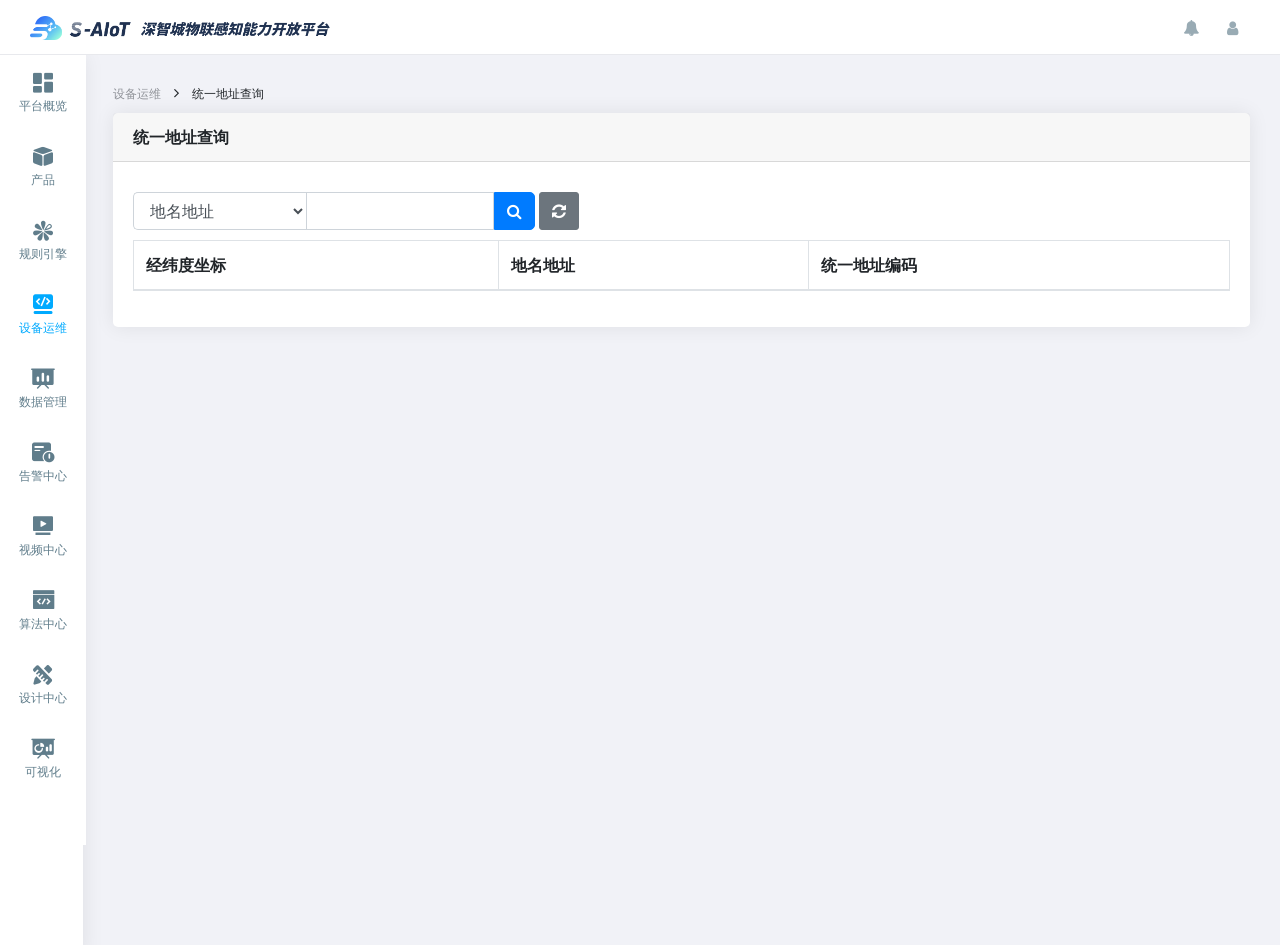
<file: index.html>
<!doctype html>
<!--[if lt IE 7]>      <html class="no-js lt-ie9 lt-ie8 lt-ie7" lang=""> <![endif]-->
<!--[if IE 7]>         <html class="no-js lt-ie9 lt-ie8" lang=""> <![endif]-->
<!--[if IE 8]>         <html class="no-js lt-ie9" lang=""> <![endif]-->
<!--[if gt IE 8]><!-->
<html class="no-js" lang="">
	<!--<![endif]-->
	<head>
		<meta charset="utf-8">
		<meta http-equiv="X-UA-Compatible" content="IE=edge">
		<title>统一地址查询</title>
		<meta name="description" content="Ela Admin - HTML5 Admin Template">
		<meta name="viewport" content="width=device-width, initial-scale=1">

        <link rel="icon" href="./images/favicon.ico">
		<link rel="stylesheet" href="assets/css/bts.css">
		<link rel="stylesheet" href="assets/css/font-awesome.min.css">
		<link rel="stylesheet" href="assets/css/cs-skin-elastic.css">
		<link rel="stylesheet" href="assets/css/lib/datatable/dataTables.bootstrap.min.css">
		<link rel="stylesheet" href="assets/css/style.css">

		<!-- <link href='https://fonts.googleapis.com/css?family=Open+Sans:400,600,700,800' rel='stylesheet' type='text/css'> -->
		<link href="assets/css/hs.css" rel="stylesheet" type="text/css" >
		<!-- <script type="text/javascript" src="https://cdn.jsdelivr.net/html5shiv/3.7.3/html5shiv.min.js"></script> -->

	</head>
	<body class="open">
		<!-- Left Panel -->

		<aside id="left-panel" class="left-panel">
			<nav class="navbar navbar-expand-sm navbar-default">

				<div id="main-menu" class="main-menu collapse navbar-collapse">
					<ul class="nav navbar-nav">
						<li>
							<a href="https://s-itmg.techstar.com.cn/ariot/summary">
								<i class="menu-icon hs-icon-chanpin1"></i>
								<span class="title">平台概览</span>
							</a>

						</li>

						<li>
							<a href="https://s-itmg.techstar.com.cn/ariot/product"> <i class="menu-icon hs-icon-chanpin2"></i><span class="title">产品</span></a>

						</li>
						<li>
							<a href="https://s-itmg.techstar.com.cn/ariot/allRule"> <i class="menu-icon hs-icon-guizeyinqing3"></i><span class="title">规则引擎</span></a>

						</li>
						<li>
							<a class="active" href="#"> <i class="menu-icon hs-icon-shebeiyunwei2"></i><span class="title">设备运维</span></a>

						</li>



						<li>
							<a href="https://s-itmg.techstar.com.cn/dip/basicDataSource"> <i class="menu-icon hs-icon-shujuguanli1"></i><span class="title">数据管理</span></a>

						</li>

						<li>
							<a href="https://s-itmg.techstar.com.cn/ariot/wisdomList"> <i class="menu-icon hs-icon-gaojingzhongxin1"></i><span class="title">告警中心</span></a>

						</li>

						<li>
							<a href="https://s-itmg.techstar.com.cn/ariot/videoDevMng"> <i class="menu-icon hs-icon-shipinzhongxin"></i><span class="title">视频中心</span></a>

						</li>

						<li>
							<a href="https://s-itmg.techstar.com.cn/externalLink/view?link=https%3A%2F%2Fvideo-ai.smartcitytx.cn%2F%23%2Fconsole%2Fconsole-original%3Ffree%3DWd8bT4CHS9z4NfRDsCWCHLVg%26subRoute%3Dtrue&timeStamp=1687248594412"> <i class="menu-icon hs-icon-suanfayanshi_mianxing"></i><span class="title">算法中心</span></a>

						</li>
						<li>
							<a href="https://s-itmg.techstar.com.cn/dvp/frontPage"> <i class="menu-icon hs-icon-shejizhongxin1"></i><span class="title">设计中心</span> </a>
						</li>
						<li>
							<a href="https://s-itmg.techstar.com.cn/u/dataportal?dataportalId=1586028259291291648&datapartal=datapartal"> <i class="menu-icon hs-icon-keshihua1"></i><span class="title">可视化</span> </a>
						</li>
					</ul>
				</div><!-- /.navbar-collapse -->
			</nav>
		</aside><!-- /#left-panel -->

		<!-- Left Panel -->

		<!-- Right Panel -->

		<div id="right-panel" class="right-panel">

			<!-- Header-->
			<header id="header" class="header">
				<div class="top-left">
					<div class="navbar-header">
						<a class="navbar-brand" href="./" style="width: 300px;"><img src="images/compLogo.png" style="max-width: 100%;"
							 alt="Logo"></a>
						<a class="navbar-brand hidden" href="./"><img src="images/logo2.png" alt="Logo"></a>
						<!-- <a id="menuToggle" class="menutoggle"><i class="fa fa-bars"></i></a> -->
					</div>
				</div>
				<div class="top-right">
					<div class="header-menu">
						<div class="header-left">
							<!-- <button class="search-trigger"><i class="fa fa-search"></i></button> -->
							<div class="form-inline">
								<form class="search-form">
									<input class="form-control mr-sm-2" type="text" placeholder="Search ..." aria-label="Search">
									<button class="search-close" type="submit"><i class="fa fa-close"></i></button>
								</form>
							</div>

							<div class="dropdown for-notification">
								<button class="btn btn-secondary dropdown-toggle" type="button" id="notification" data-toggle="dropdown"
								 aria-haspopup="true" aria-expanded="false">
									<i class="fa fa-bell"></i>
									<!-- <span class="count bg-danger">3</span> -->
								</button>
								<!-- <div class="dropdown-menu" aria-labelledby="notification">
                                <p class="red">You have 3 Notification</p>
                                <a class="dropdown-item media" href="#">
                                    <i class="fa fa-check"></i>
                                    <p>Server #1 overloaded.</p>
                                </a>
                                <a class="dropdown-item media" href="#">
                                    <i class="fa fa-info"></i>
                                    <p>Server #2 overloaded.</p>
                                </a>
                                <a class="dropdown-item media" href="#">
                                    <i class="fa fa-warning"></i>
                                    <p>Server #3 overloaded.</p>
                                </a>
                            </div> -->
							</div>

							<div class="dropdown for-message">
								<button class="btn btn-secondary dropdown-toggle" type="button" id="message" data-toggle="dropdown"
								 aria-haspopup="true" aria-expanded="false">
									<i class="fa fa-user"></i>
									<!-- <span class="count bg-primary">4</span> -->
								</button>
								<!-- <div class="dropdown-menu" aria-labelledby="message">
                                <p class="red">You have 4 Mails</p>
                                <a class="dropdown-item media" href="#">
                                    <span class="photo media-left"><img alt="avatar" src="images/avatar/1.jpg"></span>
                                    <div class="message media-body">
                                        <span class="name float-left">Jonathan Smith</span>
                                        <span class="time float-right">Just now</span>
                                        <p>Hello, this is an example msg</p>
                                    </div>
                                </a>
                                <a class="dropdown-item media" href="#">
                                    <span class="photo media-left"><img alt="avatar" src="images/avatar/2.jpg"></span>
                                    <div class="message media-body">
                                        <span class="name float-left">Jack Sanders</span>
                                        <span class="time float-right">5 minutes ago</span>
                                        <p>Lorem ipsum dolor sit amet, consectetur</p>
                                    </div>
                                </a>
                                <a class="dropdown-item media" href="#">
                                    <span class="photo media-left"><img alt="avatar" src="images/avatar/3.jpg"></span>
                                    <div class="message media-body">
                                        <span class="name float-left">Cheryl Wheeler</span>
                                        <span class="time float-right">10 minutes ago</span>
                                        <p>Hello, this is an example msg</p>
                                    </div>
                                </a>
                                <a class="dropdown-item media" href="#">
                                    <span class="photo media-left"><img alt="avatar" src="images/avatar/4.jpg"></span>
                                    <div class="message media-body">
                                        <span class="name float-left">Rachel Santos</span>
                                        <span class="time float-right">15 minutes ago</span>
                                        <p>Lorem ipsum dolor sit amet, consectetur</p>
                                    </div>
                                </a>
                            </div> -->
							</div>
						</div>

						<!-- <div class="user-area dropdown float-right">
                        <a href="#" class="dropdown-toggle active" data-toggle="dropdown" aria-haspopup="true" aria-expanded="false">
                            <img class="user-avatar rounded-circle" src="images/admin.jpg" alt="User Avatar">
                        </a>

                        <div class="user-menu dropdown-menu">
                            <a class="nav-link" href="#"><i class="fa fa-user"></i>My Profile</a>

                            <a class="nav-link" href="#"><i class="fa fa-bell-o"></i>Notifications <span class="count">13</span></a>

                            <a class="nav-link" href="#"><i class="fa fa-cog"></i>Settings</a>

                            <a class="nav-link" href="#"><i class="fa fa-power-off"></i>Logout</a>
                        </div>
                    </div> -->
					</div>
				</div>
			</header><!-- /header -->
			<!-- Header-->



			<div class="content" style="min-height: 890px;">
				<div class="animated fadeIn">
					<div class="row">

						<div class="col-md-12">
							<div data-v-3589cfbd="" style="font-size:12px;padding-bottom: 0.625rem;">
								<span data-v-3589cfbd="" class="crumbsText canClickCrumbs" style="color: #909399;">设备运维</span>
								<i class="fa fa-angle-right" style="font-size:15px; padding: 0 10px 0 10px;"></i>
								<span data-v-3589cfbd="" class="crumbsText">统一地址查询 </span>
								
							</div>
							<div class="card">
								<div class="card-header">
									<strong class="card-title">统一地址查询</strong>
								</div>

								<div class="card-body">
									<div class="row" style="padding: 10px 0px;">
										<div class="col-md-2" style="padding-right: 0;">
											<!-- <label for="filterType">筛选条件:</label> -->
											<select id="filterType" class="form-control" style="border-radius:5px 0 0 5px; border-right: none;">

												<option value="address">地名地址</option>
												<option value="longitude">经纬度坐标</option>
												<option value="code">统一地址编码</option>
											</select>
										</div>
										<div class="col-md-2" style="padding-left: 0;padding-right: 0;">
											<!-- <label for="filterValue">筛选值:</label> -->
											<input type="text" id="filterValue" class="form-control" style="border-radius: 0;">
										</div>
										<div class="col-md-4" style="padding-left: 0;padding-right: 0;">
											<button id="searchBtn" class="btn btn-primary " style="border-radius: 0 5px 5px 0;"><i class="fa fa-search"></i></button>
											<button id="refreshBtn" class="btn btn-secondary"><i class="fa fa-refresh"></i></button>
										</div>
									</div>
									<table id="bootstrap-basic-table" class="table table-striped table-bordered">
										<thead>
											<tr>
												<th>经纬度坐标</th>
												<th>地名地址</th>
												<th>统一地址编码</th>
											</tr>
										</thead>
										<tbody id="resultBody">

										</tbody>
									</table>
								</div>
							</div>
						</div>


					</div>
				</div><!-- .animated -->
			</div><!-- .content -->


			<div class="clearfix"></div>

			<!-- <footer class="site-footer">
				<div class="footer-inner bg-white">
					<div class="row">
						<div class="col-sm-6">
							Copyright &copy; 2018 Ela Admin
						</div>
						<div class="col-sm-6 text-right">
							Designed by <a href="https://colorlib.com">Colorlib</a>
						</div>
					</div>
				</div>
			</footer> -->

		</div><!-- /#right-panel -->

		<!-- Right Panel -->

		<!-- Scripts -->
		<!-- <script src="https://cdn.jsdelivr.net/npm/jquery@2.2.4/dist/jquery.min.js"></script> -->
	<!-- 	<script src="https://cdn.jsdelivr.net/npm/popper.js@1.14.4/dist/umd/popper.min.js"></script>
		<script src="https://cdn.jsdelivr.net/npm/bootstrap@4.1.3/dist/js/bootstrap.min.js"></script> -->
		<!-- <script src="https://cdn.jsdelivr.net/npm/jquery-match-height@0.7.2/dist/jquery.matchHeight.min.js"></script> -->
		<script src="assets/js/jq.js"></script>
		<!-- <script src="https://cdn.jsdelivr.net/npm/jquery-match-height@0.7.2/dist/jquery.matchHeight.min.js"></script> -->
		<script src="assets/js/main.js"></script>


		<script src="assets/js/lib/data-table/datatables.min.js"></script>
		<script src="assets/js/lib/data-table/dataTables.bootstrap.min.js"></script>
		<script src="assets/js/lib/data-table/dataTables.buttons.min.js"></script>
		<script src="assets/js/lib/data-table/buttons.bootstrap.min.js"></script>
		<script src="assets/js/lib/data-table/jszip.min.js"></script>
		<script src="assets/js/lib/data-table/vfs_fonts.js"></script>
		<script src="assets/js/lib/data-table/buttons.html5.min.js"></script>
		<script src="assets/js/lib/data-table/buttons.print.min.js"></script>
		<script src="assets/js/lib/data-table/buttons.colVis.min.js"></script>
		<script src="assets/js/init/datatables-init.js"></script>


		<script type="text/javascript">
			$(document).ready(function() {
				$('#bootstrap-data-table-export').DataTable();
				// 查询按钮点击事件
				$("#searchBtn").click(function() {
					var filterType = $("#filterType").val();
					var filterValue = $("#filterValue").val();

					// 如果筛选值为空，则弹出提示框并返回
					if (filterValue === "") {
						$("#modalMessage").text("请输入查询信息");
						$("#myModal").modal("show");
						return;
					}

					// 创建正则表达式进行模糊查询
					var regex = new RegExp(filterValue, "i");

					// TODO: 在这里根据选择的筛选条件和值进行查询操作，然后将结果动态填充到表格中
					var results = [{
							longitude: "114.02966,22.529141",
							address: "广东省深圳市福田区沙头街道金地社区福强路车公庙变电站",
							code: "4403040040040200001"
						}, {
							longitude: "113.963729,22.518835",
							address: "广东省深圳市市直属地铁街道福田区社区地铁九号线车公庙站",
							code: "4403220010030900005"
						}, {
							longitude: "113.97068,22.518671",
							address: "广东省深圳市市直属地铁街道福田区社区地铁七号线车公庙站",
							code: "4403220010030700010"
						}, {
							longitude: "114.022014,22.53295",
							address: "广东省深圳市福田区沙头街道天安社区车公庙泰然七路1号博今商务广场",
							code: "4403040040102700001"
						}, {
							longitude: "113.769338,22.701381",
							address: "广东省深圳市宝安区福海街道展城社区展城路1号深圳国际会展中心中央廊道深圳国际会展中心中央廊道B9-B102",
							code: "4403060020052500031"
						}, {
							longitude: "113.861495,22.584643",
							address: "广东省深圳市宝安区西乡街道共乐社区共和工业路19号大视界国际影视文体产业园创客中心410",
							code: "4403060010222100009"
						}, {
							longitude: "113.967287,22.538006",
							address: "广东省深圳市南山区沙河街道东方社区深南大道9037号世界之窗船屋",
							code: "4403050040030100077"
						}, {
							longitude: "113.977516,22.541453",
							address: "广东省深圳市南山区沙河街道文昌街社区欢乐谷空调房欢乐谷空调房1",
							code: "4403050040090900086"
						}, {
							longitude: "114.02227,22.536994",
							address: "广东省深圳市福田区沙头街道天安社区泰然四路66号泰然立城A座",
							code: "4403040040100400007"
						},
						{
							longitude: "114.022504,22.535969",
							address: "广东省深圳市福田区沙头街道天安社区泰然四路85号泰然立城B座",
							code: "4403040040101500009"
						},
						{
							longitude: "114.100473,22.545295",
							address: "广东省深圳市罗湖区桂园街道老围社区深南东路5018号深圳大剧院",
							code: "4403030030040700001"
						},
						{
							longitude: "114.341402,22.707703",
							address: "广东省深圳市坪山区坪山街道新和社区汇德路2号坪山大剧院101",
							code: "4403070090040200176"
						},
						{
							longitude: "114.056127,22.546378",
							address: "广东省深圳市福田区莲花街道福中社区福中三路2008号深圳博物馆市民中心A区市民中心地铁站负一层物业区A-8",
							code: "4403040080040900003"
						},
						{
							longitude: "113.97187,22.519434",
							address: "广东省深圳市市直属地铁街道福田区社区地铁四号线市民中心站",
							code: "4403220010030400034"
						},
						{
							longitude: "114.056127,22.546378",
							address: "广东省深圳市福田区莲花街道福中社区福中三路2008号市民中心A区",
							code: "4403040080040900003"
						},
						{
							longitude: "114.054513,22.54631",
							address: "广东省深圳市福田区莲花街道福中社区福中三路2010号市民中心B区",
							code: "4403040080040900002"
						},
						{
							longitude: "114.052904,22.546347",
							address: "广东省深圳市福田区莲花街道福中社区福中三路2012号市民中心C区",
							code: "4403040080040900001"
						},
						{
							longitude: "114.064588,22.561101",
							address: "广东省深圳市福田区华富街道莲花一村社区皇岗路5001号深业上城（北区）",
							code: "4403040060050400001"
						},
						{
							longitude: "114.063783,22.559589",
							address: "广东省深圳市福田区华富街道莲花一村社区深业上城（南区）商业综合楼233",
							code: "4403040060050400004"
						}

					];

					var filteredResults = results.filter(function(result) {
						return regex.test(result[filterType]);
					});

					if (filteredResults.length === 0) {
						$("#resultBody").html("<tr><td colspan='3'>无匹配结果</td></tr>");
					} else {
						var resultHtml = "";
						for (var i = 0; i < filteredResults.length; i++) {
							resultHtml += "<tr>";
							resultHtml += "<td>" + filteredResults[i].longitude + "</td>";
							resultHtml += "<td>" + filteredResults[i].address + "</td>";
							resultHtml += "<td>" + filteredResults[i].code + "</td>";
							resultHtml += "</tr>";
						}
						$("#resultBody").html(resultHtml);
					}
				});

				// 刷新按钮点击事件
				$("#refreshBtn").click(function() {
					// 清空输入框和查询结果
					$("#filterValue").val("");
					$("#resultBody").html("");
				});
			});
		</script>
		<style media="screen" type="text/css">
			.title {
				width: 56px;

				display: block;

				font-size: 12px;
				font-family: PingFangSC-Regular, PingFang SC;

				text-align: center;
			}
			.active{
				color: #00aaff !important;
			}
			.active i{
				color: #00aaff !important;
			}
			.active:hover{
				color: #00aaff !important;
			}
			.active i:hover{
				color: #00aaff !important;
			}
		</style>
	</body>
</html>
</file>
<file: assets/css/cs-skin-elastic.css>
@font-face {
	font-family: 'icomoon';
	src:url('../fonts/icomoon/icomoon.eot?-rdnm34');
	src:url('../fonts/icomoon/icomoon.eot?#iefix-rdnm34') format('embedded-opentype'),
		url('../fonts/icomoon/icomoon.woff?-rdnm34') format('woff'),
		url('../fonts/icomoon/icomoon.ttf?-rdnm34') format('truetype'),
		url('../fonts/icomoon/icomoon.svg?-rdnm34#icomoon') format('svg');
	font-weight: normal;
	font-style: normal;
}

div.cs-skin-elastic {
	background: transparent;
	font-size: 1.5em;
	font-weight: 700;
	color: #5b8583;
}

@media screen and (max-width: 30em) {
	div.cs-skin-elastic { font-size: 1em; }
}

.cs-skin-elastic > span {
	background-color: #fff;
	z-index: 100;
}

.cs-skin-elastic > span::after {
	font-family: 'icomoon';
	content: '\e005';
	-webkit-backface-visibility: hidden;
	backface-visibility: hidden;
}

.cs-skin-elastic .cs-options {
	overflow: visible;
	background: transparent;
	opacity: 1;
	visibility: visible;
	padding-bottom: 1.25em;
	pointer-events: none;
}

.cs-skin-elastic.cs-active .cs-options {
	pointer-events: auto;
}

.cs-skin-elastic .cs-options > ul::before {
	content: '';
	position: absolute;
	width: 100%;
	height: 100%;
	left: 0;
	top: 0;
	-webkit-transform: scale3d(1,0,1);
	transform: scale3d(1,0,1);
	background: #fff;
	-webkit-transform-origin: 50% 0%;
	transform-origin: 50% 0%;
	-webkit-transition: -webkit-transform 0.3s;
	transition: transform 0.3s;
}

.cs-skin-elastic.cs-active .cs-options > ul::before {
	-webkit-transform: scale3d(1,1,1);
	transform: scale3d(1,1,1);
	-webkit-transition: none;
	transition: none;
	-webkit-animation: expand 0.6s ease-out;
  	animation: expand 0.6s ease-out;
}

.cs-skin-elastic .cs-options ul li {
	opacity: 0;
	-webkit-transform: translate3d(0,-25px,0);
	transform: translate3d(0,-25px,0);
	-webkit-transition: opacity 0.15s, -webkit-transform 0.15s;
	transition: opacity 0.15s, transform 0.15s;
}

.cs-skin-elastic.cs-active .cs-options ul li {
	-webkit-transform: translate3d(0,0,0);
	transform: translate3d(0,0,0);
	opacity: 1;
	-webkit-transition: none;
	transition: none;
	-webkit-animation: bounce 0.6s ease-out;
  	animation: bounce 0.6s ease-out;
}

/* Optional delays (problematic in IE 11/Win) */
/*
.cs-skin-elastic.cs-active .cs-options ul li:first-child {
	-webkit-animation-delay: 0.1s;
	animation-delay: 0.1s;
}

.cs-skin-elastic.cs-active .cs-options ul li:nth-child(2) {
	-webkit-animation-delay: 0.15s;
	animation-delay: 0.15s;
}

.cs-skin-elastic.cs-active .cs-options ul li:nth-child(3) {
	-webkit-animation-delay: 0.2s;
	animation-delay: 0.2s;
}

.cs-skin-elastic.cs-active .cs-options ul li:nth-child(4) {
	-webkit-animation-delay: 0.25s;
	animation-delay: 0.25s;
} 

/* with more items, more delays declarations are needed */


.cs-skin-elastic .cs-options span {
	background-repeat: no-repeat;
	background-position: 1.5em 50%;
	background-size: 2em auto;
	padding: 0.8em 1em 0.8em 4em;
}

.cs-skin-elastic .cs-options span:hover,
.cs-skin-elastic .cs-options li.cs-focus span,
.cs-skin-elastic .cs-options .cs-selected span {
	color: #1e4c4a;
}

.cs-skin-elastic .cs-options .cs-selected span::after {
	content: '';
}

.cs-skin-elastic .cs-options li.flag-france span {
	background-image: url(../img/france.svg);
}

.cs-skin-elastic .cs-options li.flag-brazil span {
	background-image: url(../img/brazil.svg);
}

.cs-skin-elastic .cs-options li.flag-safrica span {
	background-image: url(../img/south-africa.svg);
}

.cs-skin-elastic .cs-options li.flag-argentina span {
	background-image: url(../img/argentina.svg);
}

@-webkit-keyframes expand { 
	0% { -webkit-transform: scale3d(1,0,1); }
	25% { -webkit-transform: scale3d(1,1.2,1); }
	50% { -webkit-transform: scale3d(1,0.85,1); }
	75% { -webkit-transform: scale3d(1,1.05,1) }
	100% { -webkit-transform: scale3d(1,1,1); }
}

@keyframes expand { 
	0% { -webkit-transform: scale3d(1,0,1); transform: scale3d(1,0,1); }
	25% { -webkit-transform: scale3d(1,1.2,1); transform: scale3d(1,1.2,1); }
	50% { -webkit-transform: scale3d(1,0.85,1); transform: scale3d(1,0.85,1); }
	75% { -webkit-transform: scale3d(1,1.05,1); transform: scale3d(1,1.05,1); }
	100% { -webkit-transform: scale3d(1,1,1); transform: scale3d(1,1,1); }
}


@-webkit-keyframes bounce { 
	0% { -webkit-transform: translate3d(0,-25px,0); opacity:0; }
	25% { -webkit-transform: translate3d(0,10px,0); }
	50% { -webkit-transform: translate3d(0,-6px,0); }
	75% { -webkit-transform: translate3d(0,2px,0); }
	100% { -webkit-transform: translate3d(0,0,0); opacity: 1; }
}

@keyframes bounce { 
	0% { -webkit-transform: translate3d(0,-25px,0); transform: translate3d(0,-25px,0); opacity:0; }
	25% { -webkit-transform: translate3d(0,10px,0); transform: translate3d(0,10px,0); }
	50% { -webkit-transform: translate3d(0,-6px,0); transform: translate3d(0,-6px,0); }
	75% { -webkit-transform: translate3d(0,2px,0); transform: translate3d(0,2px,0); }
	100% { -webkit-transform: translate3d(0,0,0); transform: translate3d(0,0,0); opacity: 1; }
}


/* Default custom select styles */
div.cs-select {
	display: inline-block;
	vertical-align: middle;
	position: relative;
	text-align: left;
	background: #f1f2f7;
	z-index: 100;
	width: 100%;
	max-width: 80px;
	margin-left: 25px;
	-webkit-touch-callout: none;
	-webkit-user-select: none;
	-khtml-user-select: none;
	-moz-user-select: none;
	-ms-user-select: none;
	user-select: none;
}

div.cs-select:focus {
	outline: none; /* For better accessibility add a style for this in your skin */
}

.cs-select select {
	display: none;
}

.cs-select span {
	display: block;
	position: relative;
	cursor: pointer;
	padding: 9px 15px;
	white-space: nowrap;
	overflow: hidden;
	text-overflow: ellipsis;
}

/* Placeholder and selected option */

.cs-select > span::after,
.cs-select .cs-selected span::after {
	speak: none;
	position: absolute;
	top: 50%;
	-webkit-transform: translateY(-50%);
	transform: translateY(-50%);
	-webkit-font-smoothing: antialiased;
	-moz-osx-font-smoothing: grayscale;
}

.cs-select > span::after {
	content: "\f107";
	font-family: 'Fontawesome';
	right: 1em;
}

.cs-select .cs-selected span::after {
	content: '\2713';
	margin-left: 1em;
}

.cs-select.cs-active > span::after {
	-webkit-transform: translateY(-50%) rotate(180deg);
	transform: translateY(-50%) rotate(180deg);
}

div.cs-active {
	z-index: 200;
}

/* Options */
.cs-select .cs-options {
	position: absolute;
	overflow: hidden;
	width: 100%;
	background: #f1f2f7;
	visibility: hidden;
}

.cs-select.cs-active .cs-options {
	visibility: visible;
}

.cs-select ul {
	list-style: none;
	margin: 0;
	padding: 0;
	width: 100%;
}

.cs-select ul span {
	padding: 5px 15px;
}
.cs-select ul li {
	display: block;
}
.cs-select ul li.cs-focus span {
	background-color: #ddd;
}

/* Optgroup and optgroup label */
.cs-select li.cs-optgroup ul {
	padding-left: 1em;
}

.cs-select li.cs-optgroup > span {
	cursor: default;
}
</file>
<file: assets/css/style.css>
/* This css file is to over write bootstarp css
--------------------------------------------------------- /
* Theme Name: Ela Admin Template
* Theme URI: http://demos.jeweltheme.com/
* Author: jewel_theme
* Author URI: http://themeforest.net/user/jewel_theme/portfolio
* Description:
* Version: 1.0.0
* License: GNU General Public License v2 or later
* License URI: http://www.gnu.org/licenses/gpl-2.0.html
* Tags: html, themplate, Ela Admin
--------------------------------------------------------- */
/* 


Googel Fonts  */
@import url("https://fonts.googleapis.com/css?family=Open+Sans:400,600,700");
/* Googel Fonts End  

*/
@import url("https://fonts.googleapis.com/css?family=Open+Sans:400,600,700");
.bg-flat-color-1 {
  background: #00c292; }

.bg-flat-color-2 {
  background: #ab8ce4; }

.bg-flat-color-3 {
  background: #03a9f3; }

.bg-flat-color-4 {
  background: #fb9678; }

.bg-flat-color-5 {
  background: #66bb6a; }

.bg-flat-color-6 {
  background: #5c6bc0; }

.bg-transparent {
  background-color: transparent; }

.white-color {
  color: #fff; }

.flat-color-1 {
  color: #00c292; }

.flat-color-2 {
  color: #ab8ce4; }

.flat-color-3 {
  color: #03a9f3; }

.flat-color-4 {
  color: #fb9678; }

.flat-color-5 {
  color: #66bb6a; }

.flat-color-6 {
  color: #5c6bc0; }

.bg-twitter {
  background: #1da1f2; }

.bg-facebook {
  background: #3b5998; }

.bg-instagram {
  background: #833ab4; }

.bg- {
  background: #ef5350; }

.bg- {
  background: #4dbd74; }

.bg- {
  background: #66bb6a; }

.bg-white {
  background-color: #fff; }

.fade-5 {
  opacity: 0.5; }

.icon-lg {
  font-size: 4.68em; }

.fw-r {
  font-weight: normal; }

.color-gray {
  color: #868e96; }

.text-up {
  text-transform: uppercase; }

.br-0 {
  border: none !important; }

.black-rgba {
  background-color: rgba(0, 0, 0, 0.15) !important; }

.color-white {
  color: #fff !important; }

.color-red {
  color: #dc3545; }

.font-3xl {
  font-size: 2.8125em; }

.font-4xl {
  font-size: 3.75em; }

.width-90 {
  width: 90px; }

.height-15 {
  height: 15px; }

.height-93 {
  height: 93px; }

.height-100 {
  height: 100px; }

.inline-block {
  display: inline-block; }

.mb-15 {
  margin-bottom: 15px; }

/* 


Googel Fonts  */
/* Googel Fonts End  

*/
.bg-flat-color-1 {
  background: #00c292; }

.bg-flat-color-2 {
  background: #ab8ce4; }

.bg-flat-color-3 {
  background: #03a9f3; }

.bg-flat-color-4 {
  background: #fb9678; }

.bg-flat-color-5 {
  background: #66bb6a; }

.bg-flat-color-6 {
  background: #5c6bc0; }

.bg-transparent {
  background-color: transparent; }

.white-color {
  color: #fff; }

.flat-color-1 {
  color: #00c292; }

.flat-color-2 {
  color: #ab8ce4; }

.flat-color-3 {
  color: #03a9f3; }

.flat-color-4 {
  color: #fb9678; }

.flat-color-5 {
  color: #66bb6a; }

.flat-color-6 {
  color: #5c6bc0; }

.bg-twitter {
  background: #1da1f2; }

.bg-facebook {
  background: #3b5998; }

.bg-instagram {
  background: #833ab4; }

.bg- {
  background: #ef5350; }

.bg- {
  background: #4dbd74; }

.bg- {
  background: #66bb6a; }

.bg-white {
  background-color: #fff; }

.fade-5 {
  opacity: 0.5; }

.icon-lg {
  font-size: 4.68em; }

.fw-r {
  font-weight: normal; }

.color-gray {
  color: #868e96; }

.text-up {
  text-transform: uppercase; }

.br-0 {
  border: none !important; }

.black-rgba {
  background-color: rgba(0, 0, 0, 0.15) !important; }

.color-white {
  color: #fff !important; }

.color-red {
  color: #dc3545; }

.font-3xl {
  font-size: 2.8125em; }

.font-4xl {
  font-size: 3.75em; }

.width-90 {
  width: 90px; }

.height-15 {
  height: 15px; }

.height-93 {
  height: 93px; }

.height-100 {
  height: 100px; }

.inline-block {
  display: inline-block; }

.mb-15 {
  margin-bottom: 15px; }

.tdl-holder {
  margin: 0 auto; }
  .tdl-holder ul {
    list-style: none;
    margin: 0;
    padding: 0; }
  .tdl-holder li {
    position: relative;
    background-color: transparent;
    list-style: outside none none;
    margin: 0;
    padding: 7px 0; }
    .tdl-holder li:after, .tdl-holder li:before {
      content: "\f142";
      top: 24px;
      position: absolute;
      font: normal normal normal 14px/1 FontAwesome;
      -webkit-font-smoothing: antialiased;
      -moz-osx-font-smoothing: grayscale;
      z-index: 99;
      color: #99abb4; }
    .tdl-holder li:after {
      left: 10px; }
    .tdl-holder li:before {
      left: 14px; }
    .tdl-holder li span {
      margin-left: 30px;
      vertical-align: middle;
      -webkit-transition: all 0.2s linear;
      transition: all 0.2s linear; }
  .tdl-holder label {
    cursor: pointer;
    display: block;
    line-height: 50px;
    padding: 0 15px;
    padding-left: 30px;
    position: relative;
    margin: 0 !important;
    background: #fafafa;
    color: #99abb4;
    font-size: 15px;
    -webkit-transition: all 0.2s linear;
    transition: all 0.2s linear; }
    .tdl-holder label:hover {
      background-color: rgba(153, 171, 180, 0.1); }
    .tdl-holder label a {
      border-radius: 50%;
      color: rgba(153, 171, 180, 0.5);
      float: right;
      line-height: normal;
      margin-top: 15px;
      text-align: center;
      text-decoration: none;
      height: 16px;
      width: 20px;
      -webkit-transition: all 0.2s linear;
      transition: all 0.2s linear; }
      .tdl-holder label a:hover {
        color: rgba(153, 171, 180, 0.8); }
  .tdl-holder input[type="checkbox"] {
    cursor: pointer;
    opacity: 0;
    position: absolute; }
    .tdl-holder input[type="checkbox"] + i {
      border: 1px solid rgba(153, 171, 180, 0.3);
      display: block;
      height: 18px;
      position: absolute;
      top: 15px;
      width: 18px;
      z-index: 1; }
    .tdl-holder input[type="checkbox"]:checked + i::after {
      content: "\e64c";
      font-family: 'themify';
      display: block;
      color: rgba(153, 171, 180, 0.5);
      left: 0;
      position: absolute;
      top: -16px;
      z-index: 2; }
    .tdl-holder input[type="checkbox"]:checked ~ span {
      text-decoration: line-through; }
  .tdl-holder input[type="text"] {
    height: 60px;
    margin-top: 20px;
    font-size: 14px; }

.transition {
  -webkit-transition: all 0.3s ease;
  transition: all 0.3s ease; }

body {
  display: table;
  font-family: "Open Sans", sans-serif;
  font-size: 16px;
  width: 100%; }

p {
  font-size: 16px;
  font-family: "Open Sans", sans-serif;
  font-weight: 400;
  line-height: 24px;
  color: #878787; }

p:focus {
  border: none;
  outline: 0; }

a, button {
  text-decoration: none;
  outline: none !important;
  color: #878787;
  -webkit-transition: all 0.25s ease;
  transition: all 0.25s ease; }

a:hover,
a:focus {
  text-decoration: none;
  color: #000; }

h1,
h2,
h3,
h4,
h5,
h6 {
  margin: 0; }

h5 {
  font-size: 1em; }

ul,
ol {
  padding-left: 0; }

.btn:focus,
button:focus {
  -webkit-box-shadow: none !important;
          box-shadow: none !important;
  outline: 0; }

.btn.disabled, .btn:disabled {
  cursor: not-allowed; }

img {
  max-width: 100%; }

.modal-header {
  display: block; }

.mb-0 {
  margin-bottom: 0; }

.pb-0 {
  padding-bottom: 0; }

.ov-h {
  overflow: hidden; }

.btn,
button,
input,
textarea {
  -webkit-box-shadow: none;
          box-shadow: none;
  outline: 0 !important; }

.no-padding {
  padding: 0 !important; }

.progress-thin {
  border-radius: 0;
  height: 5px; }

canvas {
  max-width: 100%; }

.btn {
  border-radius: 3px; }

.text-muted {
  font-size: 14px; }
  .text-muted.muted-black {
    color: #333648 !important;
    font-weight: 600; }

.progress-box {
  margin-bottom: 30px; }
  .progress-box .por-title {
    font-size: 1em;
    font-weight: 600;
    color: #868e96;
    padding-bottom: 5px; }
  .progress-box .por-txt {
    font-size: 13px;
    padding-bottom: 5px; }

.order-table {
  position: relative; }
  .order-table:after, .order-table:before {
    content: "";
    position: absolute;
    top: 0px;
    height: 37px;
    width: 10px;
    background: #e8e9ef; }
  .order-table:after {
    right: -1px; }
  .order-table:before {
    left: -1px; }
  .order-table tr th {
    background: #e8e9ef; }
  .order-table tr td:last-child, .order-table tr th:last-child {
    text-align: right; }
  .order-table tr:last-child td {
    border: none; }
  .order-table .badge {
    color: white;
    padding: 10px;
    text-transform: uppercase;
    font-weight: normal; }
  .order-table .badge-complete {
    background: #00c292; }
  .order-table .badge-pending {
    background: #fb9678; }

.messenger-box {
  padding-top: 15px; }
  .messenger-box ul {
    padding-left: 0;
    display: inline-block;
    width: 100%;
    padding-bottom: 15px; }
  .messenger-box li {
    list-style: none;
    padding-bottom: 20px; }
  .messenger-box .avatar {
    width: 64px;
    float: left; }
    .messenger-box .avatar img {
      border-radius: 100%; }
    .messenger-box .avatar .send-time {
      font-size: 11px;
      text-align: center;
      padding-top: 5px; }
  .messenger-box .msg-box {
    margin-left: 84px;
    margin-right: 84px; }
  .messenger-box .inner-box {
    position: relative;
    border-radius: 10px;
    background-color: #f1f2f7;
    font-size: 14px;
    color: #9aa0a4;
    padding: 14px 20px; }
    .messenger-box .inner-box .name {
      font-size: 16px;
      padding-bottom: 10px; }
    .messenger-box .inner-box:after {
      content: "";
      position: absolute;
      top: 10px;
      left: -18px;
      width: 18px;
      height: 18px;
      border-style: solid;
      border-width: 9px;
      border-color: transparent #f1f2f7 transparent transparent; }
  .messenger-box .msg-sent .avatar {
    float: right; }
  .messenger-box .msg-sent .msg-box {
    margin-right: 85px; }
  .messenger-box .msg-sent .inner-box:after {
    left: inherit;
    right: -18px;
    border-color: transparent transparent transparent #f1f2f7; }
  .messenger-box .send-mgs {
    margin-top: 20px;
    margin-bottom: 9px;
    position: relative; }
    .messenger-box .send-mgs .yourmsg {
      margin-right: 55px; }
      .messenger-box .send-mgs .yourmsg input {
        border: 1px solid #eceff1;
        height: 40px;
        line-height: 40px;
        font-size: 14px;
        border-radius: 7px; }
    .messenger-box .send-mgs .msg-send-btn {
      background: #03a9f3;
      color: #fff;
      font-size: 28px;
      border-radius: 7px;
      padding: 0;
      text-align: center;
      height: 40px;
      width: 40px;
      position: absolute;
      right: 0;
      top: 0; }

/* Global Styles */
/* Main Styles */
aside.left-panel {
  background: #fff;
  height: 100vh;
  padding: 0;
  vertical-align: top;
  width: 280px;
  -webkit-box-shadow: 1px 0 20px rgba(0, 0, 0, 0.08);
          box-shadow: 1px 0 20px rgba(0, 0, 0, 0.08);
  position: fixed;
  left: 0;
  bottom: 0;
  top: 55px;
  z-index: 999; }
  aside.left-panel:hover {
    overflow-x: scroll; }

.open aside.left-panel:hover {
  overflow-x: inherit; }

.small-device .right-panel {
  margin-left: 83px; }

.navbar {
  background: #fff;
  border-radius: 0;
  border: none;
  display: inline-block;
  margin: 0;
  padding: 0;
  vertical-align: top; }
  .navbar .main-menu {
    float: left;
    padding: 0;
    padding-bottom: 50px; }
  .navbar .menu-title {
    color: #41434d;
    clear: both;
    display: block;
    font-family: 'Open Sans';
    font-size: 14px;
    font-weight: 700;
    line-height: 50px;
    padding: 0;
    text-transform: uppercase;
    width: 100%; }
  .navbar .navbar-nav {
    float: none;
    position: relative; }
    .navbar .navbar-nav > li {
      padding-left: 30px;
      padding-right: 30px; }
      .navbar .navbar-nav > li.active {
        background: #fafafa; }
    .navbar .navbar-nav li {
      width: 100%; }
      .navbar .navbar-nav li.active .menu-icon, .navbar .navbar-nav li:hover .toggle_nav_button:before,
      .navbar .navbar-nav li .toggle_nav_button.nav-open:before {
        color: #03a9f3; }
      .navbar .navbar-nav li .dropdown-toggle:after {
        display: none; }
      .navbar .navbar-nav li > a {
        background: none !important;
        color: #607d8b;
        display: inline-block;
        font-size: 14px;
        line-height: 26px;
        padding: 10px 0;
        position: relative;
        width: 100%; }
        .navbar .navbar-nav li > a:hover, .navbar .navbar-nav li > a:hover .menu-icon {
          color: #03a9f3; }
        .navbar .navbar-nav li > a .menu-icon {
          color: #607d8b;
          float: left;
          margin-top: 8px;
          width: 55px;
          text-align: left;
          z-index: 9; }
        .navbar .navbar-nav li > a .menu-title-text {
          font-size: 14px; }
        .navbar .navbar-nav li > a .badge {
          border-radius: 0;
          font-weight: 600;
          float: right;
          margin: 6px 0 0 0;
          padding: 0.4em 0.5em; }
      .navbar .navbar-nav li.menu-item-has-children {
        position: relative; }
        .navbar .navbar-nav li.menu-item-has-children a {
          line-height: 30px; }
          .navbar .navbar-nav li.menu-item-has-children a:before {
            content: "";
            position: absolute;
            top: 23px;
            right: 0;
            width: 8px;
            height: 8px;
            border-style: solid;
            border-width: 1px;
            border-color: #607d8b #607d8b transparent transparent;
            -webkit-transform: rotate(45deg);
                    transform: rotate(45deg);
            -webkit-transition: all .25s ease;
            transition: all .25s ease; }
          .navbar .navbar-nav li.menu-item-has-children a:hover:before {
            border-color: #03a9f3 #03a9f3 transparent transparent; }
        .navbar .navbar-nav li.menu-item-has-children .sub-menu {
          background: #fff;
          border: none;
          -webkit-box-shadow: none;
                  box-shadow: none;
          overflow-y: hidden;
          padding: 0 0 0 35px; }
          .navbar .navbar-nav li.menu-item-has-children .sub-menu li {
            position: relative; }
          .navbar .navbar-nav li.menu-item-has-children .sub-menu i {
            color: #c8c9ce;
            float: left;
            padding: 0;
            position: absolute;
            left: 0;
            font-size: 14px;
            top: 9px; }
          .navbar .navbar-nav li.menu-item-has-children .sub-menu a {
            padding: 2px 0 2px 30px; }
            .navbar .navbar-nav li.menu-item-has-children .sub-menu a:before {
              content: '';
              display: none; }
            .navbar .navbar-nav li.menu-item-has-children .sub-menu a .menu-icon {
              top: 13px;
              text-align: left;
              width: 25px; }
        .navbar .navbar-nav li.menu-item-has-children.show a:before {
          border-color: transparent #607d8b #607d8b transparent;
          top: 20px;
          right: -5px; }
        .navbar .navbar-nav li.menu-item-has-children.show a:hover:before {
          border-color: transparent #03a9f3 #03a9f3 transparent; }
        .navbar .navbar-nav li.menu-item-has-children.show .sub-menu {
          max-height: 1000px;
          opacity: 1;
          position: static !important; }

.navbar .navbar-nav > .active > a,
.navbar .navbar-nav > .active > a:focus,
.navbar .navbar-nav > .active > a:hover {
  color: #03a9f3; }

.navbar-nav li span.count {
  background: #a9d86e;
  border-radius: 50%;
  color: #fff;
  font-family: 'Open Sans';
  font-size: 9px;
  font-weight: 700;
  float: right;
  height: 20px;
  width: 20px;
  line-height: 20px;
  margin-right: 15px;
  text-align: center; }

.open .navbar .navbar-brand.hidden {
  display: block; }
.open .sub-menu .subtitle {
  display: block;
  font-size: 15px;
  line-height: 35px;
  color: #607d8b;
  border-bottom: 1px solid rgba(96, 125, 139, 0.15); }
.open .sub-menu i {
  left: 15px !important; }

.sub-menu .subtitle {
  display: none; }
  .sub-menu .subtitle > .menu-icon {
    display: none; }

.open aside.left-panel {
  max-width: 83px;
  width: 83px; }
  .open aside.left-panel .navbar .navbar-header {
    padding: 0; }
  .open aside.left-panel .navbar .navbar-brand {
    display: none; }
    .open aside.left-panel .navbar .navbar-brand.hidden {
      display: block !important;
      text-align: center;
      width: 100%; }
      .open aside.left-panel .navbar .navbar-brand.hidden img {
        max-width: 100%;
        margin: 0 auto; }
    .open aside.left-panel .navbar .navbar-brand.d-md-none {
      display: block !important;
      margin: 13px 0 0;
      min-height: 67px;
      padding: 0;
      text-align: center; }
  .open aside.left-panel .navbar .navbar-nav:before {
    display: none !important; }
  .open aside.left-panel .navbar .navbar-nav li {
    position: relative;
    padding: 0 15px; }
    .open aside.left-panel .navbar .navbar-nav li a {
      font-size: 0;
      z-index: 0;
      -webkit-transition: none;
      transition: none; }
      .open aside.left-panel .navbar .navbar-nav li a .menu-icon {
        font-size: 20px;
        z-index: -1;
        text-align: center;
        width: inherit; }
      .open aside.left-panel .navbar .navbar-nav li a .menu-title-text {
        font-size: 0; }
      .open aside.left-panel .navbar .navbar-nav li a .badge {
        display: none; }
    .open aside.left-panel .navbar .navbar-nav li > a {
      max-width: 60px;
      padding-left: 0; }
    .open aside.left-panel .navbar .navbar-nav li.menu-item-has-children {
      overflow: hidden; }
      .open aside.left-panel .navbar .navbar-nav li.menu-item-has-children ul {
        padding-left: 0; }
      .open aside.left-panel .navbar .navbar-nav li.menu-item-has-children .sub-menu {
        display: block;
        left: 83px;
        top: 0; }
        .open aside.left-panel .navbar .navbar-nav li.menu-item-has-children .sub-menu li a {
          display: block;
          font-size: 14px;
          max-width: inherit;
          padding: 2px 15px 2px 25px;
          width: 100%; }
          .open aside.left-panel .navbar .navbar-nav li.menu-item-has-children .sub-menu li a .menu-icon {
            text-align: center; }
      .open aside.left-panel .navbar .navbar-nav li.menu-item-has-children.show {
        overflow: visible; }
        .open aside.left-panel .navbar .navbar-nav li.menu-item-has-children.show .sub-menu {
          position: absolute !important;
          width: 180px;
          -webkit-box-shadow: 1px 0 20px rgba(0, 0, 0, 0.08);
                  box-shadow: 1px 0 20px rgba(0, 0, 0, 0.08); }
    .open aside.left-panel .navbar .navbar-nav li span.count {
      display: none;
      margin-right: 5px;
      z-index: 1; }
    .open aside.left-panel .navbar .navbar-nav li.active a:after {
      content: '';
      display: none; }
  .open aside.left-panel .navbar .navbar-nav .menu-title {
    font-size: 0;
    line-height: 0;
    opacity: 0;
    padding: 0; }
  .open aside.left-panel .menutoggle {
    background-color: #dc3545;
    color: #fff !important;
    right: -20px;
    text-align: center; }

/* Right panel */
.right-panel {
  background: #f1f2f7;
  margin-left: 280px;
  margin-top: 55px; }
  .right-panel .top-left {
    width: 350px;
    float: left; }
  .right-panel .top-rigth {
    float: left; }
  .right-panel .breadcrumbs {
    float: left;
    margin-top: 30px;
    padding: 0 1.875em;
    width: 100%; }
    .right-panel .breadcrumbs .breadcrumbs-inner {
      background-color: #fff; }
    .right-panel .breadcrumbs .col-lg-8 .page-header {
      float: left; }
  .right-panel .page-header {
    min-height: 50px;
    margin: 0px;
    padding: 0px 15px;
    background: #ffffff;
    border-bottom: 0px; }
    .right-panel .page-header h1 {
      font-size: 18px;
      padding: 15px 0; }
    .right-panel .page-header .breadcrumb {
      margin: 0px;
      padding: 13.5px 0;
      background: #fff;
      text-transform: capitalize; }
    .right-panel .page-header .breadcrumb > li + li:before {
      padding: 0 5px;
      color: #ccc;
      content: "/\00a0"; }

.right-panel header.header {
  background: #fff;
  border-bottom: 1px solid #e8e9ed;
  -webkit-box-shadow: none;
          box-shadow: none;
  clear: both;
  padding: 0 30px;
  height: 55px;
  position: fixed;
  left: 280px;
  left: 0;
  right: 0;
  top: 0;
  z-index: 999; }
.right-panel .navbar-brand {
  width: 250px;
  display: inline-block; }
.right-panel .menutoggle {
  padding-top: 7px; }
.right-panel .navbar-header {
  width: 100%;
  background-color: #fff;
  padding: 0 1.25em 0 0; }
  .right-panel .navbar-header > a {
    display: inline-block; }
.right-panel .navbar-brand {
  line-height: 42px; }
  .right-panel .navbar-brand img {
    max-width: 145px; }
  .right-panel .navbar-brand.hidden {
    display: none; }

.open .right-panel {
  margin-left: 83px; }
.open .let-panel {
  z-index: 999; }

header.fixed-top {
  background: #fff;
  padding: 20px; }

.menutoggle {
  background-color: transparent;
  color: #99abb4 !important;
  cursor: pointer;
  font-size: 1em;
  height: 40px;
  line-height: 40px;
  width: 40px;
  display: block;
  text-align: right; }

.search-trigger {
  background: transparent;
  border: none;
  color: #99abb4;
  cursor: pointer;
  font-size: 16px;
  line-height: 55px;
  padding: 0;
  width: 43px; }

header .form-inline {
  background: #131c21;
  display: none;
  height: 55px;
  margin: 0;
  width: 100%;
  position: absolute;
  left: 0;
  top: 0;
  z-index: 9999; }
  header .form-inline .search-form {
    height: 100%;
    max-width: 1025px;
    margin: 0 auto;
    position: relative; }
    header .form-inline .search-form input[type="text"] {
      background: #131c21;
      border: none;
      border-radius: 0;
      -webkit-box-shadow: none;
              box-shadow: none;
      color: #d3d3d3;
      font-size: 16px;
      height: inherit;
      margin-right: 0 !important;
      padding: 10px 36px 10px 15px;
      width: 100%; }
    header .form-inline .search-form input[type="text"].active,
    header .form-inline .search-form input[type="text"]:focus {
      border-color: rgba(0, 0, 0, 0.125);
      outline: 0; }
    header .form-inline .search-form button {
      background: transparent;
      border: none;
      color: #fff;
      font-size: 16px;
      position: absolute;
      right: 15px;
      top: 50%;
      margin-top: -14px !important; }
    header .form-inline .search-form button:active,
    header .form-inline .search-form button:focus,
    header .form-inline .search-form button:visited,
    header .form-inline .search-form .btn-outline-success:hover {
      background: transparent;
      border: none !important;
      -webkit-box-shadow: none;
              box-shadow: none;
      outline: 0 !important; }
    header .form-inline .search-form.close {
      display: none; }

.header-left {
  display: inline-block; }

.header-left.open .form-inline {
  display: block; }

.header-left .dropdown {
  display: inline-block; }
  .header-left .dropdown .dropdown-toggle {
    background: transparent;
    border: none;
    color: #99abb4;
    font-size: 16px;
    line-height: 55px;
    padding-top: 0;
    padding-bottom: 0; }
    .header-left .dropdown .dropdown-toggle:after {
      display: none; }
    .header-left .dropdown .dropdown-toggle .count {
      border-radius: 50%;
      color: #fff;
      font-size: 11px;
      height: 15px;
      width: 15px;
      line-height: 15px;
      right: 0;
      top: 12px;
      position: absolute; }
    .header-left .dropdown .dropdown-toggle:active, .header-left .dropdown .dropdown-toggle:focus, .header-left .dropdown .dropdown-toggle:visited {
      background: none !important;
      border-color: transparent !important;
      color: #292b35 !important; }
  .header-left .dropdown .dropdown-menu {
    background: #fff;
    border: none;
    border-radius: 0;
    -webkit-box-shadow: none;
            box-shadow: none;
    top: 52px !important;
    left: inherit !important;
    right: 0 !important;
    -webkit-box-shadow: 0 3px 12px rgba(0, 0, 0, 0.05);
            box-shadow: 0 3px 12px rgba(0, 0, 0, 0.05);
    line-height: 35px; }
    .header-left .dropdown .dropdown-menu p {
      font-size: 15px;
      margin: 0;
      padding: 5px 15px; }
    .header-left .dropdown .dropdown-menu .dropdown-item {
      color: #99abb4;
      font-size: 13px;
      padding: 10px 15px 3px;
      text-overflow: ellipsis;
      -webkit-transition: all .25s;
      transition: all .25s; }
      .header-left .dropdown .dropdown-menu .dropdown-item:hover {
        background: rgba(233, 236, 239, 0.5); }
      .header-left .dropdown .dropdown-menu .dropdown-item .photo {
        float: left;
        margin-right: 15px;
        width: 25px; }
      .header-left .dropdown .dropdown-menu .dropdown-item .message .name {
        margin-top: -5px; }
      .header-left .dropdown .dropdown-menu .dropdown-item .message .time {
        font-size: 11px; }
      .header-left .dropdown .dropdown-menu .dropdown-item .message p {
        clear: both;
        font-size: 14px;
        margin: 0;
        padding: 0;
        text-overflow: ellipsis; }

.header-menu {
  display: -webkit-box;
  display: -ms-flexbox;
  display: flex;
  -webkit-box-pack: end;
      -ms-flex-pack: end;
          justify-content: flex-end; }
  .header-menu .dropdown {
    line-height: 55px;
    margin-top: 0 !important; }
    .header-menu .dropdown .dropdown-toggle {
      line-height: 55px; }

.user-area .dropdown-toggle {
  position: relative;
  z-index: 0; }
  .user-area .dropdown-toggle:before {
    content: "";
    position: absolute;
    right: -3px;
    bottom: 10px;
    background: #868e96;
    width: 11px;
    height: 11px;
    border-radius: 100%;
    border: 2px  solid white;
    z-index: 1; }
  .user-area .dropdown-toggle.active:before {
    background: #49a342; }

.dropdown-menu {
  border-radius: 0;
  -webkit-transform: none !important;
          transform: none !important; }

.for-notification .dropdown-menu .dropdown-item {
  padding: 5px 15px !important;
  text-overflow: ellipsis; }
  .for-notification .dropdown-menu .dropdown-item i {
    float: left;
    font-size: 14px;
    margin: 5px 5px 0 0;
    text-align: left;
    width: 20px; }
  .for-notification .dropdown-menu .dropdown-item p {
    padding: 0 !important;
    text-overflow: ellipsis; }

.user-area {
  float: right;
  padding-right: 0;
  position: relative;
  padding-left: 20px; }
  .user-area .user-menu {
    background: #fff;
    border: none;
    left: inherit !important;
    right: 0;
    top: 54px !important;
    margin: 0;
    max-width: 150px;
    padding: 5px 10px;
    position: absolute;
    width: 100%;
    z-index: 999;
    min-width: 150px;
    -webkit-box-shadow: 0 3px 12px rgba(0, 0, 0, 0.05);
            box-shadow: 0 3px 12px rgba(0, 0, 0, 0.05); }
    .user-area .user-menu .nav-link {
      color: #607d8b;
      display: block;
      font-size: 13px;
      line-height: 22px;
      padding: 5px 0; }
      .user-area .user-menu .nav-link > i {
        margin-right: 10px; }
  .user-area .user-avatar {
    float: right;
    width: 40px; }
  .user-area .user-info .name {
    color: #8c8c8c;
    font-size: 14px;
    position: relative;
    text-transform: uppercase; }
  .user-area .count {
    background: #d9534f;
    border-radius: 50%;
    color: #fff;
    font-family: 'Open Sans';
    font-size: 9px;
    font-weight: 700;
    float: right;
    height: 20px;
    width: 20px;
    line-height: 20px;
    text-align: center; }
  .user-area .dropdown-toggle {
    line-height: 55px;
    height: 55px;
    display: -webkit-box;
    display: -ms-flexbox;
    display: flex;
    -webkit-box-pack: center;
        -ms-flex-pack: center;
            justify-content: center;
    -webkit-box-align: center;
        -ms-flex-align: center;
            align-items: center; }
    .user-area .dropdown-toggle:after {
      display: none; }

#menuToggle2 {
  padding-left: 25px; }

#language-select {
  color: #f1f2f7;
  float: right;
  margin: 7px 20px 0 0;
  max-width: 80px; }
  #language-select:focus, #language-select:visited {
    border: none;
    outline: 0; }
  #language-select .flag-icon {
    line-height: 55px; }
  #language-select .dropdown-toggle::after {
    display: none; }
  #language-select .dropdown-menu {
    background: #fff;
    border: none;
    border-radius: 0;
    left: -8px !important;
    min-width: inherit;
    padding: 0 5px;
    top: 81px !important; }
    #language-select .dropdown-menu .dropdown-item {
      line-height: 1.5;
      margin-right: 0;
      max-width: 25px;
      padding: 0; }
      #language-select .dropdown-menu .dropdown-item:hover {
        background: #fff; }
      #language-select .dropdown-menu .dropdown-item .flag-icon {
        line-height: 1.5;
        margin-right: 0;
        width: 25px; }

.notification-show + .dropdown-menu,
.message-show + .dropdown-menu,
.language-show + .dropdown-menu {
  display: block; }

.content {
  float: left;
  padding: 1.875em;
  width: 100%; }

.card {
  margin-bottom: 1.875em;
  border-radius: 5px;
  padding: 0;
  border: 0px solid transparent;
  -webkit-box-shadow: 0 0 20px rgba(0, 0, 0, 0.08);
          box-shadow: 0 0 20px rgba(0, 0, 0, 0.08); }
  .card .box-title {
    font-weight: 600;
    font-size: 1em;
    padding: 5px 0; }
  .card .weather-title.box-title {
    padding: 0 15px;
    line-height: 50px;
    background: #fff;
    border-radius: 5px 5px 0 0; }
  .card.weather-box .card-body {
    padding-top: 0; }
  .card.weather-box .top {
    background: #eceff1;
    margin-left: -20px;
    margin-right: -20px;
    padding: 20px;
    padding-top: 22px;
    overflow: hidden; }
    .card.weather-box .top .wi {
      float: left;
      width: 100px;
      text-align: left;
      padding-bottom: 10px; }
      .card.weather-box .top .wi:before {
        font-size: 60px; }
    .card.weather-box .top .updates {
      font-size: 14px;
      text-align: right; }
    .card.weather-box .top .currently {
      font-size: 22px;
      text-align: right; }
  .card.weather-box .middle {
    clear: both;
    position: relative;
    height: 80px;
    color: #333648; }
    .card.weather-box .middle .city {
      padding-top: 15px;
      width: 100%;
      font-weight: 700;
      font-size: 16px; }
      .card.weather-box .middle .city span {
        font-size: 14px;
        display: block;
        font-weight: 400; }
    .card.weather-box .middle .temp {
      position: absolute;
      font-size: 34px;
      top: 10px;
      right: 0; }
      .card.weather-box .middle .temp span {
        font-size: 16px; }
  .card.weather-box .nextdays {
    clear: both;
    padding-top: 22px;
    text-align: center;
    margin-left: -20px;
    margin-right: -20px;
    border-top: 1px solid #ededed;
    background: #fff;
    font-family: "Open Sans", sans-serif; }
    .card.weather-box .nextdays .days {
      display: inline-block;
      width: 20%;
      font-size: 14px; }
      .card.weather-box .nextdays .days span {
        display: block; }
  .card .card-top,
  .card .card-footer {
    background: #fafafa;
    border-bottom: 1px solid #e8e9ef;
    float: left;
    padding: .75em 1.125em;
    width: 100%; }
    .card .card-top .card-title,
    .card .card-footer .card-title {
      color: #343a40;
      font-size: .875em;
      font-weight: 600;
      padding-top: 5px;
      text-transform: capitalize; }
    .card .card-top button,
    .card .card-footer button {
      background: none;
      border: none;
      -webkit-box-shadow: none;
              box-shadow: none;
      color: #868e96;
      font-size: 12px;
      padding: 0 5px; }
    .card .card-top[class*="bg"] .card-title,
    .card .card-footer[class*="bg"] .card-title {
      color: #fff; }
    .card .card-top[class*="bg"] button,
    .card .card-footer[class*="bg"] button {
      color: #fff; }
    .card .card-top.p-0 .card-title,
    .card .card-footer.p-0 .card-title {
      padding: 1.125em; }
    .card .card-top.bg-flat-color-1,
    .card .card-footer.bg-flat-color-1 {
      background: #5c6bc0;
      border: none; }
    .card .card-top.bg-flat-color-2,
    .card .card-footer.bg-flat-color-2 {
      background: #42a5f5;
      border: none; }
    .card .card-top.bg-flat-color-3,
    .card .card-footer.bg-flat-color-3 {
      background: #ffa726;
      border: none; }
    .card .card-top.bg-flat-color-4,
    .card .card-footer.bg-flat-color-4 {
      background: #ef5350;
      border: none; }
    .card .card-top.bg-flat-color-5,
    .card .card-footer.bg-flat-color-5 {
      background: #4dbd74;
      border: none; }
    .card .card-top.bg-flat-color-6,
    .card .card-footer.bg-flat-color-6 {
      background: #66bb6a;
      border: none; }
  .card .card-left {
    width: 60%; }
  .card .card-right {
    width: 40%; }
  .card .card-body {
    float: left;
    padding: 1.25em;
    position: relative;
    width: 100%; }
  .card h4 {
    font-size: 1.1rem; }
  .card .user-header .media img {
    border: 5px solid rgba(255, 255, 255, 0.3);
    border-radius: 50%;
    -webkit-border-radius: 50%; }
  .card .card-header .card-actions button {
    display: block;
    float: left;
    width: 50px;
    padding: .75rem 0;
    margin: 0 !important;
    color: #fff;
    outline: 0;
    text-align: center;
    background: transparent;
    border: 0;
    border-left: 1px solid rgba(120, 130, 140, 0.4); }
  .card .card-footer {
    padding: 0.65rem 1.25rem;
    background-color: #f0f3f5;
    border-top: 1px solid #c2cfd6; }
    .card .card-footer ul li {
      display: table-cell;
      padding: 0 1rem;
      text-align: center; }
  .card .nav-tabs {
    margin-bottom: -1px; }
    .card .nav-tabs a {
      border-radius: 0;
      color: #b5bcc2;
      font-size: 12px;
      font-weight: 700;
      padding: .25em .5em;
      text-transform: uppercase; }
      .card .nav-tabs a:hover {
        border-color: transparent; }
    .card .nav-tabs .active a {
      border-color: #e8e9ef;
      color: #868e96 !important; }

.action-menu .dropdown-toggle i {
  font-size: 12px; }
.action-menu .dropdown-toggle::after {
  display: none; }

.flotBar1,
.flotLine1 {
  height: 75px; }

.traffic-chart .ct-area {
  fill-opacity: .7; }

.traffic-chart .ct-series-a .ct-area,
.traffic-chart .ct-series-a .ct-slice-donut-solid,
.traffic-chart .ct-series-a .ct-slice-pie {
  fill: #66bb6a; }

.traffic-chart .ct-series-b .ct-area,
.traffic-chart .ct-series-b .ct-slice-donut-solid,
.traffic-chart .ct-series-b .ct-slice-pie {
  fill: #ef5350; }

.traffic-chart .ct-series-c .ct-area,
.traffic-chart .ct-series-c .ct-slice-donut-solid,
.traffic-chart .ct-series-c .ct-slice-pie {
  fill: #5c6bc0; }

.flotRealtime2 {
  height: 445px; }

.traffic-chart {
  height: 34vh; }

#flotBar2 {
  height: 168px; }

.gauge.g1 svg {
  fill: #ffa726 !important; }

#area_chart {
  max-height: 280px; }

#flotLine5 {
  height: 50px; }

#flotPie1 {
  height: 90px; }
  #flotPie1 .pieLabel {
    display: none; }
  #flotPie1 .legend tr {
    padding-bottom: 5px; }
  #flotPie1 .legendColorBox {
    float: left;
    margin: 2px 5px 0 0; }
    #flotPie1 .legendColorBox > div {
      border: none !important; }
  #flotPie1 .legendLabel {
    color: #868e96;
    font-family: 'Open Sans';
    font-size: 12px; }

/* Stats Table */
.table-stats table {
  font-family: 'Open Sans'; }
  .table-stats table th,
  .table-stats table td {
    border: none;
    border-bottom: 1px solid #e8e9ef;
    color: #868e96;
    font-size: 12px;
    font-weight: normal;
    padding: .75em 1.25em;
    text-transform: uppercase; }
    .table-stats table th img,
    .table-stats table td img {
      margin-right: 10px;
      max-width: 45px; }
    .table-stats table th .name,
    .table-stats table td .name {
      color: #343a40;
      font-size: 14px;
      text-transform: capitalize; }
  .table-stats table td {
    color: #343a40;
    font-size: 14px;
    font-weight: 600;
    text-transform: capitalize;
    vertical-align: middle; }

/* Timeline */
.timeline li {
  font-family: 'Open Sans';
  list-style: none;
  padding: 5px 0;
  position: relative; }
  .timeline li i {
    border-radius: 50%;
    color: #fff;
    font-size: 12px;
    height: 30px;
    width: 30px;
    line-height: 30px;
    text-align: center; }
  .timeline li span {
    color: #868e96;
    display: block;
    font-size: 14px; }
    .timeline li span a {
      color: #343a40; }
  .timeline li .time {
    font-size: 12px;
    padding-bottom: 15px; }
  .timeline li img {
    margin: 10px 5px 15px 0;
    max-height: 40px; }
.timeline .media-body {
  border-bottom: 1px solid #e8e9ef; }

/* Weather */
.widget .card-footer {
  border-top-color: #e8e9ef; }
.widget .weather-footer li {
  float: left;
  position: relative;
  width: 33.33%; }
  .widget .weather-footer li:before {
    content: '';
    background: #e8e9ef;
    height: 32px;
    width: 1px;
    top: 5px;
    right: 7.5px;
    position: absolute; }
  .widget .weather-footer li:last-child:before {
    display: none; }
  .widget .weather-footer li span {
    display: block; }
.widget .pt-0 {
  padding-top: 0 !important; }
.widget .social .rounded-circle {
  max-width: 130px;
  margin-top: -65px; }
.widget .social .weather-footer i {
  color: #868e96;
  font-size: 20px;
  line-height: 1;
  margin-top: -3px; }

/* Tabs */
.nav-tabs a.active {
  color: #555;
  cursor: default;
  background-color: #fff;
  border: 1px solid #ddd;
  border-bottom-color: transparent; }
.nav-tabs .dropdown .dropdown-menu {
  top: 100% !important; }

.custom-tab .nav-tabs > a.active,
.custom-tab .nav-tabs > .active > a:focus,
.custom-tab .nav-tabs > li.active > a:hover {
  border-color: transparent transparent;
  color: #ff2e44;
  position: relative; }

.custom-tab .nav-tabs > a.active:after,
.custom-tab .nav-tabs > li.active > a:focus:after,
.custom-tab .nav-tabs > li.active > a:hover:after {
  background: #ff2e44;
  bottom: -1px;
  content: "";
  height: 2px;
  left: 0;
  position: absolute;
  right: 0;
  width: 100%;
  z-index: 999; }

.card .card-header .card-actions {
  float: right; }
  .card .card-header .card-actions [class*="btn"] {
    border-left: 1px solid rgba(120, 130, 140, 0.4);
    color: #878787;
    display: inline-block;
    font-size: 16px;
    float: left;
    padding: 0 7px;
    width: inherit;
    text-align: center; }

.social-buttons .card-body p button {
  padding-top: 0;
  padding-left: 0;
  padding-bottom: 0; }
.social-buttons .only-icon .card-body p button {
  padding: 0; }
.social-buttons .social i {
  padding: 0 10px;
  width: inherit !important; }
.social-buttons .only-text p button {
  padding: 0 .5rem; }

.buttons button {
  margin: 2px 0; }

/* Ribons */
.corner-ribon {
  text-align: center;
  width: 71px;
  height: 71px;
  position: absolute;
  right: 0;
  top: 0;
  font-size: 20px; }

.corner-ribon i {
  padding: 10px 0 0 35px;
  color: #fff; }

.twt-feed .wtt-mark {
  color: rgba(255, 255, 255, 0.15);
  font-size: 160px;
  position: absolute;
  top: 10px;
  left: 40%; }

.twt-feed {
  -webkit-border-radius: 4px 4px 0 0;
  color: #FFFFFF;
  padding: 40px 10px 10px;
  position: relative;
  min-height: 170px; }

.weather-category {
  padding: 15px 0;
  color: #74829C; }
  .weather-category ul li {
    width: 32%;
    text-align: center;
    border-right: 1px solid #e6e6e6;
    display: inline-block; }

.twt-feed.blue-bg {
  background: #58C9F3; }

.twt-category {
  display: inline-block;
  margin-bottom: 11px;
  margin-top: 10px;
  width: 100%; }
  .twt-category ul li {
    color: #bdbdbd;
    font-size: 13px; }

.twt-footer {
  padding: 12px 15px; }

.twt-footer, .twt-footer a {
  color: #d2d2d2; }

/* Button Reset */
.btn, .button {
  display: inline-block;
  font-weight: 400;
  text-align: center;
  white-space: nowrap;
  vertical-align: middle;
  -webkit-transition: all .15s ease-in-out;
  transition: all .15s ease-in-out;
  border-radius: 3;
  cursor: pointer; }

/* Icons */
.icon-section {
  margin: 0 0 3em;
  clear: both;
  overflow: hidden; }

.icon-container {
  width: 240px;
  padding: .7em 0;
  float: left;
  position: relative;
  text-align: left; }

.icon-container [class^="ti-"],
.icon-container [class*=" ti-"] {
  color: #000;
  position: absolute;
  margin-top: 3px;
  -webkit-transition: .3s;
  transition: .3s; }

.icon-container:hover [class^="ti-"],
.icon-container:hover [class*=" ti-"] {
  font-size: 2.2em;
  margin-top: -5px; }

.icon-container:hover .icon-name {
  color: #000; }

.icon-name {
  color: #aaa;
  margin-left: 35px;
  font-size: 14px;
  -webkit-transition: .3s;
  transition: .3s; }

.icon-container:hover .icon-name {
  margin-left: 45px; }

.fontawesome-icon-list .page-header {
  border-bottom: 1px solid #C9CDD7;
  padding-bottom: 9px;
  margin: 30px 0px 27px 0px; }
.fontawesome-icon-list h2 {
  margin-top: 0;
  font-size: 20px;
  font-weight: 300; }
.fontawesome-icon-list i {
  font-style: 16px;
  padding-right: 10px; }

.social-box i {
  line-height: 110px; }
.social-box ul {
  display: inline-block;
  margin: 7px 0 0;
  padding: 10px;
  width: 100%; }
  .social-box ul li {
    color: #949CA0;
    font-size: 14px;
    font-weight: 700;
    padding: 0 10px 0 0;
    text-align: right; }
    .social-box ul li:last-child {
      padding-left: 10px;
      padding-right: 0;
      text-align: left; }
    .social-box ul li span {
      font-size: 14px; }

.login-logo {
  text-align: center;
  margin-bottom: 15px; }
  .login-logo span {
    color: #ffffff;
    font-size: 24px; }

.login-content {
  max-width: 540px;
  margin: 8vh auto; }

.login-form {
  background: #ffffff;
  padding: 30px 30px 20px;
  border-radius: 2px; }

.login-form h4 {
  color: #878787;
  text-align: center;
  margin-bottom: 50px; }

.login-form .checkbox {
  color: #878787; }

.login-form .checkbox label {
  text-transform: none; }

.login-form .btn {
  width: 100%;
  text-transform: uppercase;
  font-size: 14px;
  padding: 15px;
  border: 0px; }

.login-form label {
  color: #878787;
  text-transform: uppercase; }

.login-form label a {
  color: #ff2e44; }

.social-login-content {
  margin: 0px -30px;
  border-top: 1px solid #e7e7e7;
  border-bottom: 1px solid #e7e7e7;
  padding: 30px 0px;
  background: #fcfcfc; }

.social-button {
  padding: 0 30px; }
  .social-button .facebook {
    background: #3b5998;
    color: #fff; }
    .social-button .facebook:hover {
      background: #344e86; }
  .social-button .twitter {
    background: #00aced;
    color: #fff; }
    .social-button .twitter:hover {
      background: #0099d4; }

.social-button i {
  padding: 19px; }

.register-link a {
  color: #ff2e44; }

.cpu-load {
  width: 100%;
  height: 272px;
  font-size: 14px;
  line-height: 1.2em; }

.cpu-load-data-content {
  font-size: 18px;
  font-weight: 400;
  line-height: 40px; }

.cpu-load-data {
  margin-bottom: 30px; }

.cpu-load-data li {
  display: inline-block;
  width: 32.5%;
  text-align: center;
  border-right: 1px solid #e7e7e7; }

.cpu-load-data li:last-child {
  border-right: 0px; }

.nestable-cart {
  overflow: hidden; }

/* Forms */
.input-group-addon {
  background-color: transparent;
  border-left: 0; }

.input-group-addon, .input-group-btn {
  white-space: nowrap;
  vertical-align: middle; }

.input-group-addon {
  padding: .5rem .75rem;
  margin-bottom: 0;
  font-size: 1rem;
  font-weight: 400;
  line-height: 1.25;
  color: #495057;
  text-align: center;
  background-color: #e9ecef;
  border: 1px solid rgba(0, 0, 0, 0.15);
  border-radius: .25rem; }

.flotTip {
  background: #252525;
  border: 1px solid #252525;
  padding: 5px 15px;
  color: #ffffff; }

.flot-container {
  -webkit-box-sizing: border-box;
          box-sizing: border-box;
  width: 100%;
  height: 275px;
  padding: 20px 15px 15px;
  margin: 15px auto 30px;
  background: transparent; }

.flot-pie-container {
  height: 275px; }

.flotBar-container {
  height: 275px; }

.flot-line {
  width: 100%;
  height: 100%;
  font-size: 14px;
  line-height: 1.2em; }

.legend table {
  border-spacing: 5px; }

#chart1,
#flotBar,
#flotCurve {
  width: 100%;
  height: 275px; }

.morris-hover {
  position: absolute;
  z-index: 1; }

.morris-hover.morris-default-style .morris-hover-row-label {
  font-weight: bold;
  margin: 0.25em 0; }

.morris-hover.morris-default-style .morris-hover-point {
  white-space: nowrap;
  margin: 0.1em 0; }

.morris-hover.morris-default-style {
  border-radius: 2px;
  padding: 10px 12px;
  color: #666;
  background: rgba(0, 0, 0, 0.7);
  border: none;
  color: #fff !important; }

.morris-hover-point {
  color: rgba(255, 255, 255, 0.8) !important; }

#morris-bar-chart {
  height: 285px; }

.map, .vmap {
  width: 100%;
  height: 400px; }

.btn-toolbar {
  float: left !important; }
  .btn-toolbar .btn-outline-secondary:not([disabled]):not(.disabled):active,
  .btn-toolbar .btn-outline-secondary:not([disabled]):not(.disabled).active,
  .btn-toolbar .show > .btn-outline-secondary.dropdown-toggle {
    background-color: #212529;
    border-color: #212529;
    -webkit-box-shadow: none;
    box-shadow: none;
    color: #fff; }
  .btn-toolbar .btn-outline-secondary:hover {
    background-color: #212529;
    border-color: #212529;
    color: #fff; }

/*    Widget One
---------------------------*/
.dib {
  display: inline-block; }

.stat-widget-one .stat-icon {
  vertical-align: top; }

.stat-widget-one .stat-icon i {
  font-size: 30px;
  border-width: 3px;
  border-style: solid;
  border-radius: 100px;
  padding: 15px;
  font-weight: 900;
  display: inline-block; }

.stat-widget-one .stat-content {
  margin-left: 30px;
  margin-top: 7px; }

.stat-widget-one .stat-text {
  font-size: 14px;
  color: #868e96; }

.stat-widget-one .stat-digit {
  font-size: 24px;
  color: #373757; }

/*    Widget Two
---------------------------*/
.stat-widget-two {
  text-align: center; }

.stat-widget-two .stat-digit {
  font-size: 1.75rem;
  font-weight: 500;
  color: #373757; }

.stat-widget-two .stat-digit i {
  font-size: 18px;
  margin-right: 5px; }

.stat-widget-two .stat-text {
  font-size: 16px;
  margin-bottom: 5px;
  color: #868e96; }

.stat-widget-two .progress {
  height: 8px;
  margin-bottom: 0;
  margin-top: 20px;
  -webkit-box-shadow: none;
          box-shadow: none; }

.stat-widget-two .progress-bar {
  -webkit-box-shadow: none;
          box-shadow: none; }

/*    Widget Three
---------------------------*/
.stat-widget-three .stat-icon {
  display: inline-block;
  padding: 33px;
  position: absolute;
  line-height: 21px; }

.stat-widget-three .stat-icon i {
  font-size: 30px;
  color: #ffffff; }

.stat-widget-three .stat-content {
  text-align: center;
  padding: 15px;
  margin-left: 90px; }

.stat-widget-three .stat-digit {
  font-size: 30px; }

.stat-widget-three .stat-text {
  padding-top: 4px; }

.home-widget-three .stat-icon {
  line-height: 19px;
  padding: 27px; }

.home-widget-three .stat-digit {
  font-size: 24px;
  font-weight: 300;
  color: #373757; }

.home-widget-three .stat-content {
  text-align: center;
  margin-left: 60px;
  padding: 13px; }

/*    Widget Four
---------------------------*/
.stat-widget-four {
  position: relative; }
  .stat-widget-four .stat-icon {
    display: inline-block;
    position: absolute;
    top: 5px; }
  .stat-widget-four i {
    display: block;
    font-size: 36px; }
  .stat-widget-four .stat-content {
    margin-left: 40px;
    text-align: center; }
  .stat-widget-four .stat-heading {
    font-size: 20px; }

/*    Widget Five
---------------------------*/
.stat-widget-five {
  min-height: 60px; }
  .stat-widget-five .stat-icon {
    font-size: 50px;
    line-height: 50px;
    position: absolute;
    left: 30px;
    top: 20px; }
  .stat-widget-five .stat-content {
    margin-left: 100px; }
  .stat-widget-five .stat-text {
    color: #455a64;
    font-size: 20px; }
  .stat-widget-five .stat-heading {
    color: #99abb4;
    font-size: 14px; }

.horizontal:before {
  background: #ffffff;
  bottom: 0;
  content: "";
  height: 38px;
  left: 0;
  margin: 0 auto;
  position: absolute;
  right: 0;
  width: 1px; }

/* Mixed Styles */
.badges h1, .badges h2, .badges h3, .badges h4, .badges h5, .badges h6 {
  margin: 5px 0; }

.vue-lists ul, .vue-lists ol {
  padding-left: 30px; }

.card .dropdown.float-right .dropdown-menu {
  left: inherit !important;
  right: 0 !important;
  top: 93% !important; }

.dataTables_paginate .pagination {
  border-radius: 0; }
  .dataTables_paginate .pagination li {
    border-radius: 0 !important; }
    .dataTables_paginate .pagination li a {
      border-radius: 0 !important;
      color: #292b35; }
    .dataTables_paginate .pagination li.active a {
      background: #292b35;
      border-color: #292b35;
      color: #fff; }
    .dataTables_paginate .pagination li:hover a {
      background: #292b35;
      border-color: #292b35;
      color: #fff; }

/* Footer */
footer.site-footer {
  padding: 0 1.875em; }
  footer.site-footer .footer-inner {
    color: #78909c;
    font-family: 'Open Sans';
    font-size: 14px;
    line-height: 1.5;
    padding: 2.45em 1.125em; }
    footer.site-footer .footer-inner a {
      color: #6a7074; }

.calender-cont {
  position: relative;
  padding-top: 20px; }
  .calender-cont .fc-title {
    color: #fff; }
  .calender-cont .fc-center {
    position: absolute;
    top: 0;
    left: 0; }
    .calender-cont .fc-center h2 {
      font-size: 16px;
      font-weight: 700; }
  .calender-cont td .fc-event {
    border: 0px solid transparent;
    padding: 1px; }
  .calender-cont td .fc-time {
    color: white;
    font-weight: 400;
    font-size: 11px;
    padding: 2px; }
  .calender-cont .fc-left .fc-button-group {
    position: absolute;
    top: 0;
    right: 0; }
    .calender-cont .fc-left .fc-button-group button {
      height: 20px;
      width: 20px;
      line-height: 18px;
      padding: 0;
      border: 0px solid transparent;
      background: #eceff1;
      color: #889196; }
      .calender-cont .fc-left .fc-button-group button.fc-prev-button {
        margin-right: 4px; }
      .calender-cont .fc-left .fc-button-group button .fc-icon {
        font-size: 11px; }
      .calender-cont .fc-left .fc-button-group button:hover {
        background: #d8d8d8; }
  .calender-cont.widget-calender {
    padding-top: 20px; }
    .calender-cont.widget-calender td, .calender-cont.widget-calender th {
      font-size: 14px;
      border: 0px solid transparent; }
    .calender-cont.widget-calender .fc-right {
      display: none; }
    .calender-cont.widget-calender .fc-today-button {
      display: none; }
    .calender-cont.widget-calender .fc-widget-content {
      height: 45px !important;
      min-height: 45px !important; }
    .calender-cont.widget-calender .fc-day-grid-container {
      max-height: 250px !important;
      overflow: hidden !important; }

@media (max-width: 1680px) {
  .timeline li {
    padding: 2px 0; } }
@media (max-width: 1368px) {
  .twt-category {
    margin-bottom: 0; }

  .twt-feed {
    max-height: 155px; }
    .twt-feed img {
      height: 75px;
      width: 75px; }

  .stat-widget-one .stat-content {
    margin-left: 15px; }

  .card-body {
    padding: 15px; }

  .badges button {
    margin: 2px 0; }

  #g2 {
    padding-top: 33px; }

  .timeline li .time {
    padding-bottom: 10px; }

  .height-93 {
    height: 75px; }

  .height-100 {
    height: 90px; }

  .widget .row.p-4.height-93 {
    padding: 1.125em 1.75em !important; }
  .widget .card-footer.p-3.bg-white.text-center {
    padding: .9em !important; }

  .weather h3.fw-r.text-white {
    font-size: 1.125em; }
  .weather span {
    font-size: 12px; } }
@media (max-width: 1024px) {
  .open aside.left-panel {
    width: 280px;
    max-width: 280px; }

  aside.left-panel:hover {
    overflow-x: inherit; }

  aside.left-panel.open-menu {
    overflow-x: scroll; }

  aside.left-panel {
    max-width: 83px;
    width: 83px; }
    aside.left-panel .navbar .navbar-header {
      padding: 0; }
    aside.left-panel .navbar .navbar-brand {
      display: none; }
      aside.left-panel .navbar .navbar-brand.hidden {
        padding: 0 0 10px;
        text-align: center;
        width: 100%; }
        aside.left-panel .navbar .navbar-brand.hidden img {
          max-width: 100%;
          margin: 0 auto; }
      aside.left-panel .navbar .navbar-brand.d-md-none {
        margin: 13px 0 0;
        min-height: 67px;
        padding: 0;
        text-align: center; }
    aside.left-panel .navbar .navbar-nav:before {
      display: none !important; }
    aside.left-panel .navbar .navbar-nav li {
      position: relative; }
      aside.left-panel .navbar .navbar-nav li a {
        font-size: 0;
        z-index: 0;
        -webkit-transition: none;
        transition: none; }
        aside.left-panel .navbar .navbar-nav li a .menu-icon {
          font-size: 20px;
          z-index: -1;
          text-align: center;
          width: inherit; }
        aside.left-panel .navbar .navbar-nav li a .menu-title-text {
          font-size: 0; }
        aside.left-panel .navbar .navbar-nav li a .badge {
          display: none; }
      aside.left-panel .navbar .navbar-nav li > a {
        max-width: 60px;
        padding-left: 0; }
      aside.left-panel .navbar .navbar-nav li.menu-item-has-children {
        overflow: hidden; }
        aside.left-panel .navbar .navbar-nav li.menu-item-has-children a:before {
          content: '';
          display: none; }
        aside.left-panel .navbar .navbar-nav li.menu-item-has-children ul {
          padding-left: 0; }
        aside.left-panel .navbar .navbar-nav li.menu-item-has-children .sub-menu {
          display: block;
          left: inherit;
          right: -160px;
          top: 0; }
          aside.left-panel .navbar .navbar-nav li.menu-item-has-children .sub-menu li a {
            display: block;
            font-size: 14px;
            max-width: inherit;
            padding: 2px 15px 2px 35px;
            width: 100%; }
            aside.left-panel .navbar .navbar-nav li.menu-item-has-children .sub-menu li a .menu-icon {
              text-align: center; }
          aside.left-panel .navbar .navbar-nav li.menu-item-has-children .sub-menu i {
            left: 10px; }
        aside.left-panel .navbar .navbar-nav li.menu-item-has-children.show {
          overflow: visible; }
          aside.left-panel .navbar .navbar-nav li.menu-item-has-children.show .sub-menu {
            position: absolute !important; }
      aside.left-panel .navbar .navbar-nav li span.count {
        display: none;
        margin-right: 5px;
        z-index: 1; }
      aside.left-panel .navbar .navbar-nav li.active a:after {
        content: '';
        display: none; }
    aside.left-panel .navbar .navbar-nav .menu-title {
      font-size: 0;
      line-height: 0;
      opacity: 0;
      padding: 0; }
    aside.left-panel .menutoggle {
      display: none; }
    aside.left-panel.open-menu {
      max-width: 280px;
      width: 280px; }
      aside.left-panel.open-menu .navbar .navbar-nav li > a {
        width: 100%;
        max-width: 100%;
        font-size: 14px; }
        aside.left-panel.open-menu .navbar .navbar-nav li > a .menu-icon {
          width: 55px;
          font-size: inherit;
          text-align: left; }
      aside.left-panel.open-menu .navbar .navbar-nav li.menu-item-has-children.show .sub-menu {
        position: static !important;
        margin-left: 45px; }
      aside.left-panel.open-menu .navbar .navbar-nav .menu-title {
        padding-left: 30px;
        padding-right: 30px;
        font-size: 14px;
        line-height: 50px;
        opacity: 1; }

  .navbar .main-menu {
    padding: 0; }

  #language-select,
  .user-area .dropdown-toggle,
  header .form-inline {
    height: 48px; }

  .header-left .dropdown .dropdown-menu {
    top: 47px !important; }

  #language-select .dropdown-menu {
    top: 49px !important; }

  .user-area .user-menu {
    top: 51px !important; }

  .content {
    padding: 1.25em; }

  .flotRealtime2 {
    height: 330px; }

  .card {
    margin-bottom: 1.25em; }
    .card .card-header {
      position: relative; }
      .card .card-header strong {
        display: block; }
      .card .card-header small {
        float: left; }
      .card .card-header .card-actions {
        right: 0;
        top: .75rem;
        position: absolute; }

  .card-footer.bg-white.br-0.pl-5.pr-5.pt-0.pb-5 {
    padding-bottom: 1.5em !important;
    padding-left: 1em !important;
    padding-right: 1em !important; }

  #g2 {
    height: auto !important;
    padding-top: 7px; }

  #flotBar2 {
    height: 150px; }

  #g1 {
    margin-top: 0 !important;
    margin-bottom: 0 !important;
    padding-top: 0 !important; }

  .card-footer.bg-white [class*="float"] {
    display: block;
    float: none !important;
    text-align: center; }
    .card-footer.bg-white [class*="float"].currency {
      display: inline-block; }
    .card-footer.bg-white [class*="float"].fa {
      display: inline-block;
      float: left !important; }

  #traffic-chart {
    height: 232px !important; }

  i.p-4.font-3xl.width-90.text-center.mr-3.float-left.text-light {
    font-size: 1.8125em;
    width: 75px; }

  .card i + h4 {
    display: inline;
    padding-top: 1em !important; }

  .timeline li img {
    margin: 0px 5px 5px 0; }

  .timeline li span {
    padding-bottom: 8px !important; }

  .card-footer.bg-white.br-0.pl-5.pr-5.pt-1.pb-4.mb-3 {
    padding-left: 1em !important;
    padding-right: 1em !important; }

  .font-4xl {
    font-size: 2.75em; }

  .media.p-4.height-100,
  .widget .row.p-4.height-93 {
    padding: 1rem !important; }

  .height-100 {
    height: 63px; }

  .widget .social .rounded-circle {
    max-width: 60px;
    margin-top: 8px; }

  footer.site-footer {
    padding: 0 1.125em; }
    footer.site-footer .footer-inner {
      padding: 1.75em 1em; } }
@media (max-width: 992px) {
  [class*="col"].no-padding {
    -webkit-box-flex: 0;
        -ms-flex: none;
            flex: none; } }
@media (max-width: 768px) {
  .navbar {
    height: 100vh; }
    .navbar .navbar-nav li.menu-item-has-children > a:before {
      display: block !important; }
    .navbar .main-menu {
      float: none;
      padding-bottom: 70px; }

  .left-panel {
    display: none; }

  aside.left-panel {
    overflow: scroll; }

  .right-panel header.header {
    height: 62px; }
  .right-panel .top-left, .right-panel .top-right {
    width: 100%;
    float: none;
    background: white; }
  .right-panel .menutoggle {
    float: right; }
  .right-panel .navbar-header {
    padding: 0; }
  .right-panel header.header {
    position: static; }
    .right-panel header.header .top-left {
      position: fixed;
      top: 0;
      left: 0;
      right: 0;
      padding: 0 30px;
      z-index: 999;
      border-bottom: 1px solid #dcdcdc; }
    .right-panel header.header .top-right {
      padding: 0 30px; }

  .small-device .right-panel {
    margin-left: 0; }

  #left-panel {
    max-width: 100%;
    width: 100%; }
    #left-panel .navbar .navbar-nav li > a {
      max-width: inherit;
      font-size: 14px; }
      #left-panel .navbar .navbar-nav li > a .menu-icon {
        width: 55px;
        text-align: left;
        font-size: 14px; }
    #left-panel .navbar .navbar-nav li.menu-item-has-children.show .sub-menu {
      position: static !important;
      padding-left: 50px; }

  .orders {
    overflow: hidden; }

  .order-table .avatar, .order-table .serial {
    display: none; } }
@media (max-width: 575px) {
  #left-panel .navbar {
    display: inherit; }
    #left-panel .navbar .main-menu {
      display: inherit; }
    #left-panel .navbar .sub-menu.children {
      display: none; }
    #left-panel .navbar .sub-menu.children.show {
      display: block; }

  .right-panel .navbar-brand {
    width: 220px;
    padding-bottom: 5px; }
  .right-panel .menutoggle {
    width: 20px; } }
#cellPaiChart {
  height: 160px; }
  #cellPaiChart .pieLabel {
    top: 50px !important; }
    #cellPaiChart .pieLabel div {
      font-size: 16px !important; }
  #cellPaiChart #pieLabel1 {
    left: 20px !important; }
  #cellPaiChart #pieLabel0 {
    left: inherit !important;
    right: 20px !important; }

/*# sourceMappingURL=style.css.map */
</file>
<file: assets/css/hs.css>
@charset "UTF-8";.hs-icon,[class*=" hs-icon-"],[class^=hs-icon-] {
    font-family: hs-icon!important;
    -webkit-font-smoothing: antialiased;
    font-style: normal;
    -moz-osx-font-smoothing: grayscale
}

.HsIconSelect,.icon-select-proper {
    min-width: 200px
}

@font-face {
    font-family: hs-icon;
    src: url(../fonts/iconfont.a96d7481.woff2) format("woff2"),url(../fonts/iconfont.f170503a.woff) format("woff"),url(../fonts/iconfont.a0c7c483.ttf) format("truetype")
}

.hs-icon {
    font-size: 16px
}

.HsIconSelect .el-input__prefix i,.icon-select-proper .icon-select .icon-select-item i {
    font-size: 20px
}

.hs-icon-chanpin2:before {
    content: "\e669"
}

.hs-icon-shipinzhongxin:before {
    content: "\e666"
}

.hs-icon-suanfazhongxin:before {
    content: "\e667"
}

.hs-icon-suanfayanshi_mianxing:before {
    content: "\e668"
}

.hs-icon-keshihua1:before {
    content: "\e65d"
}

.hs-icon-shebeiyunwei2:before {
    content: "\e65f"
}

.hs-icon-shejizhongxin2:before {
    content: "\e665"
}

.hs-icon-bianyuanshebei1:before {
    content: "\e65a"
}

.hs-icon-gaojingzhongxin1:before {
    content: "\e65b"
}

.hs-icon-chanpin1:before {
    content: "\e65c"
}

.hs-icon-houtaiguanli1:before {
    content: "\e65e"
}

.hs-icon-guizeyinqing3:before {
    content: "\e661"
}

.hs-icon-pingtaiguanli1:before {
    content: "\e662"
}

.hs-icon-shujuguanli1:before {
    content: "\e663"
}

.hs-icon-shejizhongxin1:before {
    content: "\e664"
}

.hs-icon-liuchengguanli:before {
    content: "\e659"
}

.hs-icon-chanpin:before {
    content: "\e660"
}

.hs-icon-keshihua:before {
    content: "\e650"
}

.hs-icon-pingtaiguanli:before {
    content: "\e651"
}

.hs-icon-bianyuanshebei:before {
    content: "\e652"
}

.hs-icon-shujuguanli:before {
    content: "\e653"
}

.hs-icon-gaojingzhongxin:before {
    content: "\e654"
}

.hs-icon-houtaiguanli:before {
    content: "\e655"
}

.hs-icon-guizeyinqing2:before {
    content: "\e656"
}

.hs-icon-shejizhongxin:before {
    content: "\e657"
}

.hs-icon-shebeiyunwei1:before {
    content: "\e658"
}

.hs-icon-zihuamian:before {
    content: "\e61d"
}

.hs-icon-fanhui:before {
    content: "\e64f"
}

.hs-icon-changjingliandong:before {
    content: "\e64c"
}

.hs-icon-zaixiantiaoshi:before {
    content: "\e64d"
}

.hs-icon-houtailuru:before {
    content: "\e64e"
}

.hs-icon-gangweiguanli:before {
    content: "\e641"
}

.hs-icon-shiyongquanxianguanli:before {
    content: "\e642"
}

.hs-icon-jiaoseguanli:before {
    content: "\e643"
}

.hs-icon-yonghuzuguanli:before {
    content: "\e644"
}

.hs-icon-zuzhiguanli:before {
    content: "\e645"
}

.hs-icon-yonghuguanli1:before {
    content: "\e646"
}

.hs-icon-huishouzhan1:before {
    content: "\e647"
}

.hs-icon-shouye:before {
    content: "\e648"
}

.hs-icon-yemianguanli:before {
    content: "\e649"
}

.hs-icon-sucaizhongxin:before {
    content: "\e64a"
}

.hs-icon-sucaizhongxinguanli:before {
    content: "\e64b"
}

.hs-icon-guizeyinqing1:before {
    content: "\e627"
}

.hs-icon-bianyuanyingyongguanli:before {
    content: "\e640"
}

.hs-icon-shujuanquanjiance:before {
    content: "\e601"
}

.hs-icon-wangluoanquanjiance:before {
    content: "\e602"
}

.hs-icon-shujuqufenguanli1:before {
    content: "\e603"
}

.hs-icon-yingyonganquanjiance:before {
    content: "\e604"
}

.hs-icon-zhongduananquanjiance:before {
    content: "\e62a"
}

.hs-icon-bianyuanjiekouguanli:before {
    content: "\e62b"
}

.hs-icon-bianyuanchanpinguanli:before {
    content: "\e62c"
}

.hs-icon-biaoqianguanli:before {
    content: "\e62d"
}

.hs-icon-bianyuanjiedianguanli:before {
    content: "\e62e"
}

.hs-icon-bianyuanshebeiguanli:before {
    content: "\e62f"
}

.hs-icon-bianyuanwumoxingguanli:before {
    content: "\e630"
}

.hs-icon-bianyuanyingyongshichang:before {
    content: "\e631"
}

.hs-icon-rongqiyingyongguanli:before {
    content: "\e632"
}

.hs-icon-yunbianxiaoxi:before {
    content: "\e633"
}

.hs-icon-yunhangrizhi:before {
    content: "\e634"
}

.hs-icon-gongdanguanli:before {
    content: "\e635"
}

.hs-icon-liuchengdingyi:before {
    content: "\e636"
}

.hs-icon-liuchengshili:before {
    content: "\e637"
}

.hs-icon-shenhechuli:before {
    content: "\e638"
}

.hs-icon-shebeijiankong:before {
    content: "\e639"
}

.hs-icon-shebeitiaoshi:before {
    content: "\e63a"
}

.hs-icon-xitongjiance:before {
    content: "\e63b"
}

.hs-icon-shebeiyunwei:before {
    content: "\e63c"
}

.hs-icon-wulianziyuanshenqingguanli:before {
    content: "\e63d"
}

.hs-icon-ziyuanmuluguanli:before {
    content: "\e63e"
}

.hs-icon-ziyuangongxiangguanli:before {
    content: "\e63f"
}

.hs-icon-a-bianyuanjiedianguanlibianyuanpeizhiguanli:before {
    content: "\e620"
}

.hs-icon-a-bianyuanjiedianguanlibianyuanchangjingliandong:before {
    content: "\e621"
}

.hs-icon-a-bianyuanjiedianguanlibianyuanshebeiguanli:before {
    content: "\e622"
}

.hs-icon-a-bianyuanjiedianguanlibianyuanshujuzhuanfa:before {
    content: "\e623"
}

.hs-icon-a-bianyuanjiedianguanlibianyuanyingyongshengji:before {
    content: "\e624"
}

.hs-icon-a-bianyuanjiedianguanliyunbianxiaoxi:before {
    content: "\e625"
}

.hs-icon-a-bianyuanjiedianguanlibianyuanshujufenxi:before {
    content: "\e626"
}

.hs-icon-yingyongzhichengguanli:before {
    content: "\e628"
}

.hs-icon-jierushipeiguanli:before {
    content: "\e629"
}

.hs-icon-zonghemenhudingzhi:before {
    content: "\e61e"
}

.hs-icon-hangyeganzhizhuanti1:before {
    content: "\e61f"
}

.hs-icon-bangzhuzhongxin:before {
    content: "\e605"
}

.hs-icon-anquanguanli:before {
    content: "\e606"
}

.hs-icon-guizeyinqing:before {
    content: "\e607"
}

.hs-icon-guifansheji:before {
    content: "\e608"
}

.hs-icon-rizhiguanli:before {
    content: "\e609"
}

.hs-icon-shujuchuli:before {
    content: "\e60a"
}

.hs-icon-shebeishengmingzhouqiguanli:before {
    content: "\e60b"
}

.hs-icon-shebeigaojing:before {
    content: "\e60c"
}

.hs-icon-shipinguanli:before {
    content: "\e60d"
}

.hs-icon-shebeijieruguanli:before {
    content: "\e60e"
}

.hs-icon-shujuyuanguanli:before {
    content: "\e60f"
}

.hs-icon-shujuqufenguanli:before {
    content: "\e610"
}

.hs-icon-xitongpeizhi:before {
    content: "\e611"
}

.hs-icon-xiangmuguanli:before {
    content: "\e612"
}

.hs-icon-yuanshujuguanli:before {
    content: "\e613"
}

.hs-icon-shujuzhuanfa:before {
    content: "\e614"
}

.hs-icon-shujujichengguanli:before {
    content: "\e615"
}

.hs-icon-shujukeshihua:before {
    content: "\e616"
}

.hs-icon-zidingyishujujiexi:before {
    content: "\e617"
}

.hs-icon-yonghuguanli:before {
    content: "\e618"
}

.hs-icon-gerenzhongxin:before {
    content: "\e619"
}

.hs-icon-hangyeganzhizhuanti:before {
    content: "\e61a"
}

.hs-icon-wulianwangkaguanli:before {
    content: "\e61b"
}

.hs-icon-shujuzichan:before {
    content: "\e61c"
}

[class*=" hs-icon-"],[class^=hs-icon-] {
    speak: none;
    font-weight: 400;
    font-variant: normal;
    text-transform: none;
    line-height: 1;
    vertical-align: baseline;
    display: inline-block
}

.HsButton {
    display: inline-block
}

.HsIconSelect .el-input__inner {
    padding-left: 30px
}

.HsIconSelect .el-input__prefix {
    display: flex;
    align-items: center;
    justify-content: center;
    color: #606266
}

.icon-select-proper .icon-select {
    display: flex;
    justify-items: center;
    flex-wrap: wrap
}

.icon-select-proper .icon-select .icon-select-item {
    display: flex;
    height: 40px;
    width: 40px;
    align-items: center;
    justify-content: center;
    cursor: pointer
}

.icon-select-proper .icon-select .icon-select-item.active {
    background: #273cc0;
    color: #fff;
    border-radius: 4px
}

.HsTreeSelect {
    display: inline-block;
    width: 100%
}

.HsTreeSelect .hs-tree-btn {
    position: relative;
    cursor: pointer;
    -webkit-user-select: none;
    -moz-user-select: none;
    -ms-user-select: none;
    user-select: none
}

.HsTreeSelect .multiple-box {
    position: relative
}

.HsTreeSelect .multiple-box .hs-select-tag {
    position: absolute;
    z-index: 1;
    top: 50%;
    transform: translateY(-50%);
    display: flex;
    align-items: center;
    flex-wrap: wrap;
    white-space: normal;
    padding: 2px 0
}

.HsTreeSelect .multiple-box .hs-select-tag .el-tag {
    margin: 2px 0 2px 6px
}

.HsTreeSelect .multiple-box .el-input {
    position: relative;
    z-index: 0
}

.HsTreeSelect .el-icon-arrow-down,.HsTreeSelect .el-icon-error {
    position: absolute;
    top: 50%;
    right: 10px;
    transform: translateY(-50%);
    transition: all .2s
}

.hs-rich-text-editor,.ProseMirror,.ProseMirror li {
    position: relative
}

.HsTreeSelect .el-icon-arrow-down.active {
    transform: translateY(-50%) rotate(180deg)
}

.HsTreeSelect .el-icon-error {
    opacity: 0;
    color: #333
}

.HsTreeSelect:hover .el-icon-error {
    opacity: 1;
    cursor: pointer
}

.hs-tree-select-popper .hs-tree-wrapper {
    margin-top: 10px
}

.hs-tree-select-popper .is-current>.el-tree-node__content {
    background-color: #d8dcf1
}

.hs-tree-select-popper .hs-tree-box {
    overflow: auto
}

.HsDialog .footer-wrap {
    display: flex;
    justify-content: flex-end;
    align-items: center
}

.HsDialog .footer-wrap.footer-tip-wrap {
    justify-content: space-between
}

.HsDialog .footer-wrap .footer-tip.footer-tip-info {
    color: #909399
}

.HsDialog .footer-wrap .footer-tip.footer-tip-success {
    color: #67c23a
}

.HsDialog .footer-wrap .footer-tip.footer-tip-warning {
    color: #e6a23c
}

.HsDialog .footer-wrap .footer-tip.footer-tip-error {
    color: #f56c6c
}

.HsDialog .footer-wrap .footer-tip span {
    margin-left: 10px;
    font-size: 12px
}

.HsDialog .footer-wrap .footer-button .el-button {
    margin-right: 10px
}

.HsDtkTable {
    height: 100%;
    width: 100%;
    display: flex;
    flex-direction: column
}

.HsDtkTable .hs-table-box {
    flex: 1;
    overflow: hidden
}

.HsDtkTable .el-table .hs-table-header-cell {
    background-color: #f2f2f2
}

.HsDtkTable .el-pagination.hs-table-pagination {
    margin-top: 20px;
    text-align: right
}

.HsDtkTable .empty-text img {
    height: 120px;
    width: 160px
}

.HsDtkTable .text-ellipsis {
    overflow: hidden;
    white-space: nowrap;
    text-overflow: ellipsis
}

.HsDtkTree {
    display: flex;
    flex-direction: column;
    height: 100%
}

.HsDtkTree .hs-tree {
    margin-top: 20px
}

.HsDtkTree .is-current>.el-tree-node__content {
    background-color: #d8dcf1;
    border-right: 2px solid #273cc0
}

.HsDtkTree .el-tree {
    flex: 1;
    overflow: auto
}

.HsDtkTree .el-tree-node__content {
    height: 40px;
    font-size: 12px
}

.HsDtkTree .el-tree-node__content .el-tree-node__label {
    font-size: 12px
}

.HsDtkTree .hs-tree-node {
    flex: 1;
    display: flex;
    align-items: center;
    overflow: hidden
}

.HsDtkTree .hs-tree-node .item-tree-label {
    flex: 1;
    overflow: hidden;
    text-overflow: ellipsis;
    white-space: nowrap
}

.el-popper.hs-tree-dropdown-menu,.hs-upload .drag-trigger {
    -webkit-box-orient: vertical
}

.HsDtkTree .hs-tree-dropdown {
    margin: 0 4px
}

.el-popper.hs-tree-dropdown-menu {
    width: 56px;
    padding: 0;
    display: flex;
    flex-direction: column;
    justify-content: center
}

.el-popper.hs-tree-dropdown-menu .hs-tree-drop-btn {
    margin-left: 0;
    color: #3c3c3f;
    border-radius: 0
}

.el-popper.hs-tree-dropdown-menu .hs-tree-drop-btn:hover {
    background-color: rgba(39,60,192,.05)
}

.el-dialog__wrapper.hs-tree-dialog .el-dialog__header {
    border-bottom: 1px solid #ccc
}

.HsDtkPreview .el-dialog__header {
    border-bottom: 1px solid #ddd;
    padding: 13px 16px
}

.HsDtkPreview .el-dialog__header .el-dialog__title {
    font-size: 16px;
    font-weight: 700
}

.HsDtkPreview .el-dialog__body {
    padding-bottom: 0
}

.HsDtkPreview .hs-pre-content {
    display: flex;
    overflow: hidden
}

.HsDtkPreview .hs-pre-content .hs-source-file {
    flex: 1;
    display: flex;
    align-items: center;
    justify-content: center;
    height: 430px
}

.HsDtkPreview .hs-pre-content .hs-source-file .hs-file-image {
    width: 100%;
    height: 100%;
    -o-object-fit: scale-down;
    object-fit: scale-down
}

.HsDtkPreview .hs-pre-content .hs-source-file .hs-file-video {
    width: 100%;
    max-height: 100%;
    -o-object-fit: scale-down;
    object-fit: scale-down
}

.HsDtkPreview .hs-pre-content .hs-source-file .hs-file-audio {
    width: 100%
}

.HsDtkPreview .hs-pre-content .hs-source-list {
    width: 40%;
    margin-left: 20px;
    list-style: none
}

.HsDtkPreview .hs-pre-content .hs-source-list li {
    line-height: 1.7;
    margin-bottom: 17px;
    font-size: 14px;
    color: #606266
}

.hs-upload .drag-trigger {
    display: flex;
    flex-direction: column;
    align-items: center;
    justify-content: center;
    height: 100%
}

.hs-upload .drag-trigger .select-tip {
    color: #c5c6c6;
    font-size: 12px;
    margin-top: 5px
}

.hs-upload .drag-trigger .select-tip i {
    font-style: normal;
    color: red
}

.hs-upload .el-upload .avatar {
    height: 100%;
    width: 100%;
    -o-object-fit: contain;
    object-fit: contain;
    display: block
}

.hs-upload .hs-upload-tip {
    font-size: 12px;
    margin-top: 4px;
    color: #c5c6c6
}

.hs-upload .hs-upload-tip .el-icon-warning {
    color: #f5d60b
}

.hs-rich-text-editor {
    padding: 20px
}

.hs-rich-text-editor .editor {
    padding: 10px;
    border: 1px solid #ddd;
    height: 410px;
    font-size: 16px;
    line-height: 1.4;
    overflow-y: scroll
}

.hs-rich-text-editor .tox-edit-area label {
    color: #a9a9a9!important;
    left: 5px!important
}

.hs-rich-text-editor .tox-tinymce-aux {
    z-index: 5001!important
}

/*!
 * @toast-ui/editor
 * @version 3.1.10 | Wed Jul 27 2022
 * @author NHN Cloud FE Development Lab <dl_javascript@nhn.com>
 * @license MIT
 */
.ProseMirror {
    word-wrap: break-word;
    white-space: pre-wrap;
    white-space: break-spaces;
    font-variant-ligatures: none;
    font-feature-settings: "liga" 0
}

.ProseMirror pre {
    white-space: pre-wrap
}

.ProseMirror-hideselection ::selection {
    background: 0 0
}

.ProseMirror-hideselection ::-moz-selection {
    background: 0 0
}

.ProseMirror-hideselection {
    caret-color: transparent
}

li.ProseMirror-selectednode {
    outline: 0
}

li.ProseMirror-selectednode:after {
    content: "";
    position: absolute;
    left: -32px;
    right: -2px;
    top: -2px;
    bottom: -2px;
    border: 2px solid #8cf;
    pointer-events: none
}

.auto-height,.auto-height .toastui-editor-defaultUI {
    height: auto
}

.auto-height .toastui-editor-md-container {
    position: relative
}

:not(.auto-height)>.toastui-editor-defaultUI,:not(.auto-height)>.toastui-editor-defaultUI>.toastui-editor-main {
    display: flex;
    flex-direction: column
}

:not(.auto-height)>.toastui-editor-defaultUI>.toastui-editor-main {
    flex: 1
}

.toastui-editor-defaultUI-toolbar:after,.toastui-editor-md-container:after {
    content: "";
    display: block;
    height: 0;
    clear: both
}

.toastui-editor-main {
    min-height: 0;
    position: relative;
    height: inherit;
    box-sizing: border-box
}

.toastui-editor-md-container {
    display: none;
    overflow: hidden;
    height: 100%
}

.toastui-editor-md-container .toastui-editor {
    line-height: 1.5;
    position: relative
}

.toastui-editor-md-container .toastui-editor,.toastui-editor-md-container .toastui-editor-md-preview {
    box-sizing: border-box;
    padding: 0;
    height: inherit
}

.toastui-editor-md-container .toastui-editor-md-preview {
    overflow: auto;
    padding: 0 25px;
    height: 100%
}

.toastui-editor-md-container .toastui-editor-md-preview>p:first-child {
    margin-top: 0!important
}

.toastui-editor-md-container .toastui-editor-md-preview .toastui-editor-contents {
    padding-top: 8px
}

.toastui-editor-main .toastui-editor-md-tab-style>.toastui-editor,.toastui-editor-main .toastui-editor-md-tab-style>.toastui-editor-md-preview {
    width: 100%;
    display: none
}

.toastui-editor-main .toastui-editor-md-tab-style>.active {
    display: block
}

.toastui-editor-main .toastui-editor-md-vertical-style>.toastui-editor-tabs {
    display: none
}

.toastui-editor-main .toastui-editor-md-tab-style>.toastui-editor-tabs {
    display: block
}

.toastui-editor-main .toastui-editor-md-vertical-style .toastui-editor,.toastui-editor-main .toastui-editor-md-vertical-style .toastui-editor-md-preview {
    width: 50%
}

.toastui-editor-main .toastui-editor-md-splitter {
    display: none;
    height: 100%;
    width: 1px;
    background-color: #ebedf2;
    position: absolute;
    left: 50%
}

.toastui-editor-main .toastui-editor-md-vertical-style .toastui-editor-md-splitter {
    display: block
}

.toastui-editor-ww-container {
    display: none;
    overflow: hidden;
    height: inherit;
    background-color: #fff
}

.auto-height .toastui-editor-main-container {
    position: relative
}

.toastui-editor-main-container {
    position: absolute;
    line-height: 1;
    color: #222;
    width: 100%;
    height: inherit
}

.toastui-editor-ww-container>.toastui-editor {
    height: inherit;
    position: relative;
    width: 100%
}

.toastui-editor-ww-container .toastui-editor-contents {
    overflow: auto;
    box-sizing: border-box;
    margin: 0;
    padding: 16px 25px 0;
    height: inherit
}

.toastui-editor-ww-container .toastui-editor-contents p {
    margin: 0
}

.toastui-editor-md-mode .toastui-editor-md-container,.toastui-editor-ww-mode .toastui-editor-ww-container {
    display: block;
    z-index: 20
}

.toastui-editor-md-mode .toastui-editor-md-vertical-style {
    display: flex
}

.toastui-editor-defaultUI.hidden,.toastui-editor-main.hidden {
    display: none
}

.toastui-editor-defaultUI .ProseMirror {
    padding: 18px 25px
}

.toastui-editor-defaultUI {
    position: relative;
    border: 1px solid #dadde6;
    height: 100%;
    font-family: Open Sans,Helvetica Neue,Helvetica,Arial,나눔바른고딕,Nanum Barun Gothic,맑은고딕,Malgun Gothic,sans-serif;
    border-radius: 4px
}

.toastui-editor-defaultUI button {
    color: #333;
    height: 28px;
    font-size: 13px;
    cursor: pointer;
    border: none;
    border-radius: 2px
}

.toastui-editor-defaultUI .toastui-editor-ok-button {
    min-width: 63px;
    height: 32px;
    background-color: #00a9ff;
    color: #fff;
    outline-color: #009bf2
}

.toastui-editor-defaultUI .toastui-editor-ok-button:hover {
    background-color: #009bf2
}

.toastui-editor-defaultUI .toastui-editor-close-button {
    min-width: 63px;
    height: 32px;
    background-color: #f7f9fc;
    border: 1px solid #dadde6;
    margin-right: 5px;
    outline-color: #cbcfdb
}

.toastui-editor-defaultUI .toastui-editor-close-button:hover {
    border-color: #cbcfdb
}

.toastui-editor-mode-switch {
    background-color: #fff;
    border-top: 1px solid #dadde6;
    font-size: 12px;
    text-align: right;
    height: 28px;
    padding-right: 10px;
    border-radius: 0 0 3px 3px
}

.toastui-editor-mode-switch .tab-item {
    display: inline-block;
    width: 96px;
    height: 24px;
    line-height: 24px;
    text-align: center;
    background: #f7f9fc;
    color: #969aa5;
    margin-top: -1px;
    margin-right: -1px;
    cursor: pointer;
    border: 1px solid #dadde6;
    border-radius: 0 0 4px 4px;
    font-weight: 500;
    box-sizing: border-box
}

.toastui-editor-mode-switch .tab-item.active {
    border-top: 1px solid #fff;
    background-color: #fff;
    color: #555
}

.toastui-editor-defaultUI .toastui-editor-md-tab-container {
    float: left;
    height: 45px;
    font-size: 13px;
    background: #f7f9fc;
    border-bottom: 1px solid #ebedf2;
    border-top-left-radius: 3px
}

.toastui-editor-md-tab-container .toastui-editor-tabs {
    margin-left: 15px;
    height: 100%
}

.toastui-editor-md-tab-container .tab-item {
    display: inline-block;
    width: 70px;
    height: 33px;
    line-height: 33px;
    font-size: 12px;
    font-weight: 500;
    text-align: center;
    background: #eaedf1;
    color: #969aa5;
    cursor: pointer;
    border: 1px solid #dadde6;
    border-radius: 4px 4px 0 0;
    box-sizing: border-box;
    margin-top: 13px
}

.toastui-editor-md-tab-container .tab-item.active {
    border-bottom: 1px solid #fff;
    background-color: #fff;
    color: #555
}

.toastui-editor-md-tab-container .tab-item:last-child {
    margin-left: -1px
}

.toastui-editor-defaultUI-toolbar {
    display: flex;
    padding: 0 25px;
    height: 45px;
    background-color: #f7f9fc;
    border-bottom: 1px solid #ebedf2;
    border-radius: 3px 3px 0 0
}

.toastui-editor-toolbar {
    height: 46px;
    box-sizing: border-box
}

.toastui-editor-toolbar-divider {
    display: inline-block;
    width: 1px;
    height: 18px;
    background-color: #e1e3e9;
    margin: 14px 12px
}

.toastui-editor-toolbar-group {
    display: flex
}

.toastui-editor-defaultUI-toolbar button {
    box-sizing: border-box;
    cursor: pointer;
    width: 32px;
    height: 32px;
    padding: 0;
    border-radius: 3px;
    margin: 7px 5px;
    border: 1px solid #f7f9fc
}

.toastui-editor-defaultUI-toolbar button:not(:disabled):hover {
    border: 1px solid #e4e7ee;
    background-color: #fff
}

.toastui-editor-defaultUI-toolbar .scroll-sync {
    display: inline-block;
    position: relative;
    width: 70px;
    height: 10px;
    text-align: center;
    line-height: 10px;
    color: #81858f;
    cursor: pointer
}

.toastui-editor-defaultUI-toolbar .scroll-sync:before {
    content: "Scroll";
    position: absolute;
    left: 0;
    font-size: 14px
}

.toastui-editor-defaultUI-toolbar .scroll-sync.active:before {
    color: #00a9ff
}

.toastui-editor-defaultUI-toolbar .scroll-sync input {
    opacity: 0;
    width: 0;
    height: 0
}

.toastui-editor-defaultUI-toolbar .switch {
    position: absolute;
    top: 0;
    left: 45px;
    right: 0;
    bottom: 0;
    background-color: #d6d8de;
    transition: .4s;
    border-radius: 50px
}

.toastui-editor-defaultUI-toolbar input:checked+.switch {
    background-color: #acddfa
}

.toastui-editor-defaultUI-toolbar .switch:before {
    position: absolute;
    content: "";
    height: 14px;
    width: 14px;
    left: 0;
    bottom: -2px;
    background-color: #94979f;
    transition: .4s;
    border-radius: 50%
}

.toastui-editor-defaultUI-toolbar input:checked+.switch:before {
    background-color: #00a9ff;
    transform: translateX(12px)
}

.toastui-editor-dropdown-toolbar .scroll-sync {
    margin: 0 5px
}

.toastui-editor-dropdown-toolbar {
    position: absolute;
    height: 46px;
    z-index: 30;
    border-radius: 2px;
    box-shadow: 0 2px 4px 0 rgba(0,0,0,.08);
    border: 1px solid #dadde6;
    background-color: #f7f9fc;
    display: flex
}

.toastui-editor-context-menu,.toastui-editor-popup {
    -webkit-box-shadow: 0 2px 4px 0 rgba(0,0,0,.08);
    position: absolute;
    z-index: 30
}

.toastui-editor-toolbar-item-wrapper {
    margin: 7px 5px;
    height: 32px;
    line-height: 32px
}

.toastui-editor-popup {
    width: 400px;
    margin-right: auto;
    background: #fff;
    border-radius: 2px;
    box-shadow: 0 2px 4px 0 rgba(0,0,0,.08);
    border: 1px solid #dadde6
}

.toastui-editor-popup-body {
    padding: 15px;
    font-size: 12px
}

.toastui-editor-popup-body label {
    font-weight: 600;
    color: #555;
    display: block;
    margin: 20px 0 5px
}

.toastui-editor-popup-body .toastui-editor-button-container {
    text-align: right;
    margin-top: 20px
}

.toastui-editor-popup-body input[type=text] {
    width: calc(100% - 26px);
    height: 30px;
    padding: 0 12px;
    border-radius: 2px;
    border: 1px solid #e1e3e9;
    color: #333
}

.toastui-editor-popup-body input[type=text]:focus {
    outline: 1px solid #00a9ff;
    border-color: transparent
}

.toastui-editor-popup-body input[type=text].disabled {
    background-color: #f7f9fc;
    border-color: #e1e3e9;
    color: #969aa5
}

.toastui-editor-popup-body input[type=file] {
    opacity: 0;
    border: none;
    width: 1px;
    height: 1px;
    position: absolute;
    top: 0;
    left: 0
}

.toastui-editor-popup-body input.wrong,.toastui-editor-popup-body span.wrong {
    border-color: #fa2828
}

.toastui-editor-popup-add-image .toastui-editor-popup-body,.toastui-editor-popup-add-link .toastui-editor-popup-body {
    padding: 0 20px 20px
}

.toastui-editor-popup-add-image .toastui-editor-tabs {
    margin: 5px 0 10px
}

.toastui-editor-popup-add-image .toastui-editor-tabs .tab-item {
    display: inline-block;
    width: 60px;
    height: 40px;
    line-height: 40px;
    border-bottom: 1px solid #dadde6;
    color: #333;
    font-size: 13px;
    font-weight: 600;
    text-align: center;
    cursor: pointer;
    box-sizing: border-box
}

.toastui-editor-popup-add-image .toastui-editor-tabs .tab-item:hover {
    border-bottom: 1px solid #cbcfdb
}

.toastui-editor-popup-add-image .toastui-editor-tabs .tab-item.active {
    color: #00a9ff;
    border-bottom: 2px solid #00a9ff
}

.toastui-editor-popup-add-image .toastui-editor-file-name {
    width: 58%;
    display: inline-block;
    border-radius: 2px;
    border: 1px solid #e1e3e9;
    color: #dadde6;
    height: 30px;
    line-height: 30px;
    padding: 0 12px;
    overflow: hidden;
    text-overflow: ellipsis;
    white-space: nowrap;
    cursor: pointer
}

.toastui-editor-popup-add-image .toastui-editor-file-name.has-file {
    color: #333
}

.toastui-editor-popup-add-image .toastui-editor-file-select-button {
    width: 33%;
    margin-left: 5px;
    height: 32px;
    border-radius: 2px;
    border: 1px solid #dadde6;
    background-color: #f7f9fc;
    vertical-align: top
}

.toastui-editor-popup-add-image .toastui-editor-file-select-button:hover {
    border-color: #cbcfdb
}

.toastui-editor-popup-add-table {
    width: auto
}

.toastui-editor-popup-add-table .toastui-editor-table-selection {
    position: relative
}

.toastui-editor-popup-add-table .toastui-editor-table-cell {
    display: table-cell;
    width: 20px;
    height: 20px;
    border: 1px solid #e1e3e9;
    background: #fff;
    box-sizing: border-box
}

.toastui-editor-popup-add-table .toastui-editor-table-cell.header {
    background: #f7f9fc
}

.toastui-editor-popup-add-table .toastui-editor-table-row {
    display: table-row
}

.toastui-editor-popup-add-table .toastui-editor-table {
    display: table;
    border-collapse: collapse
}

.toastui-editor-popup-add-table .toastui-editor-table-selection-layer {
    position: absolute;
    top: 0;
    left: 0;
    border: 1px solid #00a9ff;
    background: rgba(0,169,255,.1);
    z-index: 30
}

.toastui-editor-popup-add-table .toastui-editor-table-description {
    margin: 5px 0 0;
    text-align: center;
    color: #333
}

.toastui-editor-popup-add-heading {
    width: auto
}

.toastui-editor-popup-add-heading .toastui-editor-popup-body {
    padding: 0
}

.toastui-editor-popup-add-heading h1,.toastui-editor-popup-add-heading h2,.toastui-editor-popup-add-heading h3,.toastui-editor-popup-add-heading h4,.toastui-editor-popup-add-heading h5,.toastui-editor-popup-add-heading h6,.toastui-editor-popup-add-heading p,.toastui-editor-popup-add-heading ul {
    padding: 0;
    margin: 0
}

.toastui-editor-popup-add-heading ul {
    padding: 5px 0;
    list-style: none
}

.toastui-editor-popup-add-heading ul li {
    padding: 4px 12px;
    cursor: pointer
}

.toastui-editor-popup-add-heading ul li:hover {
    background-color: #dff4ff
}

.toastui-editor-popup-add-heading h1 {
    font-size: 24px
}

.toastui-editor-popup-add-heading h2 {
    font-size: 22px
}

.toastui-editor-popup-add-heading h3 {
    font-size: 20px
}

.toastui-editor-popup-add-heading h4 {
    font-size: 18px
}

.toastui-editor-popup-add-heading h5 {
    font-size: 16px
}

.toastui-editor-popup-add-heading h6 {
    font-size: 14px
}

.toastui-editor-context-menu {
    width: auto;
    min-width: 197px;
    color: #333;
    border-radius: 2px;
    box-shadow: 0 2px 4px 0 rgba(0,0,0,.08);
    border: 1px solid #dadde6;
    padding: 5px 0;
    background-color: #fff
}

.toastui-editor-context-menu .menu-group {
    list-style: none;
    border-bottom: 1px solid #ebedf2;
    padding: 0;
    margin: 0;
    font-size: 13px
}

.toastui-editor-context-menu .menu-group:last-child {
    border-bottom: none!important
}

.toastui-editor-context-menu .menu-item {
    height: 32px;
    line-height: 32px;
    padding: 0 14px;
    cursor: pointer
}

.toastui-editor-context-menu span {
    display: inline-block
}

.toastui-editor-context-menu span:before {
    background: url([data-uri]) no-repeat;
    background-size: 466px 146px;
    content: "";
    width: 20px;
    height: 20px;
    display: inline-block;
    vertical-align: middle;
    margin-right: 10px
}

.toastui-editor-context-menu .add-row-up:before {
    background-position: 3px -104px
}

.toastui-editor-context-menu .add-row-down:before {
    background-position: -19px -104px
}

.toastui-editor-context-menu .remove-row:before {
    background-position: -41px -104px
}

.toastui-editor-context-menu .add-column-left:before {
    background-position: -63px -104px
}

.toastui-editor-context-menu .add-column-right:before {
    background-position: -85px -104px
}

.toastui-editor-context-menu .remove-column:before {
    background-position: -111px -104px
}

.toastui-editor-context-menu .align-column-left:before {
    background-position: -129px -104px
}

.toastui-editor-context-menu .align-column-center:before {
    background-position: -151px -104px
}

.toastui-editor-context-menu .align-column-right:before {
    background-position: -173px -104px
}

.toastui-editor-context-menu .remove-table:before {
    background-position: -197px -104px
}

.toastui-editor-context-menu .disabled span:before {
    opacity: .3
}

.toastui-editor-context-menu li:not(.disabled):hover {
    background-color: #dff4ff
}

.toastui-editor-context-menu li.disabled {
    color: #c9ccd5
}

.toastui-editor-tooltip {
    position: absolute;
    background-color: #444;
    z-index: 40;
    padding: 4px 7px;
    font-size: 12px;
    border-radius: 3px;
    color: #fff;
    font-family: Open Sans,Helvetica Neue,Helvetica,Arial,나눔바른고딕,Nanum Barun Gothic,맑은고딕,Malgun Gothic,sans-serif
}

.toastui-editor-tooltip .arrow {
    content: "";
    display: inline-block;
    width: 10px;
    height: 10px;
    background-color: #444;
    transform: rotate(45deg);
    position: absolute;
    top: -3px;
    left: 6px;
    z-index: -1
}

.toastui-editor-toolbar-icons {
    background: url([data-uri]) no-repeat;
    background-size: 466px 146px
}

@media only screen and (-webkit-min-device-pixel-ratio: 2),only screen and (min-device-pixel-ratio:2),only screen and (min-resolution:2dppx),only screen and (min-resolution:192dpi) {
    .toastui-editor-context-menu span:before,.toastui-editor-toolbar-icons {
        background:url([data-uri]) no-repeat;
        background-size: 466px 146px
    }
}

.toastui-editor-toolbar-icons {
    background-position-y: 3px
}

.toastui-editor-toolbar-icons:disabled {
    opacity: .3
}

.toastui-editor-toolbar-icons.heading {
    background-position-x: 3px
}

.toastui-editor-toolbar-icons.bold {
    background-position-x: -23px
}

.toastui-editor-toolbar-icons.italic {
    background-position-x: -49px
}

.toastui-editor-toolbar-icons.strike {
    background-position-x: -75px
}

.toastui-editor-toolbar-icons.hrline {
    background-position-x: -101px
}

.toastui-editor-toolbar-icons.quote {
    background-position-x: -127px
}

.toastui-editor-toolbar-icons.bullet-list {
    background-position-x: -153px
}

.toastui-editor-toolbar-icons.ordered-list {
    background-position-x: -179px
}

.toastui-editor-toolbar-icons.task-list {
    background-position-x: -205px
}

.toastui-editor-toolbar-icons.indent {
    background-position-x: -231px
}

.toastui-editor-toolbar-icons.outdent {
    background-position-x: -257px
}

.toastui-editor-toolbar-icons.table {
    background-position-x: -283px
}

.toastui-editor-toolbar-icons.image {
    background-position-x: -309px
}

.toastui-editor-toolbar-icons.link {
    background-position-x: -334px
}

.toastui-editor-toolbar-icons.code {
    background-position-x: -361px
}

.toastui-editor-toolbar-icons.codeblock {
    background-position-x: -388px
}

.toastui-editor-toolbar-icons.more {
    background-position-x: -412px
}

.toastui-editor-toolbar-icons:not(:disabled).active {
    background-position-y: -23px
}

@media only screen and (max-width: 480px) {
    .toastui-editor-popup {
        max-width:300px;
        margin-left: -150px
    }

    .toastui-editor-dropdown-toolbar {
        max-width: none
    }
}

.ProseMirror {
    font-family: Open Sans,Helvetica Neue,Helvetica,Arial,나눔바른고딕,Nanum Barun Gothic,맑은고딕,Malgun Gothic,sans-serif;
    color: #222;
    font-size: 13px;
    overflow-y: auto;
    overflow-X: hidden;
    height: calc(100% - 36px)
}

.ProseMirror .placeholder {
    color: #999
}

.ProseMirror-selectednode,.ProseMirror:focus {
    outline: 0
}

.html-block.ProseMirror-selectednode,table.ProseMirror-selectednode {
    border-radius: 2px;
    outline: 2px solid #00a9ff
}

.toastui-editor-contents {
    margin: 0;
    padding: 0;
    font-size: 13px;
    font-family: Open Sans,Helvetica Neue,Helvetica,Arial,나눔바른고딕,Nanum Barun Gothic,맑은고딕,Malgun Gothic,sans-serif;
    z-index: 20
}

.toastui-editor-contents :not(table) {
    line-height: 160%;
    box-sizing: content-box
}

.toastui-editor-contents address,.toastui-editor-contents cite,.toastui-editor-contents dfn,.toastui-editor-contents em,.toastui-editor-contents i,.toastui-editor-contents var {
    font-style: italic
}

.toastui-editor-contents strong {
    font-weight: 700
}

.toastui-editor-contents p {
    margin: 10px 0;
    color: #222
}

.toastui-editor-contents>div>div:first-of-type h1,.toastui-editor-contents>h1:first-of-type {
    margin-top: 14px
}

.toastui-editor-contents h1,.toastui-editor-contents h2,.toastui-editor-contents h3,.toastui-editor-contents h4,.toastui-editor-contents h5,.toastui-editor-contents h6 {
    font-weight: 700;
    color: #222
}

.toastui-editor-contents h1 {
    font-size: 24px;
    line-height: 28px;
    border-bottom: 3px double #999;
    margin: 52px 0 15px;
    padding-bottom: 7px
}

.toastui-editor-contents h2 {
    font-size: 22px;
    line-height: 23px;
    border-bottom: 1px solid #dbdbdb;
    margin: 20px 0 13px;
    padding-bottom: 7px
}

.nvtooltip h3,.toastui-editor-contents h3,.toastui-editor-contents h4 {
    line-height: 18px
}

.toastui-editor-contents h3 {
    font-size: 20px;
    margin: 18px 0 2px
}

.toastui-editor-contents h4 {
    font-size: 18px;
    margin: 10px 0 2px
}

.toastui-editor-contents h5 {
    font-size: 16px
}

.toastui-editor-contents h6 {
    font-size: 14px
}

.toastui-editor-contents h5,.toastui-editor-contents h6 {
    line-height: 17px;
    margin: 9px 0 -4px
}

.toastui-editor-contents del {
    color: #999
}

.toastui-editor-contents blockquote {
    margin: 14px 0;
    border-left: 4px solid #e5e5e5;
    padding: 0 16px;
    color: #999
}

.toastui-editor-contents blockquote ol,.toastui-editor-contents blockquote p,.toastui-editor-contents blockquote ul {
    color: #999
}

.toastui-editor-contents blockquote>:first-child {
    margin-top: 0
}

.toastui-editor-contents blockquote>:last-child {
    margin-bottom: 0
}

.toastui-editor-contents code,.toastui-editor-contents pre {
    font-family: Consolas,Courier,Apple SD 산돌고딕 Neo,-apple-system,Lucida Grande,Apple SD Gothic Neo,맑은 고딕,Malgun Gothic,Segoe UI,돋움,dotum,sans-serif;
    border: 0;
    border-radius: 0
}

.toastui-editor-contents pre {
    margin: 2px 0 8px;
    padding: 18px;
    background-color: #f4f7f8
}

.toastui-editor-contents code {
    color: #c1798b;
    background-color: #f9f2f4;
    padding: 2px 3px;
    letter-spacing: -.3px;
    border-radius: 2px
}

.toastui-editor-contents pre code {
    padding: 0;
    color: inherit;
    white-space: pre-wrap;
    background-color: transparent
}

.toastui-editor-contents img {
    margin: 4px 0 10px;
    box-sizing: border-box;
    vertical-align: top;
    max-width: 100%
}

.toastui-editor-contents table {
    border: 1px solid rgba(0,0,0,.1);
    margin: 12px 0 14px;
    color: #222;
    width: auto;
    border-collapse: collapse;
    box-sizing: border-box
}

.toastui-editor-contents table td,.toastui-editor-contents table th {
    border: 1px solid rgba(0,0,0,.1);
    padding: 5px 14px 5px 12px;
    height: 32px
}

.toastui-editor-contents table th {
    background-color: #555;
    font-weight: 300;
    color: #fff;
    padding-top: 6px
}

.toastui-editor-contents th p {
    margin: 0;
    color: #fff
}

.toastui-editor-contents td p {
    margin: 0;
    padding: 0 2px
}

.toastui-editor-contents td.toastui-editor-cell-selected {
    background-color: #d8dfec
}

.toastui-editor-contents th.toastui-editor-cell-selected {
    background-color: #908f8f
}

.toastui-editor-contents dir,.toastui-editor-contents menu,.toastui-editor-contents ol,.toastui-editor-contents ul {
    display: block;
    list-style-type: none;
    padding-left: 24px;
    margin: 6px 0 10px;
    color: #222
}

.toastui-editor-contents ol {
    list-style-type: none;
    counter-reset: li
}

.toastui-editor-contents ol>li {
    counter-increment: li
}

.toastui-editor-contents ol>li:before,.toastui-editor-contents ul>li:before {
    display: inline-block;
    position: absolute
}

.toastui-editor-contents .image-link,.toastui-editor-contents ol li,.toastui-editor-contents ul li {
    position: relative
}

.toastui-editor-contents ul>li:before {
    content: "";
    margin-top: 6px;
    margin-left: -17px;
    width: 5px;
    height: 5px;
    border-radius: 50%;
    background-color: #ccc
}

.toastui-editor-contents ol>li:before {
    content: "." counter(li);
    margin-left: -28px;
    width: 24px;
    text-align: right;
    direction: rtl;
    color: #aaa
}

.toastui-editor-contents ol ol,.toastui-editor-contents ol ul,.toastui-editor-contents ul ol,.toastui-editor-contents ul ul {
    margin-top: 0!important;
    margin-bottom: 0!important
}

.toastui-editor-contents ol p,.toastui-editor-contents ul p {
    margin: 0
}

.toastui-editor-contents hr {
    border-top: 1px solid #eee;
    margin: 16px 0
}

.toastui-editor-contents a {
    text-decoration: underline;
    color: #4b96e6
}

.toastui-editor-contents a:hover {
    color: #1f70de
}

.toastui-editor-contents .image-link:hover:before {
    content: "";
    position: absolute;
    width: 30px;
    height: 30px;
    right: 0;
    border-radius: 50%;
    border: 1px solid #c9ccd5;
    background: url([data-uri]) 50% no-repeat #fff;
    box-shadow: 0 2px 4px 0 rgba(0,0,0,.08);
    cursor: pointer
}

.toastui-editor-contents .task-list-item {
    border: 0;
    list-style: none;
    padding-left: 24px;
    margin-left: -24px
}

.toastui-editor-contents .task-list-item:before {
    content: "";
    margin-left: 0;
    margin-top: 0;
    border-radius: 2px;
    height: 18px;
    width: 18px;
    position: absolute;
    left: 0;
    top: 1px;
    cursor: pointer;
    background: url([data-uri])
}

.toastui-editor-contents .task-list-item.checked:before {
    background-image: url([data-uri])
}

.toastui-editor-custom-block .toastui-editor-custom-block-editor {
    background: #f9f7fd;
    color: #452d6b;
    border: 1px solid #dbd4ea
}

.toastui-editor-custom-block .toastui-editor-custom-block-view {
    position: relative;
    padding: 9px 13px 8px 12px
}

.toastui-editor-custom-block.ProseMirror-selectednode .toastui-editor-custom-block-view {
    border: 1px solid #dbd4ea;
    border-radius: 2px
}

.toastui-editor-custom-block .toastui-editor-custom-block-view .tool {
    position: absolute;
    right: 10px;
    top: 7px;
    display: none
}

.toastui-editor-custom-block.ProseMirror-selectednode .toastui-editor-custom-block-view .tool {
    display: block
}

.toastui-editor-custom-block-view button {
    vertical-align: middle;
    width: 15px;
    height: 15px;
    margin-left: 8px;
    padding: 3px;
    border: 1px solid #ccc;
    background: url([data-uri]) 50% no-repeat;
    background-size: 30px 30px
}

.toastui-editor-custom-block-view .info {
    font-size: 13px;
    font-weight: 700;
    color: #5200d0;
    vertical-align: middle
}

.toastui-editor-contents .toastui-editor-ww-code-block {
    position: relative
}

.toastui-editor-contents .toastui-editor-ww-code-block:after {
    content: attr(data-language);
    position: absolute;
    display: inline-block;
    top: 10px;
    right: 10px;
    height: 24px;
    padding: 3px 35px 0 10px;
    font-weight: 700;
    font-size: 13px;
    color: #333;
    background: url([data-uri]) 100% no-repeat #e5e9ea;
    border-radius: 2px;
    background-size: 30px 30px;
    cursor: pointer
}

.toastui-editor-ww-code-block-language {
    position: fixed;
    display: inline-block;
    width: 100px;
    height: 27px;
    right: 35px;
    border: 1px solid #ccc;
    border-radius: 2px;
    background-color: #fff;
    z-index: 30
}

.toastui-editor-ww-code-block-language input {
    box-sizing: border-box;
    margin: 0;
    padding: 0 10px;
    height: 100%;
    width: 100%;
    background-color: transparent;
    border: none;
    outline: 0
}

.toastui-editor-contents-placeholder:before {
    content: attr(data-placeholder);
    color: grey;
    line-height: 160%;
    position: absolute
}

.toastui-editor-md-preview .toastui-editor-contents h1 {
    min-height: 28px
}

.toastui-editor-md-preview .toastui-editor-contents h2 {
    min-height: 23px
}

.toastui-editor-md-preview .toastui-editor-contents blockquote {
    min-height: 20px
}

.toastui-editor-md-preview .toastui-editor-contents li {
    min-height: 22px
}

.toastui-editor-pseudo-clipboard {
    position: fixed;
    opacity: 0;
    width: 0;
    height: 0;
    left: -1000px;
    top: -1000px;
    z-index: -1
}

.toastui-editor-contents .toastui-editor-md-preview-highlight {
    position: relative;
    z-index: 0
}

.toastui-editor-contents .toastui-editor-md-preview-highlight:after {
    content: "";
    background-color: rgba(255,245,131,.5);
    border-radius: 4px;
    z-index: -1;
    position: absolute;
    top: -4px;
    right: -4px;
    left: -4px;
    bottom: -4px
}

.toastui-editor-contents h1.toastui-editor-md-preview-highlight:after,.toastui-editor-contents h2.toastui-editor-md-preview-highlight:after {
    bottom: 0
}

.toastui-editor-contents td.toastui-editor-md-preview-highlight:after,.toastui-editor-contents th.toastui-editor-md-preview-highlight:after {
    display: none
}

.toastui-editor-contents td.toastui-editor-md-preview-highlight,.toastui-editor-contents th.toastui-editor-md-preview-highlight {
    background-color: rgba(255,245,131,.5)
}

.toastui-editor-contents th.toastui-editor-md-preview-highlight {
    color: #222
}

.toastui-editor-md-heading1 {
    font-size: 24px
}

.toastui-editor-md-heading2 {
    font-size: 22px
}

.toastui-editor-md-heading3 {
    font-size: 20px
}

.toastui-editor-md-heading4 {
    font-size: 18px
}

.toastui-editor-md-heading5 {
    font-size: 16px
}

.toastui-editor-md-heading6 {
    font-size: 14px
}

.toastui-editor-md-heading.toastui-editor-md-delimiter.setext {
    line-height: 15px
}

.toastui-editor-md-heading,.toastui-editor-md-list-item-style,.toastui-editor-md-list-item .toastui-editor-md-meta,.toastui-editor-md-strong {
    font-weight: 700
}

.toastui-editor-md-emph {
    font-style: italic
}

.toastui-editor-md-strike {
    text-decoration: line-through
}

.toastui-editor-md-strike.toastui-editor-md-delimiter {
    text-decoration: none
}

.toastui-editor-md-block-quote,.toastui-editor-md-delimiter,.toastui-editor-md-link,.toastui-editor-md-table,.toastui-editor-md-thematic-break {
    color: #ccc
}

.toastui-editor-md-code.toastui-editor-md-delimiter {
    color: #aaa
}

.toastui-editor-md-html,.toastui-editor-md-link.toastui-editor-md-link-url.toastui-editor-md-marked-text,.toastui-editor-md-meta {
    color: #999
}

.toastui-editor-md-block-quote .toastui-editor-md-marked-text,.toastui-editor-md-list-item .toastui-editor-md-meta {
    color: #555
}

.toastui-editor-md-table .toastui-editor-md-table-cell {
    color: #222
}

.toastui-editor-md-link.toastui-editor-md-link-desc.toastui-editor-md-marked-text,.toastui-editor-md-list-item-style.toastui-editor-md-list-item-odd {
    color: #4b96e6
}

.toastui-editor-md-list-item-style.toastui-editor-md-list-item-even {
    color: #cb4848
}

.toastui-editor-md-code.toastui-editor-md-marked-text {
    color: #c1798b
}

.toastui-editor-md-code {
    background-color: rgba(243,229,233,.5);
    padding: 2px 0;
    letter-spacing: -.3px
}

.toastui-editor-md-code.toastui-editor-md-start {
    padding-left: 2px;
    border-top-left-radius: 2px;
    border-bottom-left-radius: 2px
}

.toastui-editor-md-code.toastui-editor-md-end {
    padding-right: 2px;
    border-top-right-radius: 2px;
    border-bottom-right-radius: 2px
}

.toastui-editor-md-code-block-line-background {
    background-color: #f5f7f8
}

.toastui-editor-md-code-block-line-background.start,.toastui-editor-md-custom-block-line-background.start {
    margin-top: 2px
}

.toastui-editor-md-code,.toastui-editor-md-code-block {
    font-family: Consolas,Courier,Lucida Grande,나눔바른고딕,Nanum Barun Gothic,맑은고딕,Malgun Gothic,sans-serif
}

.toastui-editor-md-custom-block {
    color: #452d6b
}

.toastui-editor-md-custom-block-line-background {
    background-color: #f9f7fd
}

.toastui-editor-md-custom-block .toastui-editor-md-delimiter {
    color: #b8b3c0
}

.toastui-editor-md-custom-block .toastui-editor-md-meta {
    color: #5200d0
}

/*!
 * TOAST UI Editor : Color Syntax Plugin
 * @version 3.0.3 | Thu Apr 14 2022
 * @author NHN Cloud FE Development Lab <dl_javascript@nhn.com>
 * @license MIT
 */
.toastui-editor-popup-color {
    padding: 0
}

.toastui-editor-popup-color .tui-colorpicker-container,.toastui-editor-popup-color .tui-colorpicker-palette-container {
    width: 147px
}

.toastui-editor-popup-color .tui-colorpicker-container ul {
    width: 152px;
    margin-bottom: 10px
}

.toastui-editor-popup-color .tui-colorpicker-container li {
    padding: 0 3px 3px 0
}

.toastui-editor-popup-color .tui-colorpicker-container li .tui-colorpicker-palette-button {
    border: 1px solid rgba(0,0,0,.1);
    border-radius: 50%;
    box-sizing: border-box;
    width: 16px;
    height: 16px
}

.toastui-editor-popup-color .tui-popup-body {
    padding: 10px
}

.toastui-editor-popup-color .tui-colorpicker-container .tui-colorpicker-palette-toggle-slider {
    display: none
}

.toastui-editor-popup-color .tui-colorpicker-container .tui-colorpicker-svg-slider {
    border-radius: 3px;
    border: 1px solid rgba(0,0,0,.05)
}

.toastui-editor-popup-color .tui-colorpicker-palette-hex {
    float: right
}

.toastui-editor-popup-body input[type=text].tui-colorpicker-palette-hex {
    font-family: inherit;
    font-size: 13px;
    height: 24px;
    width: 65px;
    padding: 3px 25px 3px 10px;
    border: 1px solid #e1e3e9;
    border-radius: 2px;
    float: left
}

.toastui-editor-popup-color button {
    height: 32px;
    width: 40px;
    color: #555;
    background: #f7f9fc;
    border: 1px solid #e1e3e9;
    top: 68px;
    position: absolute;
    right: 15px
}

.toastui-editor-popup-color button:hover {
    border-color: #cbcfdb
}

.toastui-editor-popup-color .tui-colorpicker-container div.tui-colorpicker-clearfix {
    display: inline-block;
    margin: 5px 0;
    width: 102px
}

.toastui-editor-popup-color .tui-colorpicker-container .tui-colorpicker-palette-preview {
    margin-top: 8px;
    margin-left: -22px;
    width: 16px;
    height: 16px;
    border-radius: 50%;
    border: 1px solid rgba(0,0,0,.1);
    box-sizing: border-box
}

.toastui-editor-popup-color .tui-colorpicker-slider-container .tui-colorpicker-slider-right {
    width: 19px
}

.toastui-editor-popup-color .tui-colorpicker-slider-container .tui-colorpicker-svg-huebar {
    border: 1px solid rgba(0,0,0,.05);
    border-radius: 3px;
    overflow: auto
}

.toastui-editor-popup-color .tui-colorpicker-slider-container .tui-colorpicker-huebar-handle {
    display: none
}

.toastui-editor-toolbar-icons.color {
    background-image: url([data-uri]);
    background-size: 23px 112px;
    background-position: 3px 3px
}

.toastui-editor-dark .toastui-editor-toolbar-icons.color {
    background-position-y: -47px
}

.toastui-editor-dark .toastui-editor-popup-body input[type=text].tui-colorpicker-palette-hex {
    border-color: #303238
}

.toastui-editor-dark .toastui-editor-popup-color button {
    color: #eee;
    border-color: #303238;
    background-color: #232428
}

.toastui-editor-dark .toastui-editor-popup-color button:hover {
    border-color: #494c56
}

.toastui-editor-dark .toastui-editor-popup-color .tui-colorpicker-container li .tui-colorpicker-palette-button {
    border-color: hsla(0,0%,100%,.1)
}

.toastui-editor-dark .toastui-editor-popup-color .tui-colorpicker-container .tui-colorpicker-svg-slider,.toastui-editor-dark .toastui-editor-popup-color .tui-colorpicker-slider-container .tui-colorpicker-svg-huebar {
    border-color: hsla(0,0%,100%,.05)
}

/*!
 * TOAST UI Editor : Table Merged Cell Plugin
 * @version 3.0.2 | Thu Feb 10 2022
 * @author NHN FE Development Lab <dl_javascript@nhn.com>
 * @license MIT
 */
.toastui-editor-context-menu .menu-item .merge-cells:before {
    background-image: url([data-uri]);
    background-position: 5px 2px;
    background-size: 14px 14px
}

.toastui-editor-context-menu .menu-item .split-cells:before {
    background-image: url([data-uri]);
    background-position: 5px 2px;
    background-size: 14px 14px
}

.toastui-editor-dark .toastui-editor-context-menu .menu-item .merge-cells:before {
    background-image: url([data-uri]);
    background-position: 5px 2px
}

.toastui-editor-dark .toastui-editor-context-menu .menu-item .split-cells:before {
    background-image: url([data-uri]);
    background-position: 5px 2px
}

/*!
 * TOAST UI Editor : Code Syntax Highlight Plugin
 * @version 3.0.0 | Thu Jun 17 2021
 * @author NHN FE Development Lab <dl_javascript@nhn.com>
 * @license MIT
 */
.toastui-editor-ww-code-block-highlighting {
    position: relative
}

.toastui-editor-ww-code-block-highlighting:after {
    content: attr(data-language);
    position: absolute;
    display: inline-block;
    top: 10px;
    right: 10px;
    height: 24px;
    padding: 3px 30px 0 10px;
    font-weight: 700;
    font-size: 13px;
    color: #333;
    background-color: #e5e9ea;
    background-image: url([data-uri]);
    background-repeat: no-repeat;
    background-position: 100%;
    background-size: 30px 30px;
    border-radius: 2px;
    cursor: pointer
}

.toastui-editor-code-block-language {
    position: fixed;
    display: inline-block;
    right: 35px;
    z-index: 100
}

.toastui-editor-code-block-language-input {
    position: relative;
    display: inline-block;
    padding: 0 22px 0 10px;
    width: 112px;
    height: 26px;
    border: 1px solid #ccc;
    border-radius: 2px;
    background-color: #fff;
    cursor: pointer
}

.toastui-editor-code-block-language-input input {
    margin: 0;
    padding: 0;
    height: 100%;
    width: 100%;
    background-color: #fff;
    color: #222;
    border: none;
    outline: 0
}

.toastui-editor-code-block-language-input input::-moz-placeholder {
    color: #ccc
}

.toastui-editor-code-block-language-input input:-ms-input-placeholder {
    color: #ccc
}

.toastui-editor-code-block-language-input input::placeholder {
    color: #ccc
}

.toastui-editor-code-block-language-input input::-ms-clear {
    display: none
}

.toastui-editor-code-block-language .toastui-editor-code-block-language-input:after {
    content: url([data-uri]);
    position: absolute;
    display: inline-block;
    top: 7px;
    right: 5px;
    width: 12px;
    height: 14px
}

.toastui-editor-code-block-language.active .toastui-editor-code-block-language-input:after {
    content: url([data-uri])
}

.toastui-editor-code-block-language-list {
    position: fixed;
    margin-top: -1px;
    width: 144px;
    border: 1px solid #ccc;
    border-bottom-left-radius: 2px;
    border-bottom-right-radius: 2px
}

.toastui-editor-code-block-language-list .buttons {
    max-height: 169px;
    overflow: auto;
    padding: 0
}

.toastui-editor-code-block-language-list button {
    width: 100%;
    background-color: #fff;
    border: none;
    outline: 0;
    padding: 0 10px;
    font-size: 13px;
    line-height: 24px;
    text-align: left;
    color: #222;
    cursor: pointer
}

.toastui-editor-code-block-language-list button.active {
    color: #4b96e6;
    font-weight: 700
}

.toastui-editor-dark .toastui-editor-code-block-language-list button,.toastui-editor-dark .toastui-editor-code-block-language input {
    color: #eee;
    background-color: #121212
}

.toastui-editor-code-block-language-list button:hover {
    background-color: #f4f7f8
}

.toastui-editor-dark .toastui-editor-code-block-language-input input::-moz-placeholder {
    color: #eee
}

.toastui-editor-dark .toastui-editor-code-block-language-input input:-ms-input-placeholder {
    color: #eee
}

.toastui-editor-dark .toastui-editor-code-block-language-input input::placeholder {
    color: #eee
}

.toastui-editor-dark .toastui-editor-ww-code-block-highlighting:after {
    background-color: #232428;
    border: 1px solid #393b42;
    color: #eee;
    background-image: url([data-uri])
}

.toastui-editor-dark .toastui-editor-code-block-language span {
    border: 1px solid #494c56;
    background-color: #121212
}

.toastui-editor-dark .toastui-editor-code-block-language-list {
    box-shadow: 0 2px 4px 0 rgba(0,0,0,.08);
    border: 1px solid #494c56;
    border-radius: 2px
}

.toastui-editor-dark .toastui-editor-code-block-language-list button.active {
    color: #4b96e6
}

.toastui-editor-dark .toastui-editor-code-block-language-list button:hover {
    background-color: #36383f
}

.toastui-editor-dark .toastui-editor-code-block-language .toastui-editor-code-block-language-input:after {
    content: url([data-uri])
}

.toastui-editor-dark .toastui-editor-code-block-language.active .toastui-editor-code-block-language-input:after {
    content: url([data-uri])
}

/*!
 * TOAST UI Color Picker
 * @version 2.2.8
 * @author NHN Cloud FE Development Team <dl_javascript@nhn.com>
 * @license MIT
 */
.tui-colorpicker-clearfix {
    zoom:1}

.tui-colorpicker-clearfix:after {
    content: "";
    display: block;
    clear: both
}

.tui-colorpicker-vml {
    behavior: url(#default#VML);
    display: block
}

.tui-colorpicker-container,.tui-colorpicker-palette-container {
    width: 152px
}

.tui-colorpicker-palette-container ul {
    width: 152px;
    margin: 0;
    padding: 0
}

.tui-colorpicker-palette-container li {
    float: left;
    margin: 0;
    padding: 0 3px 3px 0;
    list-style: none
}

.tui-colorpicker-palette-button {
    display: block;
    overflow: hidden;
    outline: 0;
    margin: 0;
    padding: 0;
    width: 16px;
    height: 16px;
    border: 1px solid #ccc;
    cursor: pointer
}

.tui-colorpicker-palette-button.tui-colorpicker-selected {
    border: 2px solid #000
}

.tui-colorpicker-palette-button.tui-colorpicker-color-transparent {
    barckground-repeat: repeat;
    background-repeat: no-repeat;
    background-image: url([data-uri])
}

.tui-colorpicker-palette-hex {
    font-family: monospace;
    display: inline-block;
    zoom:1;width: 60px;
    vertical-align: middle
}

.tui-colorpicker-palette-preview {
    display: inline-block;
    zoom:1;width: 12px;
    height: 12px;
    border: 1px solid #ccc;
    vertical-align: middle;
    overflow: hidden
}

.tui-colorpicker-palette-toggle-slider {
    display: inline-block;
    zoom:1;vertical-align: middle;
    float: right
}

.tui-colorpicker-slider-container {
    margin: 5px 0 0;
    height: 122px;
    zoom:1}

.tui-colorpicker-slider-container:after {
    content: "";
    display: block;
    clear: both
}

.tui-colorpicker-slider-left {
    float: left;
    width: 120px;
    height: 120px
}

.tui-colorpicker-slider-right {
    float: right;
    width: 32px;
    height: 120px
}

.tui-colorpicker-svg {
    display: block
}

.tui-colorpicker-slider-handle {
    position: absolute;
    overflow: visible;
    top: 0;
    left: 0;
    width: 1px;
    height: 1px;
    z-index: 2;
    opacity: .9
}

.tui-colorpicker-svg-slider,.tui-colorpicker-vml-slider {
    width: 120px;
    height: 120px;
    border: 1px solid #ccc;
    overflow: hidden
}

.tui-colorpicker-vml-slider {
    position: relative
}

.tui-colorpicker-vml-slider-bg {
    position: absolute;
    margin: -1px 0 0 -1px;
    top: 0;
    left: 0;
    width: 122px;
    height: 122px
}

.tui-colorpicker-svg-huebar {
    float: right;
    width: 18px;
    height: 120px;
    border: 1px solid #ccc;
    overflow: visible
}

.tui-colorpicker-vml-huebar {
    width: 32px;
    position: relative
}

.tui-colorpicker-vml-huebar-bg {
    position: absolute;
    top: 0;
    right: 0;
    width: 18px;
    height: 121px
}

/*!
 * TOAST UI Chart 4th Edition
 * @version 4.4.3 | Wed Apr 27 2022
 * @author NHN Cloud. FE Development Lab <dl_javascript@nhn.com>
 * @license MIT
 */
.toastui-chart-wrapper {
    position: relative;
    width: 100%;
    height: 100%
}

.toastui-chart-export-menu,.toastui-chart-tooltip-container {
    position: absolute;
    -webkit-user-select: none;
    -moz-user-select: none;
    -ms-user-select: none;
    top: 0;
    left: 0
}

.toastui-chart-export-menu {
    font-family: Arial,sans-serif;
    background: #fff;
    -webkit-user-select: none;
    -moz-user-select: none;
    -ms-user-select: none;
    user-select: none;
    box-sizing: border-box
}

.toastui-chart-export-menu-title {
    height: 34px;
    width: 140px;
    margin: 0;
    padding: 10px;
    box-sizing: inherit
}

.toastui-chart-export-menu-btn-wrapper {
    width: 100%;
    height: 76px
}

.toastui-chart-export-menu-btn {
    width: 50%;
    height: 50%;
    border: none;
    padding: 12px 3px;
    float: left;
    color: inherit;
    font-family: inherit;
    background: 0 0;
    cursor: pointer
}

.toastui-chart-export-menu-btn:hover {
    font-weight: 700
}

.toastui-chart-export-menu-btn:nth-child(3) {
    border-bottom-left-radius: inherit
}

.toastui-chart-export-menu-btn:nth-child(4) {
    border-bottom-right-radius: inherit
}

.toastui-chart-tooltip-container {
    user-select: none;
    pointer-events: none
}

.textLayer .endOfContent,.toastui-chart-tooltip-container,svg.nvd3-svg {
    -webkit-user-select: none;
    -moz-user-select: none;
    -ms-user-select: none
}

.toastui-chart-tooltip {
    display: flex;
    flex-direction: column;
    box-sizing: border-box;
    min-width: 150px
}

.toastui-chart-tooltip-category {
    padding: 8px 15px;
    border-bottom: 1px solid rgba(0,0,0,.1)
}

.toastui-chart-tooltip-series-wrapper {
    display: flex;
    padding: 13px 15px;
    flex-direction: column
}

.toastui-chart-tooltip-series {
    display: flex;
    width: 100%;
    justify-content: space-between
}

.toastui-chart-series-name {
    display: flex;
    align-items: center;
    line-height: 10px
}

.toastui-chart-series-name .toastui-chart-icon,.toastui-chart-tooltip-series .toastui-chart-icon {
    width: 10px;
    height: 10px;
    margin-right: 8px;
    display: inline-block
}

.toastui-chart-series-name .toastui-chart-name {
    white-space: nowrap
}

.toastui-chart-series-value {
    white-space: nowrap;
    margin-left: 10px
}

.toastui-chart-tooltip-series-wrapper .toastui-chart-tooltip-title {
    padding: 8px 0 5px
}

.toastui-chart-tooltip-series-wrapper .toastui-chart-tooltip-title:first-child {
    padding-top: 0
}

code[class*=language-],pre[class*=language-] {
    text-shadow: 0 1px #fff
}

code[class*=language-]::-moz-selection,code[class*=language-] ::-moz-selection,pre[class*=language-]::-moz-selection,pre[class*=language-] ::-moz-selection {
    text-shadow: none;
    background: #b3d4fc
}

code[class*=language-]::selection,code[class*=language-] ::selection,pre[class*=language-]::selection,pre[class*=language-] ::selection {
    text-shadow: none;
    background: #b3d4fc
}

.token.namespace {
    opacity: .7
}

.language-css .token.string,.style .token.string,.token.entity,.token.operator,.token.url {
    color: #9a6e3a;
    background: hsla(0,0%,100%,.5)
}

.hs-markdown-editor {
    text-align: left
}

.hs-markdown-editor,.hs-markdown-editor .ProseMirror,.hs-markdown-editor .toastui-editor-popup-body input[type=text].tui-colorpicker-palette-hex,.hs-markdown-editor .toastui-editor-popup-color .tui-colorpicker-container .tui-colorpicker-palette-preview {
    box-sizing: content-box
}

.hs-markdown-editor .fullScreen {
    position: fixed!important;
    z-index: 9999;
    top: 0;
    left: 0;
    right: 0;
    bottom: 0;
    background: #fff
}

.hs-markdown-editor .toastui-editor-contents table th {
    font-weight: 500
}

.hs-dtk-message .form-container {
    padding: 45px 0
}

.hs-dtk-message .form-container .text-right {
    text-align: right
}

.hs-dtk-message .form-container .ml-10 {
    margin-left: 10px
}

.hs-dtk-message .readonly-list {
    display: flex
}

.hs-dtk-message .readonly-list .readonly-item {
    display: flex;
    margin-right: 60px
}

.hs-dtk-message .readonly-list .readonly-item:last-child {
    margin-right: 0
}

.hs-dtk-message .readonly-list .readonly-item label {
    width: 60px
}

.hs-dtk-message .readonly-list .readonly-item label.width-0 {
    width: 0
}

.hs-dtk-message .readonly-list .readonly-item span {
    min-width: 100px
}

.hs-dtk-message .mb-24 {
    margin-bottom: 24px
}

.hs-dtk-message .vars-btn {
    position: absolute;
    top: 0;
    right: -10px;
    transform: translateX(100%);
    padding: 0
}

.textLayer {
    position: absolute;
    text-align: initial;
    left: 0;
    top: 0;
    right: 0;
    bottom: 0;
    overflow: hidden;
    opacity: .2;
    line-height: 1;
    -webkit-text-size-adjust: none;
    -moz-text-size-adjust: none;
    text-size-adjust: none;
    forced-color-adjust: none
}

.textLayer br,.textLayer span {
    color: transparent;
    position: absolute;
    white-space: pre;
    cursor: text;
    transform-origin: 0 0
}

.textLayer span.markedContent {
    top: 0;
    height: 0
}

.textLayer .highlight {
    margin: -1px;
    padding: 1px;
    background-color: #b400aa;
    border-radius: 4px
}

.textLayer .highlight.appended {
    position: static
}

.textLayer .highlight.begin {
    border-radius: 4px 0 0 4px
}

.textLayer .highlight.end {
    border-radius: 0 4px 4px 0
}

.textLayer .highlight.middle {
    border-radius: 0
}

.textLayer .highlight.selected {
    background-color: #006400
}

.textLayer ::-moz-selection {
    background: #00f
}

.textLayer ::selection {
    background: #00f
}

.textLayer br::-moz-selection {
    background: 0 0
}

.textLayer br::selection {
    background: 0 0
}

.textLayer .endOfContent {
    display: block;
    position: absolute;
    left: 0;
    top: 100%;
    right: 0;
    bottom: 0;
    z-index: -1;
    cursor: default;
    -webkit-user-select: none;
    -moz-user-select: none;
    -ms-user-select: none;
    user-select: none
}

.textLayer .endOfContent.active {
    top: 0
}

:root {
    --annotation-unfocused-field-background: url('data:image/svg+xml;charset=utf-8,<svg width="1" height="1" xmlns="http://www.w3.org/2000/svg"><rect width="100%" height="100%" fill="rgba(0,54,255,.13)"/></svg>');
    --xfa-unfocused-field-background: url('data:image/svg+xml;charset=utf-8,<svg width="1" height="1" xmlns="http://www.w3.org/2000/svg"><rect width="100%" height="100%" fill="rgba(0,54,255,.13)"/></svg>');
    --focus-outline: solid 2px red;
    --hover-outline: dashed 2px #00f;
    --freetext-line-height: 1.35;
    --freetext-padding: 2px;
    --viewer-container-height: 0;
    --pdfViewer-padding-bottom: 0;
    --page-margin: 1px auto -8px;
    --page-border: 9px solid transparent;
    --spreadHorizontalWrapped-margin-LR: -3.5px;
    --scale-factor: 1
}

@media (forced-colors:active) {
    .annotationLayer .buttonWidgetAnnotation.checkBox input:required,.annotationLayer .buttonWidgetAnnotation.radioButton input:required,.annotationLayer .choiceWidgetAnnotation select:required,.annotationLayer .textWidgetAnnotation input:required,.annotationLayer .textWidgetAnnotation textarea:required {
        outline: 1.5px solid selectedItem
    }
}

.annotationLayer {
    position: absolute;
    top: 0;
    left: 0;
    pointer-events: none;
    transform-origin: 0 0
}

.annotationLayer section,.xfaLayer {
    text-align: initial;
    -webkit-transform-origin: 0 0
}

.annotationLayer section {
    position: absolute;
    pointer-events: auto;
    box-sizing: border-box;
    transform-origin: 0 0
}

.annotationLayer .buttonWidgetAnnotation.pushButton>a,.annotationLayer .linkAnnotation>a {
    position: absolute;
    font-size: 1em;
    top: 0;
    left: 0;
    width: 100%;
    height: 100%
}

.annotationLayer .buttonWidgetAnnotation.pushButton>canvas {
    width: 100%;
    height: 100%
}

.annotationLayer .buttonWidgetAnnotation.pushButton>a:hover,.annotationLayer .linkAnnotation>a:hover {
    opacity: .2;
    background: #ff0;
    box-shadow: 0 2px 10px #ff0
}

.annotationLayer .textAnnotation img {
    position: absolute;
    cursor: pointer;
    width: 100%;
    height: 100%
}

.annotationLayer .buttonWidgetAnnotation.checkBox input,.annotationLayer .buttonWidgetAnnotation.radioButton input,.annotationLayer .choiceWidgetAnnotation select,.annotationLayer .textWidgetAnnotation input,.annotationLayer .textWidgetAnnotation textarea {
    background-image: var(--annotation-unfocused-field-background);
    border: 1px solid transparent;
    box-sizing: border-box;
    font: calc(9px*var(--scale-factor)),sans-serif;
    height: 100%;
    margin: 0;
    vertical-align: top;
    width: 100%
}

.annotationLayer .buttonWidgetAnnotation.checkBox input:required,.annotationLayer .buttonWidgetAnnotation.radioButton input:required,.annotationLayer .choiceWidgetAnnotation select:required,.annotationLayer .textWidgetAnnotation input:required,.annotationLayer .textWidgetAnnotation textarea:required {
    outline: 1.5px solid red
}

.annotationLayer .choiceWidgetAnnotation select option {
    padding: 0
}

.annotationLayer .buttonWidgetAnnotation.radioButton input {
    border-radius: 50%
}

.annotationLayer .textWidgetAnnotation textarea {
    resize: none
}

.annotationLayer .buttonWidgetAnnotation.checkBox input[disabled],.annotationLayer .buttonWidgetAnnotation.radioButton input[disabled],.annotationLayer .choiceWidgetAnnotation select[disabled],.annotationLayer .textWidgetAnnotation input[disabled],.annotationLayer .textWidgetAnnotation textarea[disabled] {
    background: 0 0;
    border: 1px solid transparent;
    cursor: not-allowed
}

.annotationLayer .buttonWidgetAnnotation.checkBox input:hover,.annotationLayer .buttonWidgetAnnotation.radioButton input:hover,.annotationLayer .choiceWidgetAnnotation select:hover,.annotationLayer .textWidgetAnnotation input:hover,.annotationLayer .textWidgetAnnotation textarea:hover {
    border: 1px solid #000
}

.annotationLayer .choiceWidgetAnnotation select:focus,.annotationLayer .textWidgetAnnotation input:focus,.annotationLayer .textWidgetAnnotation textarea:focus {
    background: 0 0;
    border: 1px solid transparent
}

.annotationLayer .buttonWidgetAnnotation.checkBox :focus,.annotationLayer .buttonWidgetAnnotation.radioButton :focus,.annotationLayer .choiceWidgetAnnotation select :focus,.annotationLayer .textWidgetAnnotation input :focus,.annotationLayer .textWidgetAnnotation textarea :focus {
    background-image: none;
    background-color: transparent;
    outline: auto
}

.annotationLayer .buttonWidgetAnnotation.checkBox input:checked:after,.annotationLayer .buttonWidgetAnnotation.checkBox input:checked:before,.annotationLayer .buttonWidgetAnnotation.radioButton input:checked:before {
    background-color: CanvasText;
    content: "";
    display: block;
    position: absolute
}

.annotationLayer .buttonWidgetAnnotation.checkBox input:checked:after,.annotationLayer .buttonWidgetAnnotation.checkBox input:checked:before {
    height: 80%;
    left: 45%;
    width: 1px
}

.annotationLayer .buttonWidgetAnnotation.checkBox input:checked:before {
    transform: rotate(45deg)
}

.annotationLayer .buttonWidgetAnnotation.checkBox input:checked:after {
    transform: rotate(-45deg)
}

.annotationLayer .buttonWidgetAnnotation.radioButton input:checked:before {
    border-radius: 50%;
    height: 50%;
    left: 30%;
    top: 20%;
    width: 50%
}

.annotationLayer .textWidgetAnnotation input.comb {
    font-family: monospace;
    padding-left: 2px;
    padding-right: 0
}

.annotationLayer .textWidgetAnnotation input.comb:focus {
    width: 103%
}

.annotationLayer .buttonWidgetAnnotation.checkBox input,.annotationLayer .buttonWidgetAnnotation.radioButton input {
    -webkit-appearance: none;
    -moz-appearance: none;
    appearance: none
}

.annotationLayer .popupTriggerArea {
    height: 100%;
    width: 100%
}

.annotationLayer .popupWrapper {
    position: absolute;
    font-size: calc(9px*var(--scale-factor));
    width: 100%;
    min-width: calc(180px*var(--scale-factor));
    pointer-events: none
}

.annotationLayer .popup {
    position: absolute;
    z-index: 200;
    max-width: calc(180px*var(--scale-factor));
    background-color: #ff9;
    box-shadow: 0 calc(2px*var(--scale-factor)) calc(5px*var(--scale-factor)) #888;
    border-radius: calc(2px*var(--scale-factor));
    padding: calc(6px*var(--scale-factor));
    margin-left: calc(5px*var(--scale-factor));
    cursor: pointer;
    font: message-box;
    white-space: normal;
    word-wrap: break-word;
    pointer-events: auto
}

.annotationLayer .popup>*,.annotationLayer .richText>* {
    font-size: calc(9px*var(--scale-factor))
}

.annotationLayer .popup h1 {
    display: inline-block
}

.annotationLayer .popupDate {
    display: inline-block;
    margin-left: calc(5px*var(--scale-factor))
}

.annotationLayer .popupContent {
    border-top: 1px solid #333;
    margin-top: calc(2px*var(--scale-factor));
    padding-top: calc(2px*var(--scale-factor))
}

.annotationLayer .richText>* {
    white-space: pre-wrap
}

.annotationLayer .caretAnnotation,.annotationLayer .circleAnnotation svg ellipse,.annotationLayer .fileAttachmentAnnotation,.annotationLayer .freeTextAnnotation,.annotationLayer .highlightAnnotation,.annotationLayer .inkAnnotation svg polyline,.annotationLayer .lineAnnotation svg line,.annotationLayer .polygonAnnotation svg polygon,.annotationLayer .polylineAnnotation svg polyline,.annotationLayer .squareAnnotation svg rect,.annotationLayer .squigglyAnnotation,.annotationLayer .stampAnnotation,.annotationLayer .strikeoutAnnotation,.annotationLayer .underlineAnnotation {
    cursor: pointer
}

.annotationLayer section svg {
    position: absolute;
    width: 100%;
    height: 100%
}

@media (forced-colors:active) {
    .xfaLayer :required {
        outline: 1.5px solid selectedItem
    }

    :root {
        --focus-outline: solid 3px ButtonText;
        --hover-outline: dashed 3px ButtonText
    }
}

.xfaLayer .highlight {
    margin: -1px;
    padding: 1px;
    background-color: #efcbed;
    border-radius: 4px
}

.xfaLayer .highlight.appended {
    position: static
}

.xfaArea,.xfaPage,.xfaPosition {
    position: relative
}

.xfaLayer .highlight.begin {
    border-radius: 4px 0 0 4px
}

.xfaLayer .highlight.end {
    border-radius: 0 4px 4px 0
}

.xfaLayer .highlight.middle {
    border-radius: 0
}

.xfaLayer .highlight.selected {
    background-color: #cbdfcb
}

.xfaLayer ::-moz-selection {
    background: #00f
}

.xfaLayer ::selection {
    background: #00f
}

.xfaBorder,.xfaLayer *,.xfaSelect:focus,.xfaTextfield:focus {
    background-color: transparent
}

.xfaPage {
    overflow: hidden
}

.xfaBorder,.xfaContentarea,.xfaLayer,.xfaLink {
    position: absolute
}

.xfaPrintOnly {
    display: none
}

.xfaLeft,.xfaRight {
    display: -ms-flexbox;
    -webkit-box-orient: horizontal
}

.xfaLayer {
    top: 0;
    left: 0;
    transform-origin: 0 0;
    line-height: 1.2
}

.xfaLayer * {
    color: inherit;
    font: inherit;
    font-style: inherit;
    font-weight: inherit;
    -webkit-font-kerning: inherit;
    font-kerning: inherit;
    letter-spacing: -.01px;
    text-align: inherit;
    text-decoration: inherit;
    box-sizing: border-box;
    padding: 0;
    margin: 0;
    pointer-events: auto;
    line-height: inherit
}

.nv-distx,.nv-disty,.nv-noninteractive,.nvd3 .nv-axis,.nvd3.nv-pie .nv-label,.nvd3.nv-sparklineplus g.nv-hoverValue,.xfaBorder,.xfaLayer div,.xfaLayer svg,.xfaLayer svg * {
    pointer-events: none
}

.xfaLayer :required {
    outline: 1.5px solid red
}

.xfaLayer a {
    color: #00f
}

.xfaRich li {
    margin-left: 3em
}

.xfaFont {
    color: #000;
    font-weight: 400;
    -webkit-font-kerning: none;
    font-kerning: none;
    font-size: 10px;
    font-style: normal;
    letter-spacing: 0;
    text-decoration: none;
    vertical-align: 0
}

.xfaCaption {
    overflow: hidden;
    flex: 0 0 auto
}

.xfaCaptionForCheckButton {
    overflow: hidden;
    flex: 1 1 auto
}

.xfaLabel {
    height: 100%;
    width: 100%
}

.xfaLeft {
    flex-direction: row
}

.xfaLeft,.xfaRight {
    display: flex;
    align-items: center
}

.xfaRight {
    flex-direction: row-reverse
}

.xfaBottom,.xfaTop {
    display: -ms-flexbox
}

.xfaBottom,.xfaLrTb,.xfaRlTb,.xfaTb,.xfaTop {
    -webkit-box-orient: vertical
}

.xfaLeft>.xfaCaption,.xfaLeft>.xfaCaptionForCheckButton,.xfaRight>.xfaCaption,.xfaRight>.xfaCaptionForCheckButton {
    max-height: 100%
}

.xfaTop {
    flex-direction: column
}

.xfaBottom,.xfaTop {
    display: flex;
    align-items: flex-start
}

.xfaBottom {
    flex-direction: column-reverse
}

.xfaLr,.xfaLrTb,.xfaRlTb,.xfaTb {
    display: -ms-flexbox
}

.xfaBottom>.xfaCaption,.xfaBottom>.xfaCaptionForCheckButton,.xfaTop>.xfaCaption,.xfaTop>.xfaCaptionForCheckButton {
    width: 100%
}

.xfaWrapped {
    width: 100%;
    height: 100%
}

.xfaSelect:focus,.xfaTextfield:focus {
    background-image: none;
    outline: auto;
    outline-offset: -1px
}

.xfaCheckbox:focus,.xfaRadio:focus {
    outline: auto
}

.xfaSelect,.xfaTextfield {
    height: 100%;
    width: 100%;
    flex: 1 1 auto;
    border: none;
    resize: none;
    background-image: var(--xfa-unfocused-field-background)
}

.xfaBottom>.xfaSelect,.xfaBottom>.xfaTextfield,.xfaTop>.xfaSelect,.xfaTop>.xfaTextfield {
    flex: 0 1 auto
}

.xfaButton {
    cursor: pointer;
    border: none;
    text-align: center
}

.xfaButton,.xfaLink {
    width: 100%;
    height: 100%
}

.xfaLink {
    top: 0;
    left: 0
}

.xfaCheckbox,.xfaRadio {
    width: 100%;
    height: 100%;
    flex: 0 0 auto;
    border: none
}

.xfaRich {
    white-space: pre-wrap
}

.xfaImage,.xfaRich {
    width: 100%;
    height: 100%
}

.xfaImage {
    -o-object-position: left top;
    object-position: left top;
    -o-object-fit: contain;
    object-fit: contain
}

.xfaLrTb,.xfaRlTb,.xfaTb {
    display: flex;
    flex-direction: column;
    align-items: stretch
}

.xfaLr,.xfaRl {
    -webkit-box-orient: horizontal
}

.xfaLr {
    display: flex;
    flex-direction: row;
    align-items: stretch
}

.xfaRl,.xfaValignMiddle {
    display: -ms-flexbox
}

.xfaRl {
    display: flex;
    flex-direction: row-reverse;
    align-items: stretch
}

.xfaTb>div {
    justify-content: left
}

.xfaValignMiddle {
    display: flex;
    align-items: center
}

.xfaTable,.xfaTable .xfaRow {
    display: -ms-flexbox
}

.xfaTable {
    flex-direction: column
}

.xfaTable,.xfaTable .xfaRow {
    display: flex;
    align-items: stretch
}

.xfaTable .xfaRow {
    flex-direction: row
}

.xfaTable .xfaRlRow {
    display: flex;
    flex-direction: row-reverse;
    align-items: stretch;
    flex: 1
}

.xfaTable .xfaRlRow>div {
    flex: 1
}

.xfaDisabled input,.xfaDisabled textarea,.xfaNonInteractive input,.xfaNonInteractive textarea,.xfaReadOnly input,.xfaReadOnly textarea {
    background: initial
}

@media print {
    code[class*=language-],pre[class*=language-] {
        text-shadow: none
    }

    .xfaSelect,.xfaTextfield {
        background: 0 0
    }

    .xfaSelect {
        -webkit-appearance: none;
        -moz-appearance: none;
        appearance: none;
        text-indent: 1px;
        text-overflow: ""
    }
}

[data-editor-rotation="90"] {
    transform: rotate(90deg)
}

[data-editor-rotation="180"] {
    transform: rotate(180deg)
}

[data-editor-rotation="270"] {
    transform: rotate(270deg)
}

.annotationEditorLayer,.annotationEditorLayer .freeTextEditor {
    -webkit-transform-origin: 0 0;
    background: 0 0;
    position: absolute
}

.annotationEditorLayer {
    top: 0;
    left: 0;
    font-size: calc(100px*var(--scale-factor));
    transform-origin: 0 0
}

.annotationEditorLayer .selectedEditor {
    outline: var(--focus-outline);
    resize: none
}

.annotationEditorLayer .freeTextEditor {
    border-radius: 3px;
    padding: calc(var(--freetext-padding)*var(--scale-factor));
    resize: none;
    width: auto;
    height: auto;
    z-index: 1;
    transform-origin: 0 0;
    touch-action: none
}

.annotationEditorLayer .freeTextEditor .internal {
    background: 0 0;
    border: none;
    top: 0;
    left: 0;
    overflow: visible;
    white-space: nowrap;
    resize: none;
    font: 10px sans-serif;
    line-height: var(--freetext-line-height)
}

.annotationEditorLayer .freeTextEditor .overlay {
    position: absolute;
    display: none;
    background: 0 0;
    top: 0;
    left: 0;
    width: 100%;
    height: 100%
}

.annotationEditorLayer .freeTextEditor .overlay.enabled {
    display: block
}

.annotationEditorLayer .freeTextEditor .internal:empty:before {
    content: attr(default-content);
    color: grey
}

.annotationEditorLayer .freeTextEditor .internal:focus {
    outline: 0
}

.annotationEditorLayer .inkEditor.disabled {
    resize: none
}

.annotationEditorLayer .inkEditor.disabled.selectedEditor {
    resize: horizontal
}

.annotationEditorLayer .freeTextEditor:hover:not(.selectedEditor),.annotationEditorLayer .inkEditor:hover:not(.selectedEditor) {
    outline: var(--hover-outline)
}

.annotationEditorLayer .inkEditor {
    position: absolute;
    background: 0 0;
    border-radius: 3px;
    overflow: auto;
    width: 100%;
    height: 100%;
    z-index: 1;
    transform-origin: 0 0;
    cursor: auto
}

.annotationEditorLayer .inkEditor.editing {
    resize: none;
    cursor: var(--editorInk-editing-cursor),pointer
}

.annotationEditorLayer .inkEditor .inkEditorCanvas {
    position: absolute;
    top: 0;
    left: 0;
    width: 100%;
    height: 100%;
    touch-action: none
}

@media screen and (forced-colors:active) {
    :root {
        --pdfViewer-padding-bottom: 9px;
        --page-margin: 8px auto -1px;
        --page-border: 1px solid CanvasText;
        --page-border-image: none;
        --spreadHorizontalWrapped-margin-LR: 3.5px
    }
}

[data-main-rotation="90"] {
    transform: rotate(90deg) translateY(-100%)
}

[data-main-rotation="180"] {
    transform: rotate(180deg) translate(-100%,-100%)
}

[data-main-rotation="270"] {
    transform: rotate(270deg) translateX(-100%)
}

.pdfViewer {
    padding-bottom: var(--pdfViewer-padding-bottom)
}

.pdfViewer .canvasWrapper {
    overflow: hidden
}

.pdfViewer .page {
    box-sizing: content-box;
    direction: ltr;
    width: 816px;
    height: 1056px;
    position: relative;
    overflow: visible;
    border: var(--page-border);
    -o-border-image: var(--page-border-image);
    border-image: var(--page-border-image);
    background-clip: content-box;
    background-color: #fff;
    margin-top: -9px
}

.pdfViewer .dummyPage {
    position: relative;
    width: 0;
    height: var(--viewer-container-height)
}

.pdfViewer.removePageBorders .page {
    margin: 0 auto 10px;
    border: none
}

.pdfViewer.singlePageView {
    display: inline-block
}

.pdfViewer.singlePageView .page {
    margin: 0;
    border: none
}

.pdfViewer.scrollHorizontal,.pdfViewer.scrollWrapped,.spread {
    margin-left: 3.5px;
    margin-right: 3.5px;
    text-align: center
}

.pdfViewer.scrollHorizontal,.spread {
    white-space: nowrap
}

.pdfViewer.removePageBorders,.pdfViewer.scrollHorizontal .spread,.pdfViewer.scrollWrapped .spread {
    margin-left: 0;
    margin-right: 0
}

.pdfViewer.scrollHorizontal .page,.pdfViewer.scrollHorizontal .spread,.pdfViewer.scrollWrapped .page,.pdfViewer.scrollWrapped .spread,.spread .dummyPage,.spread .page {
    display: inline-block;
    vertical-align: middle
}

.pdfViewer.scrollHorizontal .page,.pdfViewer.scrollWrapped .page,.spread .page {
    margin-left: var(--spreadHorizontalWrapped-margin-LR);
    margin-right: var(--spreadHorizontalWrapped-margin-LR)
}

.pdfViewer.removePageBorders.scrollHorizontal .page,.pdfViewer.removePageBorders.scrollWrapped .page,.pdfViewer.removePageBorders .spread .page {
    margin-left: 5px;
    margin-right: 5px
}

.pdfViewer .page canvas {
    margin: 0;
    display: block
}

.pdfViewer .page canvas[hidden] {
    display: none
}

.pdfViewer .page .loadingIcon {
    position: absolute;
    display: block;
    left: 0;
    top: 0;
    right: 0;
    bottom: 0;
    background: url("data:image/svg+xml;charset=utf-8,%3Csvg xmlns='http://www.w3.org/2000/svg'%3E%3Ctext x='50%25' y='50%25' font-size='14' fill='%23569cd6' font-family='system-ui, sans-serif' text-anchor='middle' dominant-baseline='middle'%3E加载中...%3C/text%3E%3C/svg%3E") 50% no-repeat
}

.pdfViewer .page .loadingIcon.notVisible {
    background: 0 0
}

.pdfViewer.enablePermissions .textLayer span {
    -webkit-user-select: none!important;
    -moz-user-select: none!important;
    -ms-user-select: none!important;
    user-select: none!important;
    cursor: not-allowed
}

.pdfPresentationMode .pdfViewer {
    padding-bottom: 0
}

.pdfPresentationMode .spread {
    margin: 0
}

.pdfPresentationMode .pdfViewer .page {
    margin: 0 auto;
    border: 2px solid transparent
}

.slide {
    position: relative;
    border: 1px solid #333;
    border-radius: 10px;
    overflow: hidden;
    margin-bottom: 50px;
    margin-left: auto;
    margin-right: auto
}

.nvtooltip,.slide div.block,.slide svg.drawing,.slide table {
    position: absolute
}

.slide div.block {
    top: 0;
    left: 0;
    width: 100%;
    line-height: 1
}

.slide div.content,.slide div.content-rtl,.slide div.diagram-content {
    display: flex;
    flex-direction: column
}

.slide .pregraph-rtl,.slide div.content-rtl {
    direction: rtl
}

.slide .pregraph-ltr {
    direction: ltr
}

.slide .pregraph-inherit {
    direction: inherit
}

.slide .slide-prgrph {
    width: 100%
}

.slide .line-break-br:before {
    content: "\A";
    white-space: pre
}

.slide div.v-up {
    justify-content: flex-start
}

.slide div.v-mid {
    justify-content: center
}

.slide div.v-down {
    justify-content: flex-end
}

.slide div.h-left {
    justify-content: flex-start;
    align-items: flex-start;
    text-align: left
}

.slide div.h-left-rtl {
    justify-content: flex-end;
    align-items: flex-end;
    text-align: left
}

.slide div.h-mid {
    justify-content: center;
    align-items: center;
    text-align: center
}

.slide div.h-right {
    justify-content: flex-end;
    align-items: flex-end;
    text-align: right
}

.slide div.h-right-rtl {
    justify-content: flex-start;
    align-items: flex-start;
    text-align: right
}

.slide div.h-dist,.slide div.h-just {
    text-align: justify
}

.slide div.up-left {
    justify-content: flex-start;
    align-items: flex-start;
    text-align: left
}

.slide div.up-center {
    justify-content: flex-start;
    align-items: center
}

.slide div.up-right {
    justify-content: flex-start;
    align-items: flex-end
}

.slide div.center-left {
    justify-content: center;
    align-items: flex-start;
    text-align: left
}

.slide div.center-center {
    justify-content: center;
    align-items: center
}

.slide div.center-right {
    justify-content: center;
    align-items: flex-end
}

.slide div.down-left {
    justify-content: flex-end;
    align-items: flex-start;
    text-align: left
}

.slide div.down-center {
    justify-content: flex-end;
    align-items: center
}

.slide div.down-right {
    justify-content: flex-end;
    align-items: flex-end
}

.slide li.slide {
    margin: 10px 0;
    font-size: 18px
}

.slide svg.drawing {
    overflow: visible
}

.nvd3 .nv-axis line,.nvd3 .nv-axis path {
    fill: none;
    shape-rendering: crispEdges
}

.nv-brush .extent,.nvd3 .background path,.nvd3 .nv-axis line,.nvd3 .nv-axis path {
    shape-rendering: crispEdges
}

.nvd3 .nv-axis {
    opacity: 1
}

.nvd3 .nv-axis.nv-disabled,.nvd3 .nv-controlsWrap .nv-legend .nv-check-box .nv-check {
    opacity: 0
}

.nvd3 .nv-axis path {
    stroke: #000;
    stroke-opacity: .75
}

.nvd3 .nv-axis path.domain {
    stroke-opacity: .75
}

.nvd3 .nv-axis.nv-x path.domain {
    stroke-opacity: 0
}

.nvd3 .nv-axis line {
    stroke: #e5e5e5
}

.nvd3 .nv-axis .zero line,.nvd3 .nv-axis line.zero {
    stroke-opacity: .75
}

.nvd3 .nv-axis .nv-axisMaxMin text {
    font-weight: 700
}

.nvd3 .x2 .nv-axis .nv-axisMaxMin text,.nvd3 .x3 .nv-axis .nv-axisMaxMin text,.nvd3 .x .nv-axis .nv-axisMaxMin text {
    text-anchor: middle
}

.nvd3 .nv-bars rect {
    fill-opacity: .75;
    transition: fill-opacity .25s linear
}

.nvd3 .nv-bars rect.hover {
    fill-opacity: 1
}

.nvd3 .nv-bars .hover rect {
    fill: #add8e6
}

.nvd3 .nv-bars text {
    fill: transparent
}

.nvd3 .nv-bars .hover text {
    fill: #000
}

.nvd3 .nv-discretebar .nv-groups rect,.nvd3 .nv-multibar .nv-groups rect,.nvd3 .nv-multibarHorizontal .nv-groups rect {
    stroke-opacity: 0;
    transition: fill-opacity .25s linear
}

.with-transitions .nv-candlestickBar .nv-ticks .nv-tick,.with-transitions .nvd3 .nv-groups .nv-point {
    transition: stroke-width .25s linear,stroke-opacity .25s linear
}

.nvd3 .nv-candlestickBar .nv-ticks rect:hover,.nvd3 .nv-discretebar .nv-groups rect:hover,.nvd3 .nv-multibar .nv-groups rect:hover,.nvd3 .nv-multibarHorizontal .nv-groups rect:hover {
    fill-opacity: 1
}

.nvd3 .nv-discretebar .nv-groups text,.nvd3 .nv-multibarHorizontal .nv-groups text {
    font-weight: 700;
    fill: #000;
    stroke: transparent
}

.nvd3 .nv-boxplot circle {
    fill-opacity: .5
}

.nvd3 .nv-boxplot circle:hover,.nvd3 .nv-boxplot rect:hover {
    fill-opacity: 1
}

.nvd3 line.nv-boxplot-median {
    stroke: #000
}

.nv-boxplot-tick:hover {
    stroke-width: 2.5px
}

.nvd3.nv-bullet {
    font: 10px sans-serif
}

.nvd3.nv-bullet .nv-measure {
    fill-opacity: .8
}

.nvd3.nv-bullet .nv-measure:hover {
    fill-opacity: 1
}

.nvd3.nv-bullet .nv-marker {
    stroke: #000;
    stroke-width: 2px
}

.nvd3.nv-bullet .nv-markerTriangle {
    stroke: #000;
    fill: #fff;
    stroke-width: 1.5px
}

.nvd3.nv-bullet .nv-markerLine {
    stroke: #000;
    stroke-width: 1.5px
}

.nvd3.nv-bullet .nv-tick line {
    stroke: #666;
    stroke-width: .5px
}

.nvd3.nv-bullet .nv-range.nv-s0 {
    fill: #eee
}

.nvd3.nv-bullet .nv-range.nv-s1 {
    fill: #ddd
}

.nvd3.nv-bullet .nv-range.nv-s2 {
    fill: #ccc
}

.nvd3.nv-bullet .nv-title {
    font-size: 14px;
    font-weight: 700
}

.nvd3.nv-bullet .nv-subtitle {
    fill: #999
}

.nvd3.nv-bullet .nv-range {
    fill: #bababa;
    fill-opacity: .4
}

.nvd3.nv-bullet .nv-range:hover {
    fill-opacity: .7
}

.nvd3.nv-candlestickBar .nv-ticks .nv-tick {
    stroke-width: 1px
}

.nvd3.nv-candlestickBar .nv-ticks .nv-tick.hover {
    stroke-width: 2px
}

.nvd3.nv-candlestickBar .nv-ticks .nv-tick.positive rect {
    stroke: #2ca02c;
    fill: #2ca02c
}

.nvd3.nv-candlestickBar .nv-ticks .nv-tick.negative rect {
    stroke: #d62728;
    fill: #d62728
}

.nvd3.nv-candlestickBar .nv-ticks line {
    stroke: #333
}

.nv-force-node {
    stroke: #fff;
    stroke-width: 1.5px
}

.nv-force-link {
    stroke: #999;
    stroke-opacity: .6
}

.nv-force-node text {
    stroke-width: 0
}

.nvd3 .nv-check-box .nv-box {
    fill-opacity: 0;
    stroke-width: 2
}

.nvd3 .nv-check-box .nv-check {
    fill-opacity: 0;
    stroke-width: 4
}

.nvd3 .nv-series.nv-disabled .nv-check-box .nv-check {
    fill-opacity: 0;
    stroke-opacity: 0
}

.nvd3.nv-linePlusBar .nv-bar rect {
    fill-opacity: .75
}

.nvd3.nv-linePlusBar .nv-bar rect:hover {
    fill-opacity: 1
}

.nvd3 .nv-groups path.nv-line {
    fill: none
}

.nvd3 .nv-groups path.nv-area {
    stroke: none
}

.nvd3.nv-line .nvd3.nv-scatter .nv-groups .nv-point {
    fill-opacity: 0;
    stroke-opacity: 0
}

.nvd3.nv-scatter.nv-single-point .nv-groups .nv-point {
    fill-opacity: .5!important;
    stroke-opacity: .5!important
}

.nvd3 .nv-groups .nv-point.hover,.nvd3.nv-scatter .nv-groups .nv-point.hover {
    stroke-width: 7px;
    fill-opacity: .95!important;
    stroke-opacity: .95!important
}

.nvd3 .nv-point-paths path {
    stroke: #aaa;
    stroke-opacity: 0;
    fill: #eee;
    fill-opacity: 0
}

.nvd3 .nv-indexLine {
    cursor: ew-resize
}

svg.nvd3-svg {
    -webkit-user-select: none;
    -moz-user-select: none;
    -ms-user-select: none;
    user-select: none;
    display: block;
    width: 100%;
    height: 100%
}

.nvtooltip.with-3d-shadow,.with-3d-shadow .nvtooltip {
    box-shadow: 0 5px 10px rgba(0,0,0,.2);
    border-radius: 5px
}

.nvd3 text {
    font: 400 12px Arial,sans-serif
}

.nvd3 .title {
    font: 700 14px Arial,sans-serif
}

.nvd3 .nv-background {
    fill: #fff;
    fill-opacity: 0
}

.nvd3.nv-noData {
    font-size: 18px;
    font-weight: 700
}

.nv-brush .extent {
    fill-opacity: .125
}

.nv-brush .resize path {
    fill: #eee;
    stroke: #666
}

.nvd3 .nv-legend .nv-series {
    cursor: pointer
}

.nvd3 .nv-legend .nv-disabled circle {
    fill-opacity: 0
}

.nvd3 .nv-brush .extent {
    fill-opacity: 0!important
}

.nvd3 .nv-brushBackground rect {
    stroke: #000;
    stroke-width: .4;
    fill: #fff;
    fill-opacity: .7
}

@media print {
    .nvd3 text {
        stroke-width: 0;
        fill-opacity: 1
    }
}

.nvd3.nv-ohlcBar .nv-ticks .nv-tick {
    stroke-width: 1px
}

.nvd3.nv-ohlcBar .nv-ticks .nv-tick.hover {
    stroke-width: 2px
}

.nvd3.nv-ohlcBar .nv-ticks .nv-tick.positive {
    stroke: #2ca02c
}

.nvd3.nv-ohlcBar .nv-ticks .nv-tick.negative {
    stroke: #d62728
}

.nvd3 .background path {
    fill: none;
    stroke: #eee;
    stroke-opacity: .4
}

.nvd3 .foreground path {
    fill: none;
    stroke-opacity: .7
}

.nvd3 .nv-parallelCoordinates-brush .extent {
    fill: #fff;
    fill-opacity: .6;
    stroke: grey;
    shape-rendering: crispEdges
}

.nvd3 .nv-parallelCoordinates .hover {
    fill-opacity: 1;
    stroke-width: 3px
}

.nvd3 .missingValuesline line {
    fill: none;
    stroke: #000;
    stroke-width: 1;
    stroke-opacity: 1;
    stroke-dasharray: 5,5
}

.nvd3.nv-pie .nv-pie-title {
    font-size: 24px;
    fill: rgba(19,196,249,.59)
}

.nvd3.nv-pie .nv-slice text {
    stroke: #000;
    stroke-width: 0
}

.nvd3.nv-pie path {
    transition: fill-opacity .25s linear,stroke-width .25s linear,stroke-opacity .25s linear;
    stroke: #fff;
    stroke-width: 1px;
    stroke-opacity: 1;
    fill-opacity: .7
}

.nvd3.nv-pie .hover path {
    fill-opacity: 1
}

.nvd3.nv-pie .nv-label rect {
    fill-opacity: 0;
    stroke-opacity: 0
}

.nvd3 .nv-groups .nv-point.hover {
    stroke-width: 20px;
    stroke-opacity: .5
}

.nvd3 .nv-scatter .nv-point.hover {
    fill-opacity: 1
}

.nvd3.nv-sparkline path {
    fill: none
}

.nvd3.nv-sparklineplus .nv-hoverValue line {
    stroke: #333;
    stroke-width: 1.5px
}

.nvd3.nv-sparklineplus,.nvd3.nv-sparklineplus g {
    pointer-events: all
}

.nvd3 .nv-interactiveGuideLine,.nvtooltip {
    pointer-events: none
}

.nvd3 .nv-hoverArea {
    fill-opacity: 0;
    stroke-opacity: 0
}

.nvd3.nv-sparklineplus .nv-xValue,.nvd3.nv-sparklineplus .nv-yValue {
    stroke-width: 0;
    font-size: .9em;
    font-weight: 400
}

.nvd3.nv-sparklineplus .nv-yValue {
    stroke: #f66
}

.nvd3.nv-sparklineplus .nv-maxValue {
    stroke: #2ca02c;
    fill: #2ca02c
}

.nvd3.nv-sparklineplus .nv-minValue {
    stroke: #d62728;
    fill: #d62728
}

.nvd3.nv-sparklineplus .nv-currentValue {
    font-weight: 700;
    font-size: 1.1em
}

.nvtooltip h3,.nvtooltip table td.key {
    font-weight: 400
}

.nvd3.nv-stackedarea path.nv-area {
    fill-opacity: .7;
    stroke-opacity: 0;
    transition: fill-opacity .25s linear,stroke-opacity .25s linear
}

.nvd3.nv-stackedarea path.nv-area.hover {
    fill-opacity: .9
}

.nvd3.nv-stackedarea .nv-groups .nv-point {
    stroke-opacity: 0;
    fill-opacity: 0
}

.nvtooltip {
    color: #000;
    padding: 1px;
    z-index: 10000;
    display: block;
    font-family: Arial,sans-serif;
    font-size: 13px;
    text-align: left;
    white-space: nowrap;
    -webkit-user-select: none;
    -moz-user-select: none;
    -ms-user-select: none;
    user-select: none;
    background: hsla(0,0%,100%,.8);
    border: 1px solid rgba(0,0,0,.5);
    border-radius: 4px
}

.nvtooltip h3,.nvtooltip p {
    margin: 0;
    text-align: center
}

.nvtooltip.with-transitions,.with-transitions .nvtooltip {
    transition: opacity 50ms linear;
    transition-delay: .2s
}

.nvtooltip.x-nvtooltip,.nvtooltip.y-nvtooltip {
    padding: 8px
}

.nvtooltip h3 {
    padding: 4px 14px;
    background-color: hsla(0,0%,96.9%,.75);
    color: #000;
    border-bottom: 1px solid #ebebeb;
    border-radius: 5px 5px 0 0
}

.nvtooltip p {
    padding: 5px 14px
}

.nvtooltip span {
    display: inline-block;
    margin: 2px 0
}

.nvtooltip table {
    margin: 6px;
    border-spacing: 0
}

.nvtooltip table td {
    padding: 2px 9px 2px 0;
    vertical-align: middle
}

.nvtooltip table td.key.total {
    font-weight: 700
}

.nvtooltip table td.value {
    text-align: right;
    font-weight: 700
}

.nvtooltip table td.percent {
    color: #a9a9a9
}

.nvtooltip table tr.highlight td {
    padding: 1px 9px 1px 0;
    border-bottom-style: solid;
    border-bottom-width: 1px;
    border-top-style: solid;
    border-top-width: 1px
}

.nvtooltip table td.legend-color-guide div {
    vertical-align: middle;
    width: 12px;
    height: 12px;
    border: 1px solid #999
}

.nvtooltip .footer {
    padding: 3px;
    text-align: center
}

.nvtooltip-pending-removal {
    pointer-events: none;
    display: none
}

.nvd3 line.nv-guideline {
    stroke: #ccc
}

.prism-editor-wrapper {
    width: 100%;
    height: 100%;
    display: flex;
    align-items: flex-start;
    overflow: auto;
    -o-tab-size: 1.5em;
    tab-size: 1.5em;
    -moz-tab-size: 1.5em
}

@media (-ms-high-contrast:active),(-ms-high-contrast:none) {
    .prism-editor-wrapper .prism-editor__textarea {
        color: transparent!important
    }

    .prism-editor-wrapper .prism-editor__textarea::-moz-selection {
        background-color: #accef7!important;
        color: transparent!important
    }

    .prism-editor-wrapper .prism-editor__textarea::selection {
        background-color: #accef7!important;
        color: transparent!important
    }
}

.prism-editor-wrapper .prism-editor__container {
    position: relative;
    text-align: left;
    box-sizing: border-box;
    padding: 0;
    overflow: hidden;
    width: 100%
}

.prism-editor-wrapper .prism-editor__line-numbers {
    height: 100%;
    overflow: hidden;
    flex-shrink: 0;
    padding-top: 4px;
    margin-top: 0;
    margin-right: 10px
}

.prism-editor-wrapper .prism-editor__line-number {
    text-align: right;
    white-space: nowrap
}

.prism-editor-wrapper .prism-editor__textarea {
    position: absolute;
    top: 0;
    left: 0;
    height: 100%;
    width: 100%;
    resize: none;
    color: inherit;
    overflow: hidden;
    -moz-osx-font-smoothing: grayscale;
    -webkit-font-smoothing: antialiased;
    -webkit-text-fill-color: transparent
}

.prism-editor-wrapper .prism-editor__editor,.prism-editor-wrapper .prism-editor__textarea {
    margin: 0;
    border: 0;
    background: 0 0;
    box-sizing: inherit;
    display: inherit;
    font-family: inherit;
    font-size: inherit;
    font-style: inherit;
    font-variant-ligatures: inherit;
    font-weight: inherit;
    letter-spacing: inherit;
    line-height: inherit;
    -moz-tab-size: inherit;
    -o-tab-size: inherit;
    tab-size: inherit;
    text-indent: inherit;
    text-rendering: inherit;
    text-transform: inherit;
    white-space: pre-wrap;
    word-wrap: keep-all;
    overflow-wrap: break-word;
    padding: 0
}

.prism-editor-wrapper .prism-editor__textarea--empty {
    -webkit-text-fill-color: inherit!important
}

.prism-editor-wrapper .prism-editor__editor {
    position: relative;
    pointer-events: none
}

code[class*=language-],pre[class*=language-] {
    color: #ccc;
    background: 0 0;
    font-family: Consolas,Monaco,Andale Mono,Ubuntu Mono,monospace;
    font-size: 1em;
    text-align: left;
    white-space: pre;
    word-spacing: normal;
    word-break: normal;
    word-wrap: normal;
    line-height: 1.5;
    -moz-tab-size: 4;
    -o-tab-size: 4;
    tab-size: 4;
    -webkit-hyphens: none;
    -ms-hyphens: none;
    hyphens: none
}

pre[class*=language-] {
    padding: 1em;
    margin: .5em 0;
    overflow: auto
}

:not(pre)>code[class*=language-],pre[class*=language-] {
    background: #2d2d2d
}

:not(pre)>code[class*=language-] {
    padding: .1em;
    border-radius: .3em;
    white-space: normal
}

.token.block-comment,.token.cdata,.token.comment,.token.doctype,.token.prolog {
    color: #999
}

.token.punctuation {
    color: #ccc
}

.token.attr-name,.token.deleted,.token.namespace,.token.tag {
    color: #e2777a
}

.token.function-name {
    color: #6196cc
}

.token.boolean,.token.function,.token.number {
    color: #f08d49
}

.token.class-name,.token.constant,.token.property,.token.symbol {
    color: #f8c555
}

.token.atrule,.token.builtin,.token.important,.token.keyword,.token.selector {
    color: #cc99cd
}

.token.attr-value,.token.char,.token.regex,.token.string,.token.variable {
    color: #7ec699
}

.token.entity,.token.operator,.token.url {
    color: #67cdcc
}

.token.bold,.token.important {
    font-weight: 700
}

.token.italic {
    font-style: italic
}

.token.entity {
    cursor: help
}

.token.inserted {
    color: green
}

.hs-office-player .app-wrapper {
    width: 100%;
    height: 100%;
    overflow: hidden
}

.hs-office-player .banner {
    height: 50px;
    width: 100%;
    background-color: #323639;
    display: flex;
    justify-content: center;
    align-items: center;
    color: #f2ffff;
    position: relative
}

.hs-office-player .banner-file {
    padding-left: 10px;
    position: absolute;
    left: 15px;
    width: 35%;
    top: 15px
}

.hs-office-player .banner-file .filename {
    max-width: 90%;
    overflow: hidden;
    text-overflow: ellipsis;
    white-space: nowrap;
    font-size: 14px;
    display: inline-block;
    width: calc(100% - 50px)
}

.hs-office-player .banner-title {
    position: absolute;
    text-decoration: none;
    color: #ededed;
    font-size: 20px;
    font-weight: 700;
    letter-spacing: 2px
}

.hs-office-player .banner-right {
    position: absolute;
    right: 15px
}

.hs-office-player .offViewer-content {
    height: calc(100% - 50px);
    width: 100%;
    overflow-y: hidden;
    background-color: #525659;
    color: #f2ffff
}

.hs-office-player .link-style {
    position: fixed;
    left: 50%;
    bottom: 5px;
    transform: translate(-50%);
    z-index: 99;
    text-decoration: none;
    color: #f2ffff;
    background-color: #525659
}

.hs-office-player .screenfull-style {
    margin-left: 10px;
    font-size: 25px
}

.hs-office-player .tip-text {
    height: 100%;
    display: flex;
    flex-direction: column;
    justify-content: center;
    align-items: center;
    gap: 16px
}

.hs-office-player .pdf-wrapper {
    color: #3f536e;
    height: 100%
}

.hs-office-player .pdf-wrapper .pdf-container {
    position: absolute;
    width: 100%;
    height: 100%;
    overflow-y: auto;
    display: flex
}

.hs-office-player .pdf-wrapper .pdf-container .pdfViewer {
    margin: 0 auto
}

.hs-office-player .pdf-wrapper .pdf_scale {
    display: flex;
    z-index: 20;
    align-items: flex-end;
    flex-direction: column
}

.hs-office-player .pdf-wrapper .pdf_scale .scale-num {
    margin: -38px 24px 0 0
}

.hs-office-player .pptx-wrapper {
    color: #3f536e
}

.hs-office-player .excel-wrapper {
    color: #3f536e;
    width: 100%;
    height: 100%;
    position: relative
}

.hs-office-player .excel-wrapper .base-loading {
    height: 100%;
    display: flex;
    align-items: center;
    justify-content: center;
    flex-direction: column;
    z-index: 10000;
    background: #fff
}

.hs-office-player .excel-wrapper .loading-icon {
    width: 8em;
    height: 8em;
    background-image: url(/luckysheet/css/loading.gif);
    background-repeat: no-repeat;
    background-position: 50%;
    background-size: 100% 100%
}

.hs-office-player .excel-wrapper .excel-container {
    width: 100%;
    height: 100%;
    margin: 0;
    padding: 0;
    position: absolute;
    left: 0;
    top: 0;
    bottom: 0
}

.hs-office-player #luckysheet {
    box-shadow: inset 0 0 3px #ccc
}

.hs-office-player .docx-wrapper {
    color: #3f536e;
    padding-top: 0
}

.hs-office-player .docx-wrapper section.docx {
    margin-bottom: 0
}

.hs-office-player .code-content {
    height: 100%;
    background: #2d2d2d
}

.hs-office-player .code-content .func-bar {
    width: 100%;
    height: 25px;
    display: flex;
    justify-content: space-between;
    align-items: center
}

.hs-office-player .code-content .func-bar .circles {
    width: 100px;
    display: flex;
    padding-top: 5px;
    margin: 0 0 0 10px
}

.hs-office-player .code-content .func-bar .circles .circle-style {
    width: 15px;
    height: 15px;
    border-radius: 50%;
    margin-left: 5px;
    margin-bottom: 5px
}

.hs-office-player .code-content .func-bar .func-button {
    padding-right: 10px
}

.hs-office-player .code-content .func-bar .func-button i {
    margin: 5px 10px 0 0;
    font-size: 20px;
    color: #e6a23c
}

.hs-office-player .code-content .my-editor {
    background: #2d2d2d;
    color: #ccc;
    font-family: Fira code,Fira Mono,Consolas,Menlo,Courier,monospace;
    font-size: 18px;
    line-height: 1.5;
    padding: 5px;
    height: calc(100% - 10px);
    width: 99%
}

.hs-office-player .code-content .prism-editor__textarea:focus {
    outline: 0!important
}

.hs-office-player .code-content .prism-editor__editor .language-css .token.string,.hs-office-player .code-content .prism-editor__editor .style .token.string,.hs-office-player .code-content .prism-editor__editor .token.entity,.hs-office-player .code-content .prism-editor__editor .token.operator,.hs-office-player .code-content .prism-editor__editor .token.url {
    background: 0 0!important
}

.hs-password {
    display: inline-block;
    position: relative;
    font-size: 14px;
    width: 100%
}

.hs-password .hs-password__inner {
    -webkit-appearance: none;
    -moz-appearance: none;
    appearance: none;
    background-color: #fff;
    background-image: none;
    border-radius: 4px;
    border: 1px solid #dcdfe6;
    box-sizing: border-box;
    color: #606266;
    display: inline-block;
    font-size: inherit;
    height: 40px;
    line-height: 40px;
    outline: 0;
    padding: 0 15px;
    transition: border-color .2s cubic-bezier(.645,.045,.355,1);
    width: 100%;
    cursor: pointer;
    text-indent: 0
}

.hs-password .hs-password__inner::-ms-reveal {
    display: none
}

.hs-password .hs-password__inner::-moz-placeholder {
    color: #c0c4cc
}

.hs-password .hs-password__inner:-ms-input-placeholder {
    color: #c0c4cc
}

.hs-password .hs-password__inner::placeholder {
    color: #c0c4cc
}

.hs-password .hs-password__inner:hover {
    border-color: #c0c4cc
}

.hs-password .hs-password__inner:focus {
    outline: 0;
    border-color: #273cc0
}

.hs-password.is-disabled .hs-password__inner {
    background-color: #f5f7fa;
    border-color: #e4e7ed;
    color: #c0c4cc;
    cursor: not-allowed
}

.hs-password.is-disabled .hs-password__inner::-moz-placeholder {
    color: #c0c4cc
}

.hs-password.is-disabled .hs-password__inner:-ms-input-placeholder {
    color: #c0c4cc
}

.hs-password.is-disabled .hs-password__inner::placeholder {
    color: #c0c4cc
}

.hs-password.is-disabled .hs-password__icon {
    cursor: not-allowed
}

.hs-password.is-exceed .hs-password__inner {
    border-color: #f56c6c
}

.hs-password.is-exceed .hs-password__suffix .hs-password__count {
    color: #f56c6c
}

.hs-password .hs-password__prefix,.hs-password .hs-password__suffix {
    top: 0;
    color: #c0c4cc;
    -webkit-transition: all .3s;
    text-align: center;
    height: 100%
}

.hs-password.hs-password--suffix .hs-password__inner {
    padding-right: 30px
}

.hs-password .hs-password__suffix {
    position: absolute;
    right: 5px;
    transition: all .3s;
    pointer-events: none
}

.hs-password .hs-password__suffix .hs-password__suffix-inner {
    pointer-events: all
}

.hs-password.hs-password--prefix .hs-password__inner {
    padding-left: 30px
}

.hs-password .hs-password__prefix {
    position: absolute;
    left: 5px;
    transition: all .3s
}

.hs-password .hs-password__count {
    height: 100%;
    display: inline-flex;
    align-items: center;
    color: #909399;
    font-size: 12px
}

.hs-password .hs-password__count .hs-password__count-inner {
    background: #fff;
    line-height: normal;
    display: inline-block;
    padding: 0 5px
}

.hs-password .hs-password__icon {
    height: 100%;
    width: 25px;
    text-align: center;
    transition: all .3s;
    line-height: 40px;
    cursor: pointer
}

.hs-password .hs-password__icon:after {
    content: "";
    height: 100%;
    width: 0;
    display: inline-block;
    vertical-align: middle
}

.hs-password .hs-password__validateIcon {
    pointer-events: none
}

.hs-password.hs-password--medium {
    font-size: 14px
}

.hs-password.hs-password--medium .hs-password__inner {
    height: 36px;
    line-height: 36px
}

.hs-password.hs-password--medium .hs-password__icon {
    line-height: 36px
}

.hs-password.hs-password--small {
    font-size: 13px
}

.hs-password.hs-password--small .hs-password__inner {
    height: 32px;
    line-height: 32px
}

.hs-password.hs-password--small .hs-password__icon {
    line-height: 32px
}

.hs-password.hs-password--mini {
    font-size: 12px
}

.hs-password.hs-password--mini .hs-password__inner {
    height: 28px;
    line-height: 28px
}

.hs-password.hs-password--mini .hs-password__icon {
    line-height: 28px
}

.hs-password.hs-password-group {
    line-height: normal;
    display: inline-table;
    width: 100%;
    border-collapse: separate;
    border-spacing: 0
}

.hs-password.hs-password-group>.hs-password__inner {
    vertical-align: middle;
    display: table-cell
}

.hs-password.hs-password-group .hs-password-group__append,.hs-password.hs-password-group .hs-password-group__prepend {
    background-color: #f5f7fa;
    color: #909399;
    vertical-align: middle;
    display: table-cell;
    position: relative;
    border: 1px solid #dcdfe6;
    border-radius: 4px;
    padding: 0 20px;
    width: 1px;
    white-space: nowrap
}

.hs-password.hs-password-group .hs-password-group__append:focus,.hs-password.hs-password-group .hs-password-group__prepend:focus {
    outline: 0
}

.hs-password.hs-password-group .hs-password-group__append .el-button,.hs-password.hs-password-group .hs-password-group__append .el-select,.hs-password.hs-password-group .hs-password-group__prepend .el-button,.hs-password.hs-password-group .hs-password-group__prepend .el-select {
    display: inline-block;
    margin: -10px -20px
}

.hs-password.hs-password-group .hs-password-group__append button.el-button,.hs-password.hs-password-group .hs-password-group__append div.el-select .el-input__inner,.hs-password.hs-password-group .hs-password-group__append div.el-select:hover .el-input__inner,.hs-password.hs-password-group .hs-password-group__prepend button.el-button,.hs-password.hs-password-group .hs-password-group__prepend div.el-select .el-input__inner,.hs-password.hs-password-group .hs-password-group__prepend div.el-select:hover .el-input__inner {
    border-color: transparent;
    background-color: transparent;
    color: inherit;
    border-top: 0;
    border-bottom: 0
}

.hs-password.hs-password-group .hs-password-group__append .el-button,.hs-password.hs-password-group .hs-password-group__append .el-input,.hs-password.hs-password-group .hs-password-group__prepend .el-button,.hs-password.hs-password-group .hs-password-group__prepend .el-input {
    font-size: inherit
}

.hs-password.hs-password-group .hs-password-group__append {
    border-left: 0;
    border-top-left-radius: 0;
    border-bottom-left-radius: 0
}

.hs-password.hs-password-group .hs-password-group__prepend {
    border-right: 0;
    border-top-right-radius: 0;
    border-bottom-right-radius: 0
}

.hs-password.hs-password-group--append .el-select .el-input.is-focus .el-input__inner,.hs-password.hs-password-group--prepend .el-select .el-input.is-focus .el-input__inner {
    border-color: transparent
}

.hs-password.hs-password-group--prepend .hs-password__inner {
    border-top-left-radius: 0;
    border-bottom-left-radius: 0
}

.hs-password.hs-password-group--append .hs-password__inner {
    border-top-right-radius: 0;
    border-bottom-right-radius: 0
}

.hs-password__inner::-ms-clear {
    display: none;
    width: 0;
    height: 0
}

.el-form-item.is-error .hs-password__inner,.el-form-item.is-error .hs-password__inner:focus {
    border-color: #f56c6c
}
</file>
